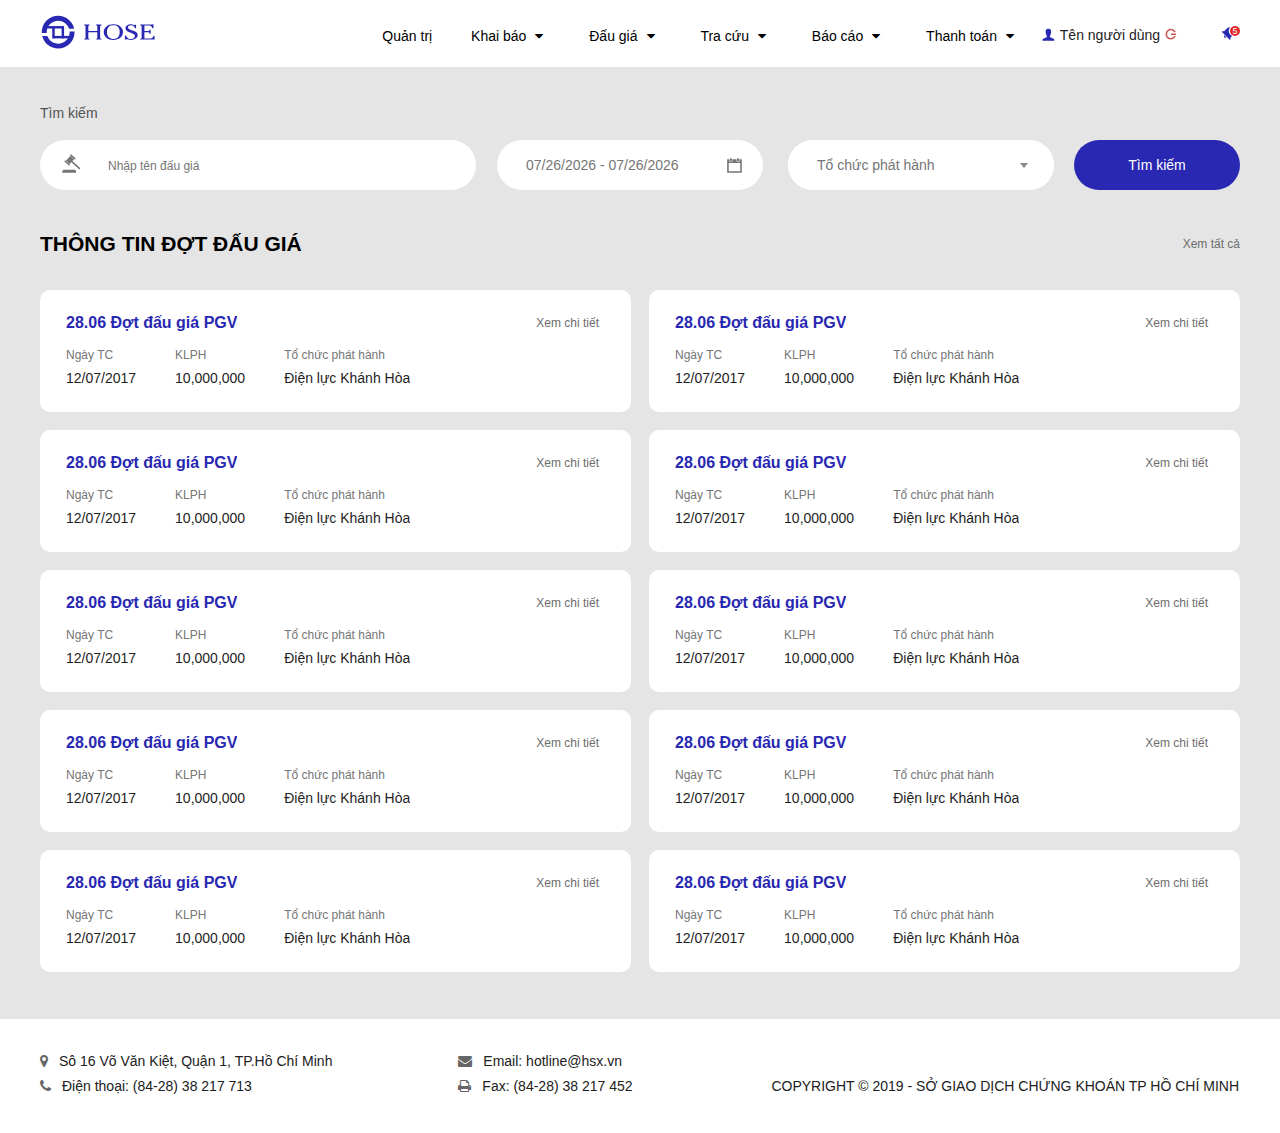
<file: index.html>
<!doctype html>
<html lang="vi">
<head>
    <meta charset="UTF-8">
    <meta name="viewport"
          content="width=device-width, user-scalable=no, initial-scale=1.0, maximum-scale=1.0, minimum-scale=1.0">
    <meta http-equiv="X-UA-Compatible" content="ie=edge">
    <title>Hose</title>

    <link rel="icon" href="images/Group58.png" />
    <link rel="stylesheet" href="libs/css/bootstrap.min.css">
    <link rel="stylesheet" href="libs/css/font-awesome.css">
    <link rel="stylesheet" href="libs/css/animate.css">
    <link rel="stylesheet" href="libs/css/daterangepicker.css">
    <link rel="stylesheet" href="libs/css/select2.css">
    <link rel="stylesheet" href="libs/css/datepicker.min.css">

    <link rel="stylesheet" href="sass/main.css">

    <script type="text/javascript" src="libs/js/jquery-1.11.1.min.js"></script>
    <script type="text/javascript" src="libs/js/bootstrap.min.js"></script>
    <script type="text/javascript" src="libs/js/moment.min.js"></script>
    <script type="text/javascript" src="libs/js/daterangepicker.min.js"></script>
    <script type="text/javascript" src="libs/js/datepicker.min.js"></script>
    <script type="text/javascript" src="libs/js/datepicker.en.js"></script>
    <script type="text/javascript" src="libs/js/select2.full.min.js"></script>
    <script type="text/javascript" src="libs/js/script.js"></script>
    <script type="text/javascript" src="libs/js/wow.js"></script>
    <script>
        new WOW().init();
    </script>
</head>
<body>
    <div id="wrapper">
        <header id="header" class="fixed2">
            <nav id="main-nav">
                <div class="container">
                    <div class="logo pull-left">
                        <h1><a href="#">
                            <svg width="116" height="34" viewBox="0 0 117 35" fill="none" xmlns="http://www.w3.org/2000/svg">
                                <path d="M29.2974 17.7151C29.2939 20.8454 28.0485 23.8466 25.835 26.0601C23.6215 28.2736 20.6206 29.5187 17.4902 29.5221C15.0497 29.5191 12.6698 28.7609 10.6772 27.3517C8.6847 25.9425 7.17724 23.9511 6.36133 21.651H1.07324C1.96166 25.3375 4.06319 28.6185 7.04053 30.9669C10.0179 33.3153 13.6982 34.5949 17.4902 34.6001C21.9672 34.5961 26.2596 32.8158 29.4253 29.6501C32.591 26.4845 34.371 22.192 34.375 17.7151C34.375 17.5021 34.3674 17.2921 34.3594 17.0811H29.2793C29.2913 17.2911 29.2974 17.5024 29.2974 17.7151Z" fill="#2828B2"/>
                                <path d="M5.68408 17.7151C5.68752 14.585 6.93269 11.584 9.146 9.37073C11.3593 7.15742 14.3601 5.9125 17.4902 5.90906C19.9766 5.91211 22.3985 6.69894 24.4121 8.15759C26.4257 9.61624 27.9282 11.6725 28.7061 14.0341H33.9663C33.1243 10.2913 31.0349 6.9461 28.041 4.54749C25.0471 2.14887 21.3265 0.839461 17.4902 0.834106C13.0133 0.838078 8.72087 2.61824 5.55518 5.78394C2.38948 8.94963 0.608952 13.2422 0.60498 17.7191C0.60498 18.0191 0.614395 18.314 0.629395 18.608H5.72021C5.69921 18.31 5.68408 18.0151 5.68408 17.7151Z" fill="#2828B2"/>
                                <path d="M23.584 11.368H4.604V13.907H23.584V11.368Z" fill="#2828B2"/>
                                <path d="M30.5033 21.524H11.9043V24.063H30.5033V21.524Z" fill="#2828B2"/>
                                <path d="M13.935 13.399H11.396V24.063H13.935V13.399Z" fill="#2828B2"/>
                                <path d="M23.5839 13.399H21.0449V24.063H23.5839V13.399Z" fill="#2828B2"/>
                                <path d="M48.5312 16.5551H57.793V11.822C57.7969 11.6108 57.7395 11.403 57.6274 11.2239C57.5154 11.0447 57.3538 10.902 57.1621 10.8131C56.7414 10.6258 56.5309 10.436 56.5303 10.244V9.82507H62.1582V10.244C62.1582 10.466 61.9581 10.6414 61.5581 10.77C61.4588 10.8207 61.3558 10.8639 61.25 10.899C61.0698 10.9787 60.9112 11.1 60.7871 11.2531C60.6901 11.4981 60.6516 11.7624 60.6743 12.025V23.146C60.65 23.409 60.6885 23.674 60.7871 23.9191C60.9112 24.0721 61.0698 24.1934 61.25 24.2731C61.278 24.2871 61.3293 24.311 61.4043 24.343L61.5859 24.4231C61.9699 24.5518 62.1621 24.7201 62.1621 24.9281V25.3461H56.5342V24.9281C56.5342 24.7201 56.7447 24.5233 57.166 24.338C57.3716 24.2402 57.5425 24.0819 57.6553 23.8842C57.7681 23.6864 57.8178 23.4588 57.7974 23.2321V17.811H48.5352V23.2321C48.5167 23.4586 48.5669 23.6855 48.6797 23.8829C48.7925 24.0803 48.9624 24.2389 49.167 24.338C49.587 24.524 49.7977 24.7208 49.7983 24.9281V25.3461H44.1841V24.9281C44.1841 24.7128 44.3666 24.5444 44.7319 24.4231C44.8253 24.3798 44.9001 24.3463 44.9561 24.323C45.0121 24.2997 45.054 24.2817 45.082 24.269C45.2569 24.1867 45.411 24.0657 45.5322 23.915C45.6382 23.672 45.6815 23.4062 45.6582 23.1421V12.021C45.6823 11.764 45.6389 11.5051 45.5322 11.27C45.4048 11.1202 45.2524 10.9934 45.082 10.895C44.9721 10.8589 44.8647 10.8159 44.7603 10.7661C44.3763 10.6374 44.1841 10.4621 44.1841 10.2401V9.82104H49.8262V10.2401C49.8262 10.4621 49.6595 10.6374 49.3262 10.7661C49.1848 10.8374 49.0957 10.8804 49.0591 10.895C48.9085 10.9802 48.7752 11.0928 48.666 11.2271C48.5602 11.4321 48.5164 11.6635 48.54 11.8931V16.551L48.5312 16.5551Z" fill="#2828B2"/>
                                <path d="M64.417 17.582C64.3922 16.4696 64.6284 15.3669 65.1065 14.3622C65.5845 13.3574 66.2911 12.4785 67.1699 11.796C69.2173 10.2474 71.7393 9.45821 74.3042 9.56309C75.0065 9.56006 75.7082 9.60506 76.4043 9.69797C77.04 9.78414 77.6672 9.92406 78.2793 10.1161C78.857 10.2975 79.418 10.5273 79.957 10.8031C80.4829 11.0757 80.9794 11.4013 81.439 11.775C82.3204 12.4607 83.0296 13.3427 83.5098 14.3509C83.99 15.3591 84.2281 16.4655 84.2051 17.582C84.228 18.6985 83.99 19.8049 83.5098 20.8131C83.0296 21.8213 82.3203 22.7033 81.439 23.389C79.3857 24.9257 76.8669 25.7102 74.3042 25.6111C71.7379 25.7133 69.2156 24.92 67.1699 23.367C66.2877 22.6878 65.579 21.8097 65.1006 20.8044C64.6222 19.7991 64.3877 18.695 64.417 17.582ZM74.311 10.53C73.424 10.4826 72.537 10.6202 71.7061 10.9341C70.8751 11.2479 70.1186 11.7311 69.4844 12.353C68.2596 13.7573 67.6389 15.5884 67.7573 17.448C67.6198 19.3705 68.2284 21.272 69.457 22.7571C70.0864 23.3951 70.8458 23.8902 71.6836 24.2086C72.5214 24.527 73.4177 24.6611 74.312 24.602C75.2003 24.6596 76.0907 24.5267 76.9233 24.2121C77.756 23.8976 78.5119 23.4086 79.1401 22.7781C80.3568 21.3292 80.9662 19.4658 80.8403 17.578C80.9663 15.6902 80.3569 13.8269 79.1401 12.378C78.5153 11.7413 77.7602 11.247 76.9268 10.9288C76.0934 10.6106 75.2012 10.4759 74.311 10.534V10.53Z" fill="#2828B2"/>
                                <path d="M86.1841 25.2822V21.1522H86.8159C87.1333 21.1522 87.4374 21.4521 87.728 22.0521C87.7645 22.1435 87.8093 22.2316 87.8613 22.3151C87.9123 22.3971 87.9469 22.4561 87.9609 22.4921C88.3423 23.1936 88.9173 23.7708 89.6172 24.1551C90.3692 24.5492 91.2106 24.7411 92.0591 24.7121C93.1704 24.7558 94.2677 24.4501 95.1963 23.8381C95.5713 23.6092 95.8819 23.2889 96.0991 22.907C96.3164 22.5252 96.4328 22.0944 96.438 21.6551C96.4471 21.3092 96.3817 20.9654 96.2461 20.647C96.1105 20.3287 95.9081 20.0432 95.6523 19.8101C94.6317 19.0911 93.4981 18.5476 92.2983 18.2021C90.7251 17.7775 89.2446 17.0633 87.9331 16.0961C87.5693 15.7838 87.28 15.3942 87.0859 14.9559C86.8918 14.5175 86.7977 14.0413 86.811 13.5621C86.8006 12.9966 86.9313 12.4376 87.1909 11.9351C87.4505 11.4327 87.8311 11.0027 88.2983 10.6841C89.4469 9.89462 90.8221 9.50199 92.2144 9.56609C93.0258 9.56856 93.8312 9.7037 94.5991 9.96612C95.0615 10.1482 95.5415 10.2823 96.0312 10.3661C96.1362 10.3682 96.2391 10.3378 96.3262 10.2791C96.4242 10.2244 96.5099 10.1502 96.5781 10.0611H97.7012V13.6611H97.126C96.9407 13.654 96.7653 13.5772 96.6343 13.4461C96.4702 13.2789 96.3326 13.0873 96.2271 12.8781C95.9143 12.1241 95.4 11.4709 94.7402 10.9902C94.071 10.5923 93.2999 10.3982 92.522 10.4321C91.7181 10.4055 90.9287 10.6472 90.2773 11.1191C90.0019 11.312 89.7775 11.569 89.6235 11.868C89.4695 12.1669 89.3903 12.4989 89.3931 12.8351C89.3931 13.8651 90.5907 14.7874 92.9854 15.6021C93.2474 15.6881 93.46 15.7591 93.624 15.8171C93.788 15.8751 93.9243 15.9171 94.0312 15.9621C94.1382 16.0071 94.2582 16.0421 94.3892 16.0851C94.8852 16.2571 95.3107 16.4214 95.666 16.5781C96.0213 16.7347 96.3696 16.9014 96.7109 17.0781C97.0245 17.2363 97.3275 17.4154 97.6172 17.6141C97.8357 17.761 98.0371 17.932 98.2173 18.1241C98.5676 18.4636 98.8456 18.8705 99.0347 19.3202C99.2237 19.77 99.32 20.2533 99.3174 20.7411C99.3251 21.406 99.1574 22.0613 98.832 22.6412C98.4513 23.2775 97.9369 23.8235 97.3242 24.2411C95.8374 25.2207 94.079 25.705 92.3003 25.6251C91.3384 25.623 90.3807 25.4967 89.4512 25.2491C88.5532 24.9991 88.0948 24.8738 88.0762 24.8731C87.9077 24.8622 87.7388 24.8917 87.584 24.9592C87.4682 25.0492 87.373 25.1627 87.3042 25.2922L86.1841 25.2822Z" fill="#2828B2"/>
                                <path d="M112.021 19.432C111.958 19.4284 111.896 19.4112 111.841 19.3815C111.785 19.3518 111.736 19.3103 111.698 19.26C111.584 19.0812 111.499 18.8859 111.445 18.681C111.347 18.3773 111.167 18.1063 110.926 17.8971C110.668 17.7441 110.369 17.6742 110.07 17.697H106.27V24.2771H111.476C112.235 24.307 112.995 24.2089 113.722 23.9871C114.223 23.7891 114.653 23.4452 114.957 23C115.105 22.7 115.236 22.3919 115.35 22.077C115.499 21.64 115.701 21.411 115.95 21.39L116.764 21.347V25.347H101.916V24.9291C101.911 24.8357 101.941 24.7438 102 24.671C102.125 24.5579 102.274 24.4736 102.435 24.4241C102.48 24.3981 102.527 24.3767 102.576 24.3601L102.688 24.317C102.725 24.303 102.767 24.288 102.814 24.274C103.004 24.1948 103.17 24.0648 103.292 23.8981C103.409 23.5981 103.452 23.2743 103.418 22.9541V12.2201C103.448 11.9068 103.405 11.5906 103.292 11.297C103.164 11.1301 103.001 10.9936 102.814 10.8971L102.463 10.7681C102.304 10.719 102.156 10.6388 102.028 10.5321C101.988 10.496 101.957 10.4509 101.937 10.4005C101.918 10.3501 101.91 10.2958 101.916 10.2421V9.823H112.874C113.332 9.823 113.796 9.8017 114.265 9.75903C114.727 9.71942 115.186 9.65468 115.641 9.56506V13.644L114.982 13.6011C114.626 13.5804 114.308 13.305 114.028 12.775C113.904 12.5296 113.763 12.293 113.607 12.067C113.325 11.638 112.911 11.3134 112.427 11.1431C111.704 10.9525 110.957 10.8696 110.21 10.8971H106.267V16.5531H110.067C110.362 16.574 110.656 16.5185 110.923 16.3921C111.156 16.2576 111.339 16.0502 111.442 15.802C111.51 15.6405 111.605 15.4918 111.723 15.3621C111.809 15.2993 111.911 15.2622 112.018 15.255H112.705V19.4301L112.021 19.432Z" fill="#2828B2"/>
                            </svg>
                        </a></h1>
                    </div>
                    <!--menu-mb-->
                    <button class="nav-toggle">
                        <div class="icon-menu">
                            <span class="line line-1"></span>
                            <span class="line line-2"></span>
                            <span class="line line-3"></span>
                        </div>
                    </button>
                    <div class="utiliti pull-right">
                        <ul class="menu">
                            <li class="view-hide-mb">
                                <div class="user-manager-block">
                                    <svg width="13" height="13" class="icon-user" viewBox="0 0 14 14" fill="none" xmlns="http://www.w3.org/2000/svg">
                                        <path d="M13.3252 13.631H0.462869C0.455244 13.1833 0.477833 12.7357 0.53074 12.291C0.619407 11.845 1.52381 11.298 3.24314 10.6501C3.51214 10.5611 3.83482 10.45 4.21482 10.315C4.53716 10.2299 4.84226 10.0884 5.11521 9.897C5.23896 9.61844 5.28504 9.31172 5.249 9.00906V8.80899C5.24112 8.52023 5.13553 8.24273 4.9492 8.022C4.69059 7.61175 4.52985 7.14745 4.47996 6.66506C4.44817 6.47557 4.38008 6.29391 4.27976 6.13003C4.14906 5.87906 4.05905 5.60904 4.01219 5.32998C3.946 5.14693 3.94028 4.94749 3.99607 4.76101C4.03499 4.65237 4.06311 4.5402 4.08006 4.42605C4.03539 4.06872 3.99045 3.69997 3.94578 3.31997C3.9431 3.01315 4.00123 2.70883 4.11619 2.42434C4.23115 2.13986 4.40109 1.88083 4.61619 1.66201C4.9036 1.35115 5.25783 1.10975 5.65232 0.95608C6.04682 0.802406 6.47109 0.740516 6.89304 0.77505C7.31515 0.740585 7.73961 0.802537 8.13426 0.956202C8.5289 1.10987 8.88322 1.35119 9.17088 1.66201C9.60445 2.1044 9.84496 2.70056 9.83982 3.31997C9.79516 3.69997 9.7507 4.06872 9.70603 4.42605C9.72272 4.54025 9.75085 4.65245 9.79002 4.76101C9.84553 4.94753 9.83981 5.14688 9.7739 5.32998C9.72682 5.60899 9.63633 5.87896 9.50584 6.13003C9.4052 6.29375 9.33757 6.47548 9.30613 6.66506C9.25601 7.14725 9.09564 7.61143 8.83787 8.022C8.65126 8.24257 8.54563 8.52016 8.53806 8.80899C8.53806 9.47899 8.60577 9.85902 8.73777 9.94802C9.27306 10.1899 9.8213 10.4022 10.3799 10.584C10.4337 10.6107 10.4895 10.6331 10.5469 10.651C12.2662 11.299 13.1704 11.846 13.2597 12.292L13.3252 13.631Z" fill="#2828B2"/>
                                    </svg>
                                    <a href="#" class="name-user">Tên người dùng</a>
                                    <a href="login.html" class="btn-logout-id"><svg width="12" height="12" class="icon-log-out" viewBox="0 0 14 14" fill="none" xmlns="http://www.w3.org/2000/svg">
                                        <path d="M12.0448 10.607C11.4859 11.4622 10.7249 12.1662 9.82894 12.657C8.9213 13.156 7.90083 13.4136 6.86508 13.405C6.04827 13.4183 5.23726 13.2641 4.48226 12.9521C3.72727 12.6402 3.04414 12.1769 2.47494 11.5909C1.88876 11.0217 1.42511 10.3384 1.11312 9.58324C0.801139 8.82805 0.647474 8.01693 0.660975 7.19994C0.647493 6.3831 0.801136 5.57215 1.11312 4.81713C1.42511 4.0621 1.88879 3.37911 2.47494 2.81005C3.04386 2.22371 3.72671 1.76011 4.48178 1.44811C5.23684 1.13611 6.04821 0.982242 6.86508 0.99596C7.90088 0.986922 8.92146 1.24456 9.82894 1.74401C10.7251 2.23405 11.4862 2.93785 12.0448 3.79296C12.1347 3.9336 12.1828 4.09708 12.1829 4.26403C12.187 4.38156 12.1667 4.49861 12.1239 4.60814C12.081 4.71768 12.0166 4.81735 11.9339 4.90099C11.8505 4.98399 11.751 5.04903 11.6414 5.09203C11.5319 5.13503 11.4143 5.15507 11.2967 5.15099C11.1297 5.15045 10.9666 5.10219 10.826 5.01195C10.7407 4.96184 10.6656 4.89604 10.6048 4.81798C10.5858 4.81798 10.5677 4.79893 10.5487 4.76293L10.5218 4.708C10.36 4.48426 10.1841 4.27109 9.99496 4.06993C9.5897 3.65094 9.10262 3.31952 8.56429 3.09594C8.02597 2.87235 7.44793 2.76141 6.86508 2.77001C6.28238 2.76143 5.70402 2.87235 5.16586 3.09594C4.62769 3.31953 4.14075 3.65097 3.73568 4.06993C3.31664 4.47516 2.98515 4.96202 2.76156 5.50035C2.53797 6.03869 2.42722 6.61708 2.43588 7.19994C2.4271 7.78281 2.53796 8.36129 2.76156 8.89965C2.98516 9.438 3.31655 9.9248 3.73568 10.3299C4.14075 10.7489 4.62769 11.0805 5.16586 11.3041C5.70402 11.5277 6.28238 11.6386 6.86508 11.63C7.44793 11.6386 8.02597 11.5277 8.56429 11.3041C9.10262 11.0805 9.5897 10.7489 9.99496 10.3299C10.184 10.129 10.3598 9.91627 10.5218 9.69298C10.5523 9.65819 10.5801 9.62112 10.6048 9.58202C10.6659 9.50425 10.741 9.43838 10.826 9.38793C10.9667 9.29804 11.1298 9.25022 11.2967 9.24999C11.4143 9.24596 11.5314 9.26601 11.641 9.30883C11.7505 9.35164 11.8503 9.41634 11.9339 9.49901C12.0167 9.58258 12.0815 9.68219 12.1244 9.79174C12.1672 9.90129 12.1871 10.0184 12.1829 10.136C12.1829 10.3029 12.1349 10.4665 12.0448 10.607ZM7.11508 7.83702C7.03208 7.75357 6.96667 7.65398 6.92367 7.54442C6.88067 7.43486 6.861 7.31757 6.86508 7.19994C6.861 7.08231 6.88067 6.96514 6.92367 6.85558C6.96667 6.74602 7.03208 6.64643 7.11508 6.56298C7.19861 6.48016 7.298 6.41537 7.40756 6.37255C7.51711 6.32972 7.63424 6.30974 7.75179 6.31395H12.1829C12.3006 6.30984 12.418 6.32985 12.5277 6.37267C12.6374 6.41549 12.7368 6.48023 12.8206 6.56298C12.9033 6.64662 12.9683 6.74629 13.0111 6.85582C13.0539 6.96536 13.0737 7.08241 13.0697 7.19994C13.0737 7.31747 13.0539 7.43465 13.0111 7.54418C12.9683 7.65371 12.9033 7.75338 12.8206 7.83702C12.737 7.9201 12.6374 7.98506 12.5277 8.02806C12.4179 8.07106 12.3007 8.09118 12.1829 8.08702H7.75179C7.63415 8.09128 7.51714 8.0712 7.40756 8.02819C7.29797 7.98518 7.19842 7.92017 7.11508 7.83702Z" fill="#CB5350"/>
                                    </svg>
                                    </a>
                                </div>
                            </li>
                            <li>
                                <a href="#">Quản trị</a>
                            </li>
                            <li class="drop-down has-dropdown">
                                <a href="insert-auction.html">Khai báo<i class="fa fa-sort-down"></i></a>
                                <ul class="nav-dropdown">
                                    <li><a href="#">Đấu giá trong hệ thống</a></li>
                                    <li><a href="#">Đấu giá trong hệ thống</a></li>
                                    <li><a href="#">Đấu giá trong hệ thống</a></li>
                                    <li><a href="#">Đấu giá trong hệ thống</a></li>
                                    <li><a href="#">Đấu giá trong hệ thống</a></li>
                                </ul>
                            </li>
                            <li class="drop-down has-dropdown">
                                <a href="#">Đấu giá<i class="fa fa-sort-down"></i></a>
                                <ul class="nav-dropdown">
                                    <li><a href="#">Đấu giá trong hệ thống</a></li>
                                    <li><a href="#">Đấu giá trong hệ thống</a></li>
                                    <li><a href="#">Đấu giá trong hệ thống</a></li>
                                    <li><a href="#">Đấu giá trong hệ thống</a></li>
                                    <li><a href="#">Đấu giá trong hệ thống</a></li>
                                </ul>
                            </li>
                            <li class="drop-down has-dropdown">
                                <a href="search.html">Tra cứu<i class="fa fa-sort-down"></i></a>
                                <ul class="nav-dropdown">
                                    <li><a href="#">Đấu giá trong hệ thống</a></li>
                                    <li><a href="#">Đấu giá trong hệ thống</a></li>
                                    <li><a href="#">Đấu giá trong hệ thống</a></li>
                                    <li><a href="#">Đấu giá trong hệ thống</a></li>
                                    <li><a href="#">Đấu giá trong hệ thống</a></li>
                                </ul>
                            </li>
                            <li class="drop-down has-dropdown">
                                <a href="report.html">Báo cáo<i class="fa fa-sort-down"></i></a>
                                <ul class="nav-dropdown">
                                    <li><a href="#">Đấu giá trong hệ thống</a></li>
                                    <li><a href="#">Đấu giá trong hệ thống</a></li>
                                    <li><a href="#">Đấu giá trong hệ thống</a></li>
                                    <li><a href="#">Đấu giá trong hệ thống</a></li>
                                    <li><a href="#">Đấu giá trong hệ thống</a></li>
                                </ul>
                            </li>
                            <li class="drop-down has-dropdown">
                                <a href="pay.html">Thanh toán<i class="fa fa-sort-down"></i></a>
                                <ul class="nav-dropdown">
                                    <li><a href="#">Đấu giá trong hệ thống</a></li>
                                    <li><a href="#">Đấu giá trong hệ thống</a></li>
                                    <li><a href="#">Đấu giá trong hệ thống</a></li>
                                    <li><a href="#">Đấu giá trong hệ thống</a></li>
                                    <li><a href="#">Đấu giá trong hệ thống</a></li>
                                </ul>
                            </li>
                        </ul>
                        <div class="user-manager">
                            <div class="user-manager-block">
                                <svg width="13" height="13" class="icon-user" viewBox="0 0 14 14" fill="none" xmlns="http://www.w3.org/2000/svg">
                                    <path d="M13.3252 13.631H0.462869C0.455244 13.1833 0.477833 12.7357 0.53074 12.291C0.619407 11.845 1.52381 11.298 3.24314 10.6501C3.51214 10.5611 3.83482 10.45 4.21482 10.315C4.53716 10.2299 4.84226 10.0884 5.11521 9.897C5.23896 9.61844 5.28504 9.31172 5.249 9.00906V8.80899C5.24112 8.52023 5.13553 8.24273 4.9492 8.022C4.69059 7.61175 4.52985 7.14745 4.47996 6.66506C4.44817 6.47557 4.38008 6.29391 4.27976 6.13003C4.14906 5.87906 4.05905 5.60904 4.01219 5.32998C3.946 5.14693 3.94028 4.94749 3.99607 4.76101C4.03499 4.65237 4.06311 4.5402 4.08006 4.42605C4.03539 4.06872 3.99045 3.69997 3.94578 3.31997C3.9431 3.01315 4.00123 2.70883 4.11619 2.42434C4.23115 2.13986 4.40109 1.88083 4.61619 1.66201C4.9036 1.35115 5.25783 1.10975 5.65232 0.95608C6.04682 0.802406 6.47109 0.740516 6.89304 0.77505C7.31515 0.740585 7.73961 0.802537 8.13426 0.956202C8.5289 1.10987 8.88322 1.35119 9.17088 1.66201C9.60445 2.1044 9.84496 2.70056 9.83982 3.31997C9.79516 3.69997 9.7507 4.06872 9.70603 4.42605C9.72272 4.54025 9.75085 4.65245 9.79002 4.76101C9.84553 4.94753 9.83981 5.14688 9.7739 5.32998C9.72682 5.60899 9.63633 5.87896 9.50584 6.13003C9.4052 6.29375 9.33757 6.47548 9.30613 6.66506C9.25601 7.14725 9.09564 7.61143 8.83787 8.022C8.65126 8.24257 8.54563 8.52016 8.53806 8.80899C8.53806 9.47899 8.60577 9.85902 8.73777 9.94802C9.27306 10.1899 9.8213 10.4022 10.3799 10.584C10.4337 10.6107 10.4895 10.6331 10.5469 10.651C12.2662 11.299 13.1704 11.846 13.2597 12.292L13.3252 13.631Z" fill="#2828B2"/>
                                </svg>
                                <a href="#" class="name-user">Tên người dùng</a>
                                <a href="login.html" class="btn-logout-id"><svg width="12" height="12" class="icon-log-out" viewBox="0 0 14 14" fill="none" xmlns="http://www.w3.org/2000/svg">
                                    <path d="M12.0448 10.607C11.4859 11.4622 10.7249 12.1662 9.82894 12.657C8.9213 13.156 7.90083 13.4136 6.86508 13.405C6.04827 13.4183 5.23726 13.2641 4.48226 12.9521C3.72727 12.6402 3.04414 12.1769 2.47494 11.5909C1.88876 11.0217 1.42511 10.3384 1.11312 9.58324C0.801139 8.82805 0.647474 8.01693 0.660975 7.19994C0.647493 6.3831 0.801136 5.57215 1.11312 4.81713C1.42511 4.0621 1.88879 3.37911 2.47494 2.81005C3.04386 2.22371 3.72671 1.76011 4.48178 1.44811C5.23684 1.13611 6.04821 0.982242 6.86508 0.99596C7.90088 0.986922 8.92146 1.24456 9.82894 1.74401C10.7251 2.23405 11.4862 2.93785 12.0448 3.79296C12.1347 3.9336 12.1828 4.09708 12.1829 4.26403C12.187 4.38156 12.1667 4.49861 12.1239 4.60814C12.081 4.71768 12.0166 4.81735 11.9339 4.90099C11.8505 4.98399 11.751 5.04903 11.6414 5.09203C11.5319 5.13503 11.4143 5.15507 11.2967 5.15099C11.1297 5.15045 10.9666 5.10219 10.826 5.01195C10.7407 4.96184 10.6656 4.89604 10.6048 4.81798C10.5858 4.81798 10.5677 4.79893 10.5487 4.76293L10.5218 4.708C10.36 4.48426 10.1841 4.27109 9.99496 4.06993C9.5897 3.65094 9.10262 3.31952 8.56429 3.09594C8.02597 2.87235 7.44793 2.76141 6.86508 2.77001C6.28238 2.76143 5.70402 2.87235 5.16586 3.09594C4.62769 3.31953 4.14075 3.65097 3.73568 4.06993C3.31664 4.47516 2.98515 4.96202 2.76156 5.50035C2.53797 6.03869 2.42722 6.61708 2.43588 7.19994C2.4271 7.78281 2.53796 8.36129 2.76156 8.89965C2.98516 9.438 3.31655 9.9248 3.73568 10.3299C4.14075 10.7489 4.62769 11.0805 5.16586 11.3041C5.70402 11.5277 6.28238 11.6386 6.86508 11.63C7.44793 11.6386 8.02597 11.5277 8.56429 11.3041C9.10262 11.0805 9.5897 10.7489 9.99496 10.3299C10.184 10.129 10.3598 9.91627 10.5218 9.69298C10.5523 9.65819 10.5801 9.62112 10.6048 9.58202C10.6659 9.50425 10.741 9.43838 10.826 9.38793C10.9667 9.29804 11.1298 9.25022 11.2967 9.24999C11.4143 9.24596 11.5314 9.26601 11.641 9.30883C11.7505 9.35164 11.8503 9.41634 11.9339 9.49901C12.0167 9.58258 12.0815 9.68219 12.1244 9.79174C12.1672 9.90129 12.1871 10.0184 12.1829 10.136C12.1829 10.3029 12.1349 10.4665 12.0448 10.607ZM7.11508 7.83702C7.03208 7.75357 6.96667 7.65398 6.92367 7.54442C6.88067 7.43486 6.861 7.31757 6.86508 7.19994C6.861 7.08231 6.88067 6.96514 6.92367 6.85558C6.96667 6.74602 7.03208 6.64643 7.11508 6.56298C7.19861 6.48016 7.298 6.41537 7.40756 6.37255C7.51711 6.32972 7.63424 6.30974 7.75179 6.31395H12.1829C12.3006 6.30984 12.418 6.32985 12.5277 6.37267C12.6374 6.41549 12.7368 6.48023 12.8206 6.56298C12.9033 6.64662 12.9683 6.74629 13.0111 6.85582C13.0539 6.96536 13.0737 7.08241 13.0697 7.19994C13.0737 7.31747 13.0539 7.43465 13.0111 7.54418C12.9683 7.65371 12.9033 7.75338 12.8206 7.83702C12.737 7.9201 12.6374 7.98506 12.5277 8.02806C12.4179 8.07106 12.3007 8.09118 12.1829 8.08702H7.75179C7.63415 8.09128 7.51714 8.0712 7.40756 8.02819C7.29797 7.98518 7.19842 7.92017 7.11508 7.83702Z" fill="#CB5350"/>
                                </svg>
                                </a>
                            </div>
                        </div>
                        <div class="notification">
                            <a href="#">
                                <svg width="12" height="14" viewBox="0 0 13 15" fill="none" xmlns="http://www.w3.org/2000/svg">
                                    <path d="M8.38379 4.12196C8.38363 3.38709 8.52932 2.65954 8.81201 1.98121C9.0947 1.30289 9.50877 0.687323 10.0308 0.170057C9.7516 0.154863 9.47175 0.162505 9.19385 0.193006C8.10092 0.295748 7.07995 0.782598 6.31201 1.56703L3.40381 4.47499L1.29102 4.50099L0.754883 5.03602L9.729 14.01L10.2632 13.475L10.2891 11.359L12.228 9.42006C11.1115 9.05344 10.1389 8.344 9.44873 7.39283C8.75861 6.44167 8.38593 5.29711 8.38379 4.12196Z" fill="#2828B2"/>
                                    <path d="M3.24106 10.046C3.23256 10.242 3.26536 10.4375 3.33774 10.6199C3.41012 10.8022 3.52038 10.9672 3.66098 11.104C3.79811 11.2445 3.96291 11.3546 4.14536 11.4271C4.3278 11.4997 4.52389 11.533 4.72006 11.525C4.91706 11.5238 5.11177 11.4838 5.29331 11.4072C5.47484 11.3307 5.63926 11.2192 5.77768 11.079L3.68588 8.98804C3.54495 9.12584 3.43271 9.29036 3.35629 9.47205C3.27987 9.65374 3.24099 9.84891 3.24106 10.046Z" fill="#2828B2"/>
                                </svg>
                                <span class="number-noti">5</span>
                            </a>
                        </div>
                    </div>
                </div>
            </nav>
        </header>
        <!--end header-->
        <main id="main" class="bg-smoke">
            <div class="section-search">
                <div class="container">
                    <div class="txt-search">Tìm kiếm</div>
                    <form action="#" class="form-search-auction clearfix">
                        <div class="name-auction-group pull-left">
                            <input type="text" placeholder="Nhập tên đấu giá">
                            <svg width="19" height="19" viewBox="0 0 20 20" fill="none" xmlns="http://www.w3.org/2000/svg">
                                <path d="M8.70741 2.05949L4.19385 7.09595L8.13782 10.6304L12.6514 5.59399L8.70741 2.05949Z" fill="#757575"/>
                                <path d="M13.943 4.32298L9.84292 0.642922C9.7647 0.571514 9.67309 0.516413 9.57339 0.48069C9.47368 0.444968 9.36812 0.429426 9.26235 0.434914C9.15658 0.440403 9.05314 0.466823 8.95766 0.512673C8.86219 0.558523 8.77661 0.622884 8.7062 0.702004C8.63547 0.780594 8.58082 0.872347 8.54555 0.972023C8.51029 1.0717 8.49506 1.17735 8.50063 1.28294C8.5062 1.38852 8.53271 1.49197 8.57827 1.58738C8.62383 1.68279 8.68765 1.76826 8.76626 1.83897L12.8664 5.50498C12.9446 5.57633 13.0361 5.63145 13.1359 5.66709C13.2356 5.70273 13.3416 5.71821 13.4474 5.71262C13.5532 5.70704 13.6567 5.68044 13.7521 5.6345C13.8475 5.58856 13.9327 5.52411 14.0031 5.44492C14.0739 5.36784 14.1288 5.27743 14.1642 5.17893C14.1996 5.08043 14.2147 4.97582 14.2091 4.87132C14.2035 4.76681 14.1772 4.66446 14.1315 4.57029C14.0858 4.47612 14.0216 4.39207 13.943 4.32298Z" fill="#757575"/>
                                <path d="M7.98794 10.74L3.88833 7.06004C3.81011 6.98863 3.7185 6.9334 3.6188 6.89768C3.51909 6.86196 3.41304 6.84642 3.30727 6.85191C3.2015 6.85739 3.09806 6.88381 3.00258 6.92967C2.90711 6.97552 2.82153 7.03988 2.75112 7.119C2.60822 7.27788 2.5343 7.48702 2.54555 7.70042C2.5568 7.91382 2.65236 8.11396 2.81118 8.25694L6.91128 11.922C6.98956 11.9933 7.08106 12.0484 7.18081 12.0841C7.28055 12.1197 7.38656 12.1352 7.49233 12.1296C7.5981 12.124 7.70158 12.0974 7.79702 12.0515C7.89246 12.0056 7.97765 11.9412 8.04799 11.862C8.11879 11.785 8.17376 11.6944 8.20913 11.5959C8.24449 11.4974 8.25964 11.3928 8.25405 11.2883C8.24846 11.1838 8.22208 11.0815 8.17641 10.9873C8.13074 10.8931 8.06654 10.8091 7.98794 10.74Z" fill="#757575"/>
                                <path d="M18.8379 14.554L10.9531 7.49304L9.84619 8.73401L17.731 15.811C17.8121 15.8853 17.9072 15.9426 18.0107 15.9799C18.1143 16.0171 18.2241 16.0333 18.334 16.0277C18.4438 16.0221 18.5517 15.9949 18.6509 15.9474C18.7501 15.8999 18.8389 15.8331 18.9121 15.751C19.0571 15.5807 19.1305 15.3608 19.1167 15.1376C19.1029 14.9143 19.0028 14.7051 18.8379 14.554Z" fill="#757575"/>
                                <path d="M13.0322 16.559H2.021C1.57324 16.5613 1.14474 16.7403 0.828125 17.0569C0.511512 17.3735 0.332442 17.8022 0.330078 18.25V19.656H14.7231V18.25C14.7234 18.0279 14.6796 17.8078 14.5947 17.6025C14.5098 17.3973 14.3856 17.2108 14.2285 17.0537C14.0714 16.8966 13.8845 16.772 13.6792 16.6871C13.4739 16.6022 13.2544 16.5587 13.0322 16.559Z" fill="#757575"/>
                            </svg>
                        </div>
                        <div class="choose-date pull-left">
                            <input type="text" name="daterange" value="" placeholder="Từ ngày đến ngày">
                        </div>
                        <div class="issuers pull-left">
                            <select name="#" id="" class="btn-issuers">
                                <option value="#">Tổ chức phát hành</option>
                                <option value="#">HTML</option>
                                <option value="#">CSS</option>
                                <option value="#">JAVASCRIPT</option>
                            </select>
                        </div>
                        <button class="btn-search-auction pull-right">Tìm kiếm</button>
                    </form>
                </div>
            </div>
            <div class="section-auction-info">
                <div class="container">
                    <div class="title-box-st">
                        <h2 class="title-st">thông tin đợt đấu giá</h2>
                        <a href="#">Xem tất cả</a>
                    </div>
                    <div class="row-pc">
                        <div class="col-pc-6">
                            <div class="item-auction-block">
                                <div class="auction-group-element">
                                    <a href="#" class="name-auction">28.06 Đợt đấu giá PGV</a>
                                    <a href="#" class="view-detail">Xem chi tiết</a>
                                </div>
                                <ul class="item-auction-modi clearfix">
                                    <li>
                                        <span>Ngày TC</span>
                                        <span>12/07/2017</span>
                                    </li>
                                    <li>
                                        <span>KLPH</span>
                                        <span>10,000,000</span>
                                    </li>
                                    <li>
                                        <span>Tổ chức phát hành</span>
                                        <span>Điện lực Khánh Hòa</span>
                                    </li>

                                </ul>
                            </div>
                        </div>
                        <div class="col-pc-6">
                            <div class="item-auction-block">
                                <div class="auction-group-element">
                                    <a href="#" class="name-auction">28.06 Đợt đấu giá PGV</a>
                                    <a href="#" class="view-detail">Xem chi tiết</a>
                                </div>
                                <ul class="item-auction-modi clearfix">
                                    <li>
                                        <span>Ngày TC</span>
                                        <span>12/07/2017</span>
                                    </li>
                                    <li>
                                        <span>KLPH</span>
                                        <span>10,000,000</span>
                                    </li>
                                    <li>
                                        <span>Tổ chức phát hành</span>
                                        <span>Điện lực Khánh Hòa</span>
                                    </li>

                                </ul>
                            </div>
                        </div>
                        <div class="col-pc-6">
                            <div class="item-auction-block">
                                <div class="auction-group-element">
                                    <a href="#" class="name-auction">28.06 Đợt đấu giá PGV</a>
                                    <a href="#" class="view-detail">Xem chi tiết</a>
                                </div>
                                <ul class="item-auction-modi clearfix">
                                    <li>
                                        <span>Ngày TC</span>
                                        <span>12/07/2017</span>
                                    </li>
                                    <li>
                                        <span>KLPH</span>
                                        <span>10,000,000</span>
                                    </li>
                                    <li>
                                        <span>Tổ chức phát hành</span>
                                        <span>Điện lực Khánh Hòa</span>
                                    </li>

                                </ul>
                            </div>
                        </div>
                        <div class="col-pc-6">
                            <div class="item-auction-block">
                                <div class="auction-group-element">
                                    <a href="#" class="name-auction">28.06 Đợt đấu giá PGV</a>
                                    <a href="#" class="view-detail">Xem chi tiết</a>
                                </div>
                                <ul class="item-auction-modi clearfix">
                                    <li>
                                        <span>Ngày TC</span>
                                        <span>12/07/2017</span>
                                    </li>
                                    <li>
                                        <span>KLPH</span>
                                        <span>10,000,000</span>
                                    </li>
                                    <li>
                                        <span>Tổ chức phát hành</span>
                                        <span>Điện lực Khánh Hòa</span>
                                    </li>

                                </ul>
                            </div>
                        </div>
                        <div class="col-pc-6">
                            <div class="item-auction-block">
                                <div class="auction-group-element">
                                    <a href="#" class="name-auction">28.06 Đợt đấu giá PGV</a>
                                    <a href="#" class="view-detail">Xem chi tiết</a>
                                </div>
                                <ul class="item-auction-modi clearfix">
                                    <li>
                                        <span>Ngày TC</span>
                                        <span>12/07/2017</span>
                                    </li>
                                    <li>
                                        <span>KLPH</span>
                                        <span>10,000,000</span>
                                    </li>
                                    <li>
                                        <span>Tổ chức phát hành</span>
                                        <span>Điện lực Khánh Hòa</span>
                                    </li>

                                </ul>
                            </div>
                        </div>
                        <div class="col-pc-6">
                            <div class="item-auction-block">
                                <div class="auction-group-element">
                                    <a href="#" class="name-auction">28.06 Đợt đấu giá PGV</a>
                                    <a href="#" class="view-detail">Xem chi tiết</a>
                                </div>
                                <ul class="item-auction-modi clearfix">
                                    <li>
                                        <span>Ngày TC</span>
                                        <span>12/07/2017</span>
                                    </li>
                                    <li>
                                        <span>KLPH</span>
                                        <span>10,000,000</span>
                                    </li>
                                    <li>
                                        <span>Tổ chức phát hành</span>
                                        <span>Điện lực Khánh Hòa</span>
                                    </li>

                                </ul>
                            </div>
                        </div>
                        <div class="col-pc-6">
                            <div class="item-auction-block">
                                <div class="auction-group-element">
                                    <a href="#" class="name-auction">28.06 Đợt đấu giá PGV</a>
                                    <a href="#" class="view-detail">Xem chi tiết</a>
                                </div>
                                <ul class="item-auction-modi clearfix">
                                    <li>
                                        <span>Ngày TC</span>
                                        <span>12/07/2017</span>
                                    </li>
                                    <li>
                                        <span>KLPH</span>
                                        <span>10,000,000</span>
                                    </li>
                                    <li>
                                        <span>Tổ chức phát hành</span>
                                        <span>Điện lực Khánh Hòa</span>
                                    </li>

                                </ul>
                            </div>
                        </div>
                        <div class="col-pc-6">
                            <div class="item-auction-block">
                                <div class="auction-group-element">
                                    <a href="#" class="name-auction">28.06 Đợt đấu giá PGV</a>
                                    <a href="#" class="view-detail">Xem chi tiết</a>
                                </div>
                                <ul class="item-auction-modi clearfix">
                                    <li>
                                        <span>Ngày TC</span>
                                        <span>12/07/2017</span>
                                    </li>
                                    <li>
                                        <span>KLPH</span>
                                        <span>10,000,000</span>
                                    </li>
                                    <li>
                                        <span>Tổ chức phát hành</span>
                                        <span>Điện lực Khánh Hòa</span>
                                    </li>

                                </ul>
                            </div>
                        </div>
                        <div class="col-pc-6">
                            <div class="item-auction-block">
                                <div class="auction-group-element">
                                    <a href="#" class="name-auction">28.06 Đợt đấu giá PGV</a>
                                    <a href="#" class="view-detail">Xem chi tiết</a>
                                </div>
                                <ul class="item-auction-modi clearfix">
                                    <li>
                                        <span>Ngày TC</span>
                                        <span>12/07/2017</span>
                                    </li>
                                    <li>
                                        <span>KLPH</span>
                                        <span>10,000,000</span>
                                    </li>
                                    <li>
                                        <span>Tổ chức phát hành</span>
                                        <span>Điện lực Khánh Hòa</span>
                                    </li>

                                </ul>
                            </div>
                        </div>
                        <div class="col-pc-6">
                            <div class="item-auction-block">
                                <div class="auction-group-element">
                                    <a href="#" class="name-auction">28.06 Đợt đấu giá PGV</a>
                                    <a href="#" class="view-detail">Xem chi tiết</a>
                                </div>
                                <ul class="item-auction-modi clearfix">
                                    <li>
                                        <span>Ngày TC</span>
                                        <span>12/07/2017</span>
                                    </li>
                                    <li>
                                        <span>KLPH</span>
                                        <span>10,000,000</span>
                                    </li>
                                    <li>
                                        <span>Tổ chức phát hành</span>
                                        <span>Điện lực Khánh Hòa</span>
                                    </li>

                                </ul>
                            </div>
                        </div>

                    </div>
                </div>
            </div>
        </main>
        <!--end main-->
        <footer id="footer">
            <div class="container">
                <ul class="item-info-us clearfix">
                    <li>
                        <span><i class="fa fa-map-marker"></i>Sô 16 Võ Văn Kiệt, Quận 1, TP.Hồ Chí Minh</span>
                        <span><i class="fa fa-phone"></i>Điện thoại: (84-28) 38 217 713 </span>
                    </li>
                    <li>
                        <span><i class="fa fa-envelope"></i>Email: hotline@hsx.vn</span>
                        <span><i class="fa fa-print"></i>Fax: (84-28) 38 217 452</span>
                    </li>
                    <li>
                        <span></span>
                        <span>COPYRIGHT © 2019 - SỞ GIAO DỊCH CHỨNG KHOÁN TP HỒ CHÍ MINH</span>
                    </li>
                </ul>
            </div>

            <a href="#" id="back-to-top"><i class="fa fa-angle-up"></i></a>

        </footer>
        <!--end footer-->
    </div>

</body>
</html>
</file>
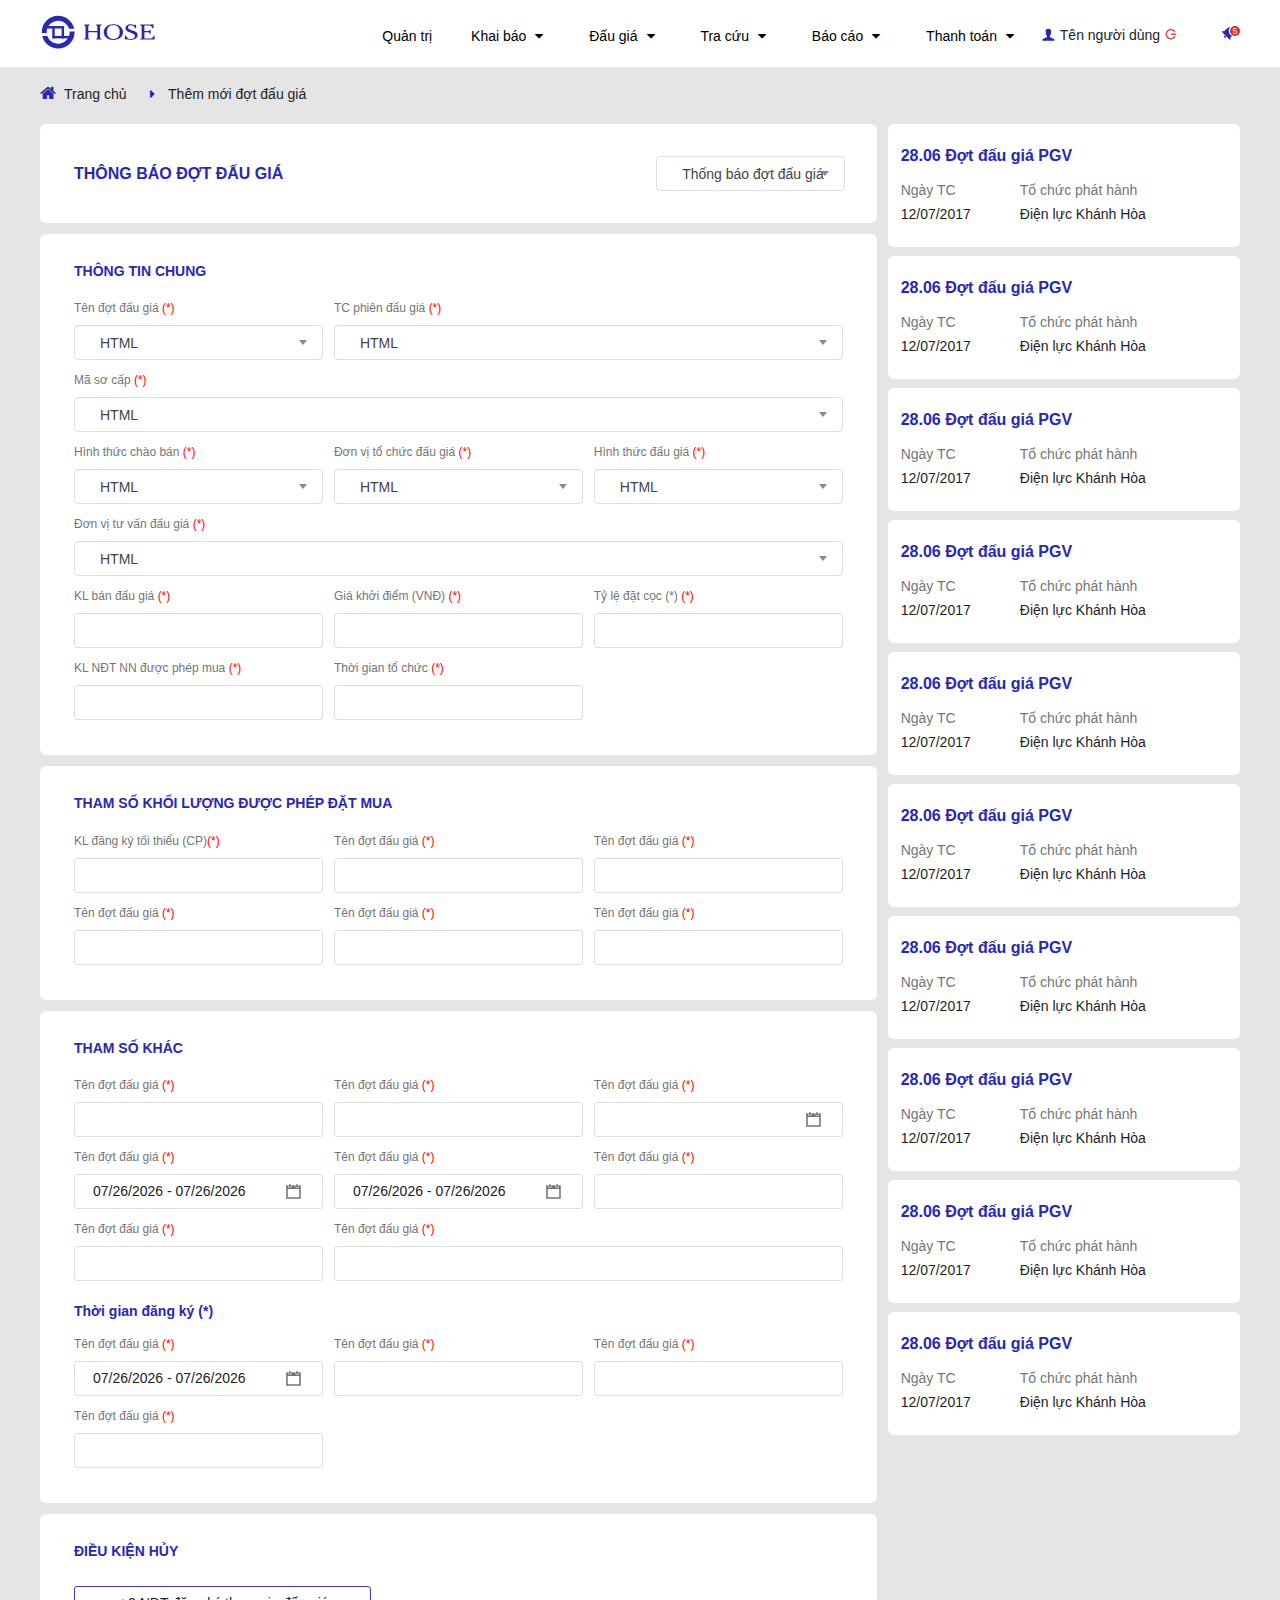
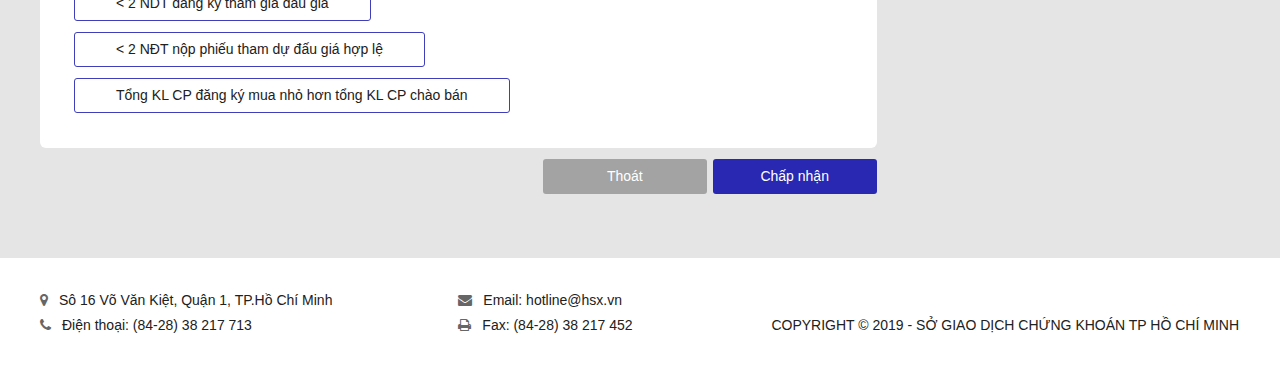
<file: insert-auction.html>
<!doctype html>
<html lang="vi">
<head>
    <meta charset="UTF-8">
    <meta name="viewport"
          content="width=device-width, user-scalable=no, initial-scale=1.0, maximum-scale=1.0, minimum-scale=1.0">
    <meta http-equiv="X-UA-Compatible" content="ie=edge">
    <title>Hose</title>

    <link rel="icon" href="images/Group58.png" />
    <link rel="stylesheet" href="libs/css/bootstrap.min.css">
    <link rel="stylesheet" href="libs/css/font-awesome.css">
    <link rel="stylesheet" href="libs/css/animate.css">
    <link rel="stylesheet" href="libs/css/daterangepicker.css">
    <link rel="stylesheet" href="libs/css/select2.css">
    <link rel="stylesheet" href="libs/css/datepicker.min.css">

    <link rel="stylesheet" href="sass/main.css">

    <script type="text/javascript" src="libs/js/jquery-1.11.1.min.js"></script>
    <script type="text/javascript" src="libs/js/bootstrap.min.js"></script>
    <script type="text/javascript" src="libs/js/moment.min.js"></script>
    <script type="text/javascript" src="libs/js/daterangepicker.min.js"></script>
    <script type="text/javascript" src="libs/js/datepicker.min.js"></script>
    <script type="text/javascript" src="libs/js/datepicker.en.js"></script>
    <script type="text/javascript" src="libs/js/select2.full.min.js"></script>
    <script type="text/javascript" src="libs/js/script.js"></script>
    <script type="text/javascript" src="libs/js/wow.js"></script>
    <script>
        new WOW().init();
    </script>
</head>
<body class="cs-drop">
<div id="wrapper">
    <header id="header" class="fixed2">
        <nav id="main-nav">
            <div class="container">
                <div class="logo pull-left">
                    <h1><a href="#">
                        <svg width="116" height="34" viewBox="0 0 117 35" fill="none" xmlns="http://www.w3.org/2000/svg">
                            <path d="M29.2974 17.7151C29.2939 20.8454 28.0485 23.8466 25.835 26.0601C23.6215 28.2736 20.6206 29.5187 17.4902 29.5221C15.0497 29.5191 12.6698 28.7609 10.6772 27.3517C8.6847 25.9425 7.17724 23.9511 6.36133 21.651H1.07324C1.96166 25.3375 4.06319 28.6185 7.04053 30.9669C10.0179 33.3153 13.6982 34.5949 17.4902 34.6001C21.9672 34.5961 26.2596 32.8158 29.4253 29.6501C32.591 26.4845 34.371 22.192 34.375 17.7151C34.375 17.5021 34.3674 17.2921 34.3594 17.0811H29.2793C29.2913 17.2911 29.2974 17.5024 29.2974 17.7151Z" fill="#2828B2"/>
                            <path d="M5.68408 17.7151C5.68752 14.585 6.93269 11.584 9.146 9.37073C11.3593 7.15742 14.3601 5.9125 17.4902 5.90906C19.9766 5.91211 22.3985 6.69894 24.4121 8.15759C26.4257 9.61624 27.9282 11.6725 28.7061 14.0341H33.9663C33.1243 10.2913 31.0349 6.9461 28.041 4.54749C25.0471 2.14887 21.3265 0.839461 17.4902 0.834106C13.0133 0.838078 8.72087 2.61824 5.55518 5.78394C2.38948 8.94963 0.608952 13.2422 0.60498 17.7191C0.60498 18.0191 0.614395 18.314 0.629395 18.608H5.72021C5.69921 18.31 5.68408 18.0151 5.68408 17.7151Z" fill="#2828B2"/>
                            <path d="M23.584 11.368H4.604V13.907H23.584V11.368Z" fill="#2828B2"/>
                            <path d="M30.5033 21.524H11.9043V24.063H30.5033V21.524Z" fill="#2828B2"/>
                            <path d="M13.935 13.399H11.396V24.063H13.935V13.399Z" fill="#2828B2"/>
                            <path d="M23.5839 13.399H21.0449V24.063H23.5839V13.399Z" fill="#2828B2"/>
                            <path d="M48.5312 16.5551H57.793V11.822C57.7969 11.6108 57.7395 11.403 57.6274 11.2239C57.5154 11.0447 57.3538 10.902 57.1621 10.8131C56.7414 10.6258 56.5309 10.436 56.5303 10.244V9.82507H62.1582V10.244C62.1582 10.466 61.9581 10.6414 61.5581 10.77C61.4588 10.8207 61.3558 10.8639 61.25 10.899C61.0698 10.9787 60.9112 11.1 60.7871 11.2531C60.6901 11.4981 60.6516 11.7624 60.6743 12.025V23.146C60.65 23.409 60.6885 23.674 60.7871 23.9191C60.9112 24.0721 61.0698 24.1934 61.25 24.2731C61.278 24.2871 61.3293 24.311 61.4043 24.343L61.5859 24.4231C61.9699 24.5518 62.1621 24.7201 62.1621 24.9281V25.3461H56.5342V24.9281C56.5342 24.7201 56.7447 24.5233 57.166 24.338C57.3716 24.2402 57.5425 24.0819 57.6553 23.8842C57.7681 23.6864 57.8178 23.4588 57.7974 23.2321V17.811H48.5352V23.2321C48.5167 23.4586 48.5669 23.6855 48.6797 23.8829C48.7925 24.0803 48.9624 24.2389 49.167 24.338C49.587 24.524 49.7977 24.7208 49.7983 24.9281V25.3461H44.1841V24.9281C44.1841 24.7128 44.3666 24.5444 44.7319 24.4231C44.8253 24.3798 44.9001 24.3463 44.9561 24.323C45.0121 24.2997 45.054 24.2817 45.082 24.269C45.2569 24.1867 45.411 24.0657 45.5322 23.915C45.6382 23.672 45.6815 23.4062 45.6582 23.1421V12.021C45.6823 11.764 45.6389 11.5051 45.5322 11.27C45.4048 11.1202 45.2524 10.9934 45.082 10.895C44.9721 10.8589 44.8647 10.8159 44.7603 10.7661C44.3763 10.6374 44.1841 10.4621 44.1841 10.2401V9.82104H49.8262V10.2401C49.8262 10.4621 49.6595 10.6374 49.3262 10.7661C49.1848 10.8374 49.0957 10.8804 49.0591 10.895C48.9085 10.9802 48.7752 11.0928 48.666 11.2271C48.5602 11.4321 48.5164 11.6635 48.54 11.8931V16.551L48.5312 16.5551Z" fill="#2828B2"/>
                            <path d="M64.417 17.582C64.3922 16.4696 64.6284 15.3669 65.1065 14.3622C65.5845 13.3574 66.2911 12.4785 67.1699 11.796C69.2173 10.2474 71.7393 9.45821 74.3042 9.56309C75.0065 9.56006 75.7082 9.60506 76.4043 9.69797C77.04 9.78414 77.6672 9.92406 78.2793 10.1161C78.857 10.2975 79.418 10.5273 79.957 10.8031C80.4829 11.0757 80.9794 11.4013 81.439 11.775C82.3204 12.4607 83.0296 13.3427 83.5098 14.3509C83.99 15.3591 84.2281 16.4655 84.2051 17.582C84.228 18.6985 83.99 19.8049 83.5098 20.8131C83.0296 21.8213 82.3203 22.7033 81.439 23.389C79.3857 24.9257 76.8669 25.7102 74.3042 25.6111C71.7379 25.7133 69.2156 24.92 67.1699 23.367C66.2877 22.6878 65.579 21.8097 65.1006 20.8044C64.6222 19.7991 64.3877 18.695 64.417 17.582ZM74.311 10.53C73.424 10.4826 72.537 10.6202 71.7061 10.9341C70.8751 11.2479 70.1186 11.7311 69.4844 12.353C68.2596 13.7573 67.6389 15.5884 67.7573 17.448C67.6198 19.3705 68.2284 21.272 69.457 22.7571C70.0864 23.3951 70.8458 23.8902 71.6836 24.2086C72.5214 24.527 73.4177 24.6611 74.312 24.602C75.2003 24.6596 76.0907 24.5267 76.9233 24.2121C77.756 23.8976 78.5119 23.4086 79.1401 22.7781C80.3568 21.3292 80.9662 19.4658 80.8403 17.578C80.9663 15.6902 80.3569 13.8269 79.1401 12.378C78.5153 11.7413 77.7602 11.247 76.9268 10.9288C76.0934 10.6106 75.2012 10.4759 74.311 10.534V10.53Z" fill="#2828B2"/>
                            <path d="M86.1841 25.2822V21.1522H86.8159C87.1333 21.1522 87.4374 21.4521 87.728 22.0521C87.7645 22.1435 87.8093 22.2316 87.8613 22.3151C87.9123 22.3971 87.9469 22.4561 87.9609 22.4921C88.3423 23.1936 88.9173 23.7708 89.6172 24.1551C90.3692 24.5492 91.2106 24.7411 92.0591 24.7121C93.1704 24.7558 94.2677 24.4501 95.1963 23.8381C95.5713 23.6092 95.8819 23.2889 96.0991 22.907C96.3164 22.5252 96.4328 22.0944 96.438 21.6551C96.4471 21.3092 96.3817 20.9654 96.2461 20.647C96.1105 20.3287 95.9081 20.0432 95.6523 19.8101C94.6317 19.0911 93.4981 18.5476 92.2983 18.2021C90.7251 17.7775 89.2446 17.0633 87.9331 16.0961C87.5693 15.7838 87.28 15.3942 87.0859 14.9559C86.8918 14.5175 86.7977 14.0413 86.811 13.5621C86.8006 12.9966 86.9313 12.4376 87.1909 11.9351C87.4505 11.4327 87.8311 11.0027 88.2983 10.6841C89.4469 9.89462 90.8221 9.50199 92.2144 9.56609C93.0258 9.56856 93.8312 9.7037 94.5991 9.96612C95.0615 10.1482 95.5415 10.2823 96.0312 10.3661C96.1362 10.3682 96.2391 10.3378 96.3262 10.2791C96.4242 10.2244 96.5099 10.1502 96.5781 10.0611H97.7012V13.6611H97.126C96.9407 13.654 96.7653 13.5772 96.6343 13.4461C96.4702 13.2789 96.3326 13.0873 96.2271 12.8781C95.9143 12.1241 95.4 11.4709 94.7402 10.9902C94.071 10.5923 93.2999 10.3982 92.522 10.4321C91.7181 10.4055 90.9287 10.6472 90.2773 11.1191C90.0019 11.312 89.7775 11.569 89.6235 11.868C89.4695 12.1669 89.3903 12.4989 89.3931 12.8351C89.3931 13.8651 90.5907 14.7874 92.9854 15.6021C93.2474 15.6881 93.46 15.7591 93.624 15.8171C93.788 15.8751 93.9243 15.9171 94.0312 15.9621C94.1382 16.0071 94.2582 16.0421 94.3892 16.0851C94.8852 16.2571 95.3107 16.4214 95.666 16.5781C96.0213 16.7347 96.3696 16.9014 96.7109 17.0781C97.0245 17.2363 97.3275 17.4154 97.6172 17.6141C97.8357 17.761 98.0371 17.932 98.2173 18.1241C98.5676 18.4636 98.8456 18.8705 99.0347 19.3202C99.2237 19.77 99.32 20.2533 99.3174 20.7411C99.3251 21.406 99.1574 22.0613 98.832 22.6412C98.4513 23.2775 97.9369 23.8235 97.3242 24.2411C95.8374 25.2207 94.079 25.705 92.3003 25.6251C91.3384 25.623 90.3807 25.4967 89.4512 25.2491C88.5532 24.9991 88.0948 24.8738 88.0762 24.8731C87.9077 24.8622 87.7388 24.8917 87.584 24.9592C87.4682 25.0492 87.373 25.1627 87.3042 25.2922L86.1841 25.2822Z" fill="#2828B2"/>
                            <path d="M112.021 19.432C111.958 19.4284 111.896 19.4112 111.841 19.3815C111.785 19.3518 111.736 19.3103 111.698 19.26C111.584 19.0812 111.499 18.8859 111.445 18.681C111.347 18.3773 111.167 18.1063 110.926 17.8971C110.668 17.7441 110.369 17.6742 110.07 17.697H106.27V24.2771H111.476C112.235 24.307 112.995 24.2089 113.722 23.9871C114.223 23.7891 114.653 23.4452 114.957 23C115.105 22.7 115.236 22.3919 115.35 22.077C115.499 21.64 115.701 21.411 115.95 21.39L116.764 21.347V25.347H101.916V24.9291C101.911 24.8357 101.941 24.7438 102 24.671C102.125 24.5579 102.274 24.4736 102.435 24.4241C102.48 24.3981 102.527 24.3767 102.576 24.3601L102.688 24.317C102.725 24.303 102.767 24.288 102.814 24.274C103.004 24.1948 103.17 24.0648 103.292 23.8981C103.409 23.5981 103.452 23.2743 103.418 22.9541V12.2201C103.448 11.9068 103.405 11.5906 103.292 11.297C103.164 11.1301 103.001 10.9936 102.814 10.8971L102.463 10.7681C102.304 10.719 102.156 10.6388 102.028 10.5321C101.988 10.496 101.957 10.4509 101.937 10.4005C101.918 10.3501 101.91 10.2958 101.916 10.2421V9.823H112.874C113.332 9.823 113.796 9.8017 114.265 9.75903C114.727 9.71942 115.186 9.65468 115.641 9.56506V13.644L114.982 13.6011C114.626 13.5804 114.308 13.305 114.028 12.775C113.904 12.5296 113.763 12.293 113.607 12.067C113.325 11.638 112.911 11.3134 112.427 11.1431C111.704 10.9525 110.957 10.8696 110.21 10.8971H106.267V16.5531H110.067C110.362 16.574 110.656 16.5185 110.923 16.3921C111.156 16.2576 111.339 16.0502 111.442 15.802C111.51 15.6405 111.605 15.4918 111.723 15.3621C111.809 15.2993 111.911 15.2622 112.018 15.255H112.705V19.4301L112.021 19.432Z" fill="#2828B2"/>
                        </svg>
                    </a></h1>
                </div>
                <!--menu-mb-->
                <button class="nav-toggle">
                    <div class="icon-menu">
                        <span class="line line-1"></span>
                        <span class="line line-2"></span>
                        <span class="line line-3"></span>
                    </div>
                </button>
                <div class="utiliti pull-right">
                    <ul class="menu">
                        <li class="view-hide-mb">
                            <div class="user-manager-block">
                                <svg width="13" height="13" class="icon-user" viewBox="0 0 14 14" fill="none" xmlns="http://www.w3.org/2000/svg">
                                    <path d="M13.3252 13.631H0.462869C0.455244 13.1833 0.477833 12.7357 0.53074 12.291C0.619407 11.845 1.52381 11.298 3.24314 10.6501C3.51214 10.5611 3.83482 10.45 4.21482 10.315C4.53716 10.2299 4.84226 10.0884 5.11521 9.897C5.23896 9.61844 5.28504 9.31172 5.249 9.00906V8.80899C5.24112 8.52023 5.13553 8.24273 4.9492 8.022C4.69059 7.61175 4.52985 7.14745 4.47996 6.66506C4.44817 6.47557 4.38008 6.29391 4.27976 6.13003C4.14906 5.87906 4.05905 5.60904 4.01219 5.32998C3.946 5.14693 3.94028 4.94749 3.99607 4.76101C4.03499 4.65237 4.06311 4.5402 4.08006 4.42605C4.03539 4.06872 3.99045 3.69997 3.94578 3.31997C3.9431 3.01315 4.00123 2.70883 4.11619 2.42434C4.23115 2.13986 4.40109 1.88083 4.61619 1.66201C4.9036 1.35115 5.25783 1.10975 5.65232 0.95608C6.04682 0.802406 6.47109 0.740516 6.89304 0.77505C7.31515 0.740585 7.73961 0.802537 8.13426 0.956202C8.5289 1.10987 8.88322 1.35119 9.17088 1.66201C9.60445 2.1044 9.84496 2.70056 9.83982 3.31997C9.79516 3.69997 9.7507 4.06872 9.70603 4.42605C9.72272 4.54025 9.75085 4.65245 9.79002 4.76101C9.84553 4.94753 9.83981 5.14688 9.7739 5.32998C9.72682 5.60899 9.63633 5.87896 9.50584 6.13003C9.4052 6.29375 9.33757 6.47548 9.30613 6.66506C9.25601 7.14725 9.09564 7.61143 8.83787 8.022C8.65126 8.24257 8.54563 8.52016 8.53806 8.80899C8.53806 9.47899 8.60577 9.85902 8.73777 9.94802C9.27306 10.1899 9.8213 10.4022 10.3799 10.584C10.4337 10.6107 10.4895 10.6331 10.5469 10.651C12.2662 11.299 13.1704 11.846 13.2597 12.292L13.3252 13.631Z" fill="#2828B2"/>
                                </svg>
                                <a href="#" class="name-user">Tên người dùng</a>
                                <a href="login.html" class="btn-logout-id"><svg width="12" height="12" class="icon-log-out" viewBox="0 0 14 14" fill="none" xmlns="http://www.w3.org/2000/svg">
                                    <path d="M12.0448 10.607C11.4859 11.4622 10.7249 12.1662 9.82894 12.657C8.9213 13.156 7.90083 13.4136 6.86508 13.405C6.04827 13.4183 5.23726 13.2641 4.48226 12.9521C3.72727 12.6402 3.04414 12.1769 2.47494 11.5909C1.88876 11.0217 1.42511 10.3384 1.11312 9.58324C0.801139 8.82805 0.647474 8.01693 0.660975 7.19994C0.647493 6.3831 0.801136 5.57215 1.11312 4.81713C1.42511 4.0621 1.88879 3.37911 2.47494 2.81005C3.04386 2.22371 3.72671 1.76011 4.48178 1.44811C5.23684 1.13611 6.04821 0.982242 6.86508 0.99596C7.90088 0.986922 8.92146 1.24456 9.82894 1.74401C10.7251 2.23405 11.4862 2.93785 12.0448 3.79296C12.1347 3.9336 12.1828 4.09708 12.1829 4.26403C12.187 4.38156 12.1667 4.49861 12.1239 4.60814C12.081 4.71768 12.0166 4.81735 11.9339 4.90099C11.8505 4.98399 11.751 5.04903 11.6414 5.09203C11.5319 5.13503 11.4143 5.15507 11.2967 5.15099C11.1297 5.15045 10.9666 5.10219 10.826 5.01195C10.7407 4.96184 10.6656 4.89604 10.6048 4.81798C10.5858 4.81798 10.5677 4.79893 10.5487 4.76293L10.5218 4.708C10.36 4.48426 10.1841 4.27109 9.99496 4.06993C9.5897 3.65094 9.10262 3.31952 8.56429 3.09594C8.02597 2.87235 7.44793 2.76141 6.86508 2.77001C6.28238 2.76143 5.70402 2.87235 5.16586 3.09594C4.62769 3.31953 4.14075 3.65097 3.73568 4.06993C3.31664 4.47516 2.98515 4.96202 2.76156 5.50035C2.53797 6.03869 2.42722 6.61708 2.43588 7.19994C2.4271 7.78281 2.53796 8.36129 2.76156 8.89965C2.98516 9.438 3.31655 9.9248 3.73568 10.3299C4.14075 10.7489 4.62769 11.0805 5.16586 11.3041C5.70402 11.5277 6.28238 11.6386 6.86508 11.63C7.44793 11.6386 8.02597 11.5277 8.56429 11.3041C9.10262 11.0805 9.5897 10.7489 9.99496 10.3299C10.184 10.129 10.3598 9.91627 10.5218 9.69298C10.5523 9.65819 10.5801 9.62112 10.6048 9.58202C10.6659 9.50425 10.741 9.43838 10.826 9.38793C10.9667 9.29804 11.1298 9.25022 11.2967 9.24999C11.4143 9.24596 11.5314 9.26601 11.641 9.30883C11.7505 9.35164 11.8503 9.41634 11.9339 9.49901C12.0167 9.58258 12.0815 9.68219 12.1244 9.79174C12.1672 9.90129 12.1871 10.0184 12.1829 10.136C12.1829 10.3029 12.1349 10.4665 12.0448 10.607ZM7.11508 7.83702C7.03208 7.75357 6.96667 7.65398 6.92367 7.54442C6.88067 7.43486 6.861 7.31757 6.86508 7.19994C6.861 7.08231 6.88067 6.96514 6.92367 6.85558C6.96667 6.74602 7.03208 6.64643 7.11508 6.56298C7.19861 6.48016 7.298 6.41537 7.40756 6.37255C7.51711 6.32972 7.63424 6.30974 7.75179 6.31395H12.1829C12.3006 6.30984 12.418 6.32985 12.5277 6.37267C12.6374 6.41549 12.7368 6.48023 12.8206 6.56298C12.9033 6.64662 12.9683 6.74629 13.0111 6.85582C13.0539 6.96536 13.0737 7.08241 13.0697 7.19994C13.0737 7.31747 13.0539 7.43465 13.0111 7.54418C12.9683 7.65371 12.9033 7.75338 12.8206 7.83702C12.737 7.9201 12.6374 7.98506 12.5277 8.02806C12.4179 8.07106 12.3007 8.09118 12.1829 8.08702H7.75179C7.63415 8.09128 7.51714 8.0712 7.40756 8.02819C7.29797 7.98518 7.19842 7.92017 7.11508 7.83702Z" fill="#CB5350"/>
                                </svg>
                                </a>
                            </div>
                        </li>
                        <li>
                            <a href="#">Quản trị</a>
                        </li>
                        <li class="drop-down has-dropdown">
                            <a href="insert-auction.html">Khai báo<i class="fa fa-sort-down"></i></a>
                            <ul class="nav-dropdown">
                                <li><a href="#">Đấu giá trong hệ thống</a></li>
                                <li><a href="#">Đấu giá trong hệ thống</a></li>
                                <li><a href="#">Đấu giá trong hệ thống</a></li>
                                <li><a href="#">Đấu giá trong hệ thống</a></li>
                                <li><a href="#">Đấu giá trong hệ thống</a></li>
                            </ul>
                        </li>
                        <li class="drop-down has-dropdown">
                            <a href="#">Đấu giá<i class="fa fa-sort-down"></i></a>
                            <ul class="nav-dropdown">
                                <li><a href="#">Đấu giá trong hệ thống</a></li>
                                <li><a href="#">Đấu giá trong hệ thống</a></li>
                                <li><a href="#">Đấu giá trong hệ thống</a></li>
                                <li><a href="#">Đấu giá trong hệ thống</a></li>
                                <li><a href="#">Đấu giá trong hệ thống</a></li>
                            </ul>
                        </li>
                        <li class="drop-down has-dropdown">
                            <a href="search.html">Tra cứu<i class="fa fa-sort-down"></i></a>
                            <ul class="nav-dropdown">
                                <li><a href="#">Đấu giá trong hệ thống</a></li>
                                <li><a href="#">Đấu giá trong hệ thống</a></li>
                                <li><a href="#">Đấu giá trong hệ thống</a></li>
                                <li><a href="#">Đấu giá trong hệ thống</a></li>
                                <li><a href="#">Đấu giá trong hệ thống</a></li>
                            </ul>
                        </li>
                        <li class="drop-down has-dropdown">
                            <a href="report.html">Báo cáo<i class="fa fa-sort-down"></i></a>
                            <ul class="nav-dropdown">
                                <li><a href="#">Đấu giá trong hệ thống</a></li>
                                <li><a href="#">Đấu giá trong hệ thống</a></li>
                                <li><a href="#">Đấu giá trong hệ thống</a></li>
                                <li><a href="#">Đấu giá trong hệ thống</a></li>
                                <li><a href="#">Đấu giá trong hệ thống</a></li>
                            </ul>
                        </li>
                        <li class="drop-down has-dropdown">
                            <a href="pay.html">Thanh toán<i class="fa fa-sort-down"></i></a>
                            <ul class="nav-dropdown">
                                <li><a href="#">Đấu giá trong hệ thống</a></li>
                                <li><a href="#">Đấu giá trong hệ thống</a></li>
                                <li><a href="#">Đấu giá trong hệ thống</a></li>
                                <li><a href="#">Đấu giá trong hệ thống</a></li>
                                <li><a href="#">Đấu giá trong hệ thống</a></li>
                            </ul>
                        </li>
                    </ul>
                    <div class="user-manager">
                        <div class="user-manager-block">
                            <svg width="13" height="13" class="icon-user" viewBox="0 0 14 14" fill="none" xmlns="http://www.w3.org/2000/svg">
                                <path d="M13.3252 13.631H0.462869C0.455244 13.1833 0.477833 12.7357 0.53074 12.291C0.619407 11.845 1.52381 11.298 3.24314 10.6501C3.51214 10.5611 3.83482 10.45 4.21482 10.315C4.53716 10.2299 4.84226 10.0884 5.11521 9.897C5.23896 9.61844 5.28504 9.31172 5.249 9.00906V8.80899C5.24112 8.52023 5.13553 8.24273 4.9492 8.022C4.69059 7.61175 4.52985 7.14745 4.47996 6.66506C4.44817 6.47557 4.38008 6.29391 4.27976 6.13003C4.14906 5.87906 4.05905 5.60904 4.01219 5.32998C3.946 5.14693 3.94028 4.94749 3.99607 4.76101C4.03499 4.65237 4.06311 4.5402 4.08006 4.42605C4.03539 4.06872 3.99045 3.69997 3.94578 3.31997C3.9431 3.01315 4.00123 2.70883 4.11619 2.42434C4.23115 2.13986 4.40109 1.88083 4.61619 1.66201C4.9036 1.35115 5.25783 1.10975 5.65232 0.95608C6.04682 0.802406 6.47109 0.740516 6.89304 0.77505C7.31515 0.740585 7.73961 0.802537 8.13426 0.956202C8.5289 1.10987 8.88322 1.35119 9.17088 1.66201C9.60445 2.1044 9.84496 2.70056 9.83982 3.31997C9.79516 3.69997 9.7507 4.06872 9.70603 4.42605C9.72272 4.54025 9.75085 4.65245 9.79002 4.76101C9.84553 4.94753 9.83981 5.14688 9.7739 5.32998C9.72682 5.60899 9.63633 5.87896 9.50584 6.13003C9.4052 6.29375 9.33757 6.47548 9.30613 6.66506C9.25601 7.14725 9.09564 7.61143 8.83787 8.022C8.65126 8.24257 8.54563 8.52016 8.53806 8.80899C8.53806 9.47899 8.60577 9.85902 8.73777 9.94802C9.27306 10.1899 9.8213 10.4022 10.3799 10.584C10.4337 10.6107 10.4895 10.6331 10.5469 10.651C12.2662 11.299 13.1704 11.846 13.2597 12.292L13.3252 13.631Z" fill="#2828B2"/>
                            </svg>
                            <a href="#" class="name-user">Tên người dùng</a>
                            <a href="login.html" class="btn-logout-id"><svg width="12" height="12" class="icon-log-out" viewBox="0 0 14 14" fill="none" xmlns="http://www.w3.org/2000/svg">
                                <path d="M12.0448 10.607C11.4859 11.4622 10.7249 12.1662 9.82894 12.657C8.9213 13.156 7.90083 13.4136 6.86508 13.405C6.04827 13.4183 5.23726 13.2641 4.48226 12.9521C3.72727 12.6402 3.04414 12.1769 2.47494 11.5909C1.88876 11.0217 1.42511 10.3384 1.11312 9.58324C0.801139 8.82805 0.647474 8.01693 0.660975 7.19994C0.647493 6.3831 0.801136 5.57215 1.11312 4.81713C1.42511 4.0621 1.88879 3.37911 2.47494 2.81005C3.04386 2.22371 3.72671 1.76011 4.48178 1.44811C5.23684 1.13611 6.04821 0.982242 6.86508 0.99596C7.90088 0.986922 8.92146 1.24456 9.82894 1.74401C10.7251 2.23405 11.4862 2.93785 12.0448 3.79296C12.1347 3.9336 12.1828 4.09708 12.1829 4.26403C12.187 4.38156 12.1667 4.49861 12.1239 4.60814C12.081 4.71768 12.0166 4.81735 11.9339 4.90099C11.8505 4.98399 11.751 5.04903 11.6414 5.09203C11.5319 5.13503 11.4143 5.15507 11.2967 5.15099C11.1297 5.15045 10.9666 5.10219 10.826 5.01195C10.7407 4.96184 10.6656 4.89604 10.6048 4.81798C10.5858 4.81798 10.5677 4.79893 10.5487 4.76293L10.5218 4.708C10.36 4.48426 10.1841 4.27109 9.99496 4.06993C9.5897 3.65094 9.10262 3.31952 8.56429 3.09594C8.02597 2.87235 7.44793 2.76141 6.86508 2.77001C6.28238 2.76143 5.70402 2.87235 5.16586 3.09594C4.62769 3.31953 4.14075 3.65097 3.73568 4.06993C3.31664 4.47516 2.98515 4.96202 2.76156 5.50035C2.53797 6.03869 2.42722 6.61708 2.43588 7.19994C2.4271 7.78281 2.53796 8.36129 2.76156 8.89965C2.98516 9.438 3.31655 9.9248 3.73568 10.3299C4.14075 10.7489 4.62769 11.0805 5.16586 11.3041C5.70402 11.5277 6.28238 11.6386 6.86508 11.63C7.44793 11.6386 8.02597 11.5277 8.56429 11.3041C9.10262 11.0805 9.5897 10.7489 9.99496 10.3299C10.184 10.129 10.3598 9.91627 10.5218 9.69298C10.5523 9.65819 10.5801 9.62112 10.6048 9.58202C10.6659 9.50425 10.741 9.43838 10.826 9.38793C10.9667 9.29804 11.1298 9.25022 11.2967 9.24999C11.4143 9.24596 11.5314 9.26601 11.641 9.30883C11.7505 9.35164 11.8503 9.41634 11.9339 9.49901C12.0167 9.58258 12.0815 9.68219 12.1244 9.79174C12.1672 9.90129 12.1871 10.0184 12.1829 10.136C12.1829 10.3029 12.1349 10.4665 12.0448 10.607ZM7.11508 7.83702C7.03208 7.75357 6.96667 7.65398 6.92367 7.54442C6.88067 7.43486 6.861 7.31757 6.86508 7.19994C6.861 7.08231 6.88067 6.96514 6.92367 6.85558C6.96667 6.74602 7.03208 6.64643 7.11508 6.56298C7.19861 6.48016 7.298 6.41537 7.40756 6.37255C7.51711 6.32972 7.63424 6.30974 7.75179 6.31395H12.1829C12.3006 6.30984 12.418 6.32985 12.5277 6.37267C12.6374 6.41549 12.7368 6.48023 12.8206 6.56298C12.9033 6.64662 12.9683 6.74629 13.0111 6.85582C13.0539 6.96536 13.0737 7.08241 13.0697 7.19994C13.0737 7.31747 13.0539 7.43465 13.0111 7.54418C12.9683 7.65371 12.9033 7.75338 12.8206 7.83702C12.737 7.9201 12.6374 7.98506 12.5277 8.02806C12.4179 8.07106 12.3007 8.09118 12.1829 8.08702H7.75179C7.63415 8.09128 7.51714 8.0712 7.40756 8.02819C7.29797 7.98518 7.19842 7.92017 7.11508 7.83702Z" fill="#CB5350"/>
                            </svg>
                            </a>
                        </div>
                    </div>
                    <div class="notification">
                        <a href="#">
                            <svg width="12" height="14" viewBox="0 0 13 15" fill="none" xmlns="http://www.w3.org/2000/svg">
                                <path d="M8.38379 4.12196C8.38363 3.38709 8.52932 2.65954 8.81201 1.98121C9.0947 1.30289 9.50877 0.687323 10.0308 0.170057C9.7516 0.154863 9.47175 0.162505 9.19385 0.193006C8.10092 0.295748 7.07995 0.782598 6.31201 1.56703L3.40381 4.47499L1.29102 4.50099L0.754883 5.03602L9.729 14.01L10.2632 13.475L10.2891 11.359L12.228 9.42006C11.1115 9.05344 10.1389 8.344 9.44873 7.39283C8.75861 6.44167 8.38593 5.29711 8.38379 4.12196Z" fill="#2828B2"/>
                                <path d="M3.24106 10.046C3.23256 10.242 3.26536 10.4375 3.33774 10.6199C3.41012 10.8022 3.52038 10.9672 3.66098 11.104C3.79811 11.2445 3.96291 11.3546 4.14536 11.4271C4.3278 11.4997 4.52389 11.533 4.72006 11.525C4.91706 11.5238 5.11177 11.4838 5.29331 11.4072C5.47484 11.3307 5.63926 11.2192 5.77768 11.079L3.68588 8.98804C3.54495 9.12584 3.43271 9.29036 3.35629 9.47205C3.27987 9.65374 3.24099 9.84891 3.24106 10.046Z" fill="#2828B2"/>
                            </svg>
                            <span class="number-noti">5</span>
                        </a>
                    </div>
                </div>
            </div>
        </nav>
    </header>
    <!--end header-->
    <main id="main" class="bg-smoke">
        <div class="section-add-auction">
            <div class="container">
                <div class="bread-crumb">
                    <span class="icon-home"><i class="fa fa-home"></i><a href="#">Trang chủ</a></span>
                    <span class="icon-space"><i class="fa fa-caret-right"></i></span>
                    <span><a href="#">Thêm mới đợt đấu giá</a></span>
                </div>
                <div class="row-pc-5">
                    <div class="col-custom-70">
                        <div class="head-insert-auction">
                            <h2 class="title-insert-auction">Thông báo đợt đấu giá</h2>
                            <div class="choose-noti-auction">
                                <select name="#" id="" class="btn-choose-noti">
                                    <option value="#">Thống báo đợt đấu giá</option>
                                    <option value="#">HTML</option>
                                    <option value="#">CSS</option>
                                    <option value="#">JAVASCRIPT</option>
                                </select>
                            </div>
                        </div>
                        <div class="form-enter-infoinsert">
                            <h3 class="title-heading">thông tin chung</h3>
                            <div class="formgroup-item-info clearfix">
                                <div class="row-pc-5">
                                    <div class="col-cs-4">
                                        <label for="#" class="lbl-item-info">Tên đợt đấu giá <span>(*)</span></label>
                                        <div class="dropdown-x">
                                            <select name="#" class="btn-down-select">
                                                <option value="#">HTML</option>
                                                <option value="#">CSS</option>
                                                <option value="#">JAVASCRIPT</option>
                                            </select>
                                        </div>
                                    </div>
                                    <div class="col-cs-8">
                                        <label for="#" class="lbl-item-info">TC phiên đấu giá <span>(*)</span></label>
                                        <div class="dropdown-x">
                                            <select name="#" class="btn-down-select">
                                                <option value="#">HTML</option>
                                                <option value="#">CSS</option>
                                                <option value="#">JAVASCRIPT</option>
                                            </select>
                                        </div>
                                    </div>
                                    <div class="col-cs-12">
                                        <label for="#" class="lbl-item-info">Mã sơ cấp <span>(*)</span></label>
                                        <div class="dropdown-x">
                                            <select name="#" class="btn-down-select">
                                                <option value="#">HTML</option>
                                                <option value="#">CSS</option>
                                                <option value="#">JAVASCRIPT</option>
                                            </select>
                                        </div>
                                    </div>
                                    <div class="col-cs-4">
                                        <label for="#" class="lbl-item-info">Hình thức chào bán <span>(*)</span></label>
                                        <div class="dropdown-x">
                                            <select name="#" class="btn-down-select">
                                                <option value="#">HTML</option>
                                                <option value="#">CSS</option>
                                                <option value="#">JAVASCRIPT</option>
                                            </select>
                                        </div>
                                    </div>
                                    <div class="col-cs-4">
                                        <label for="#" class="lbl-item-info">Đơn vị tổ chức đấu giá <span>(*)</span></label>
                                        <div class="dropdown-x">
                                            <select name="#" class="btn-down-select">
                                                <option value="#">HTML</option>
                                                <option value="#">CSS</option>
                                                <option value="#">JAVASCRIPT</option>
                                            </select>
                                        </div>
                                    </div>
                                    <div class="col-cs-4">
                                        <label for="#" class="lbl-item-info">Hình thức đấu giá <span>(*)</span></label>
                                        <div class="dropdown-x">
                                            <select name="#" class="btn-down-select">
                                                <option value="#">HTML</option>
                                                <option value="#">CSS</option>
                                                <option value="#">JAVASCRIPT</option>
                                            </select>
                                        </div>
                                    </div>
                                    <div class="col-cs-12">
                                        <label for="#" class="lbl-item-info">Đơn vị tư vấn đấu giá <span>(*)</span></label>
                                        <div class="dropdown-x">
                                            <select name="#" class="btn-down-select">
                                                <option value="#">HTML</option>
                                                <option value="#">CSS</option>
                                                <option value="#">JAVASCRIPT</option>
                                            </select>
                                        </div>
                                    </div>
                                    <div class="col-cs-4">
                                        <label for="#" class="lbl-item-info">KL bán đấu giá <span>(*)</span></label>
                                        <input type="text" class="enter-data-info">
                                    </div>
                                    <div class="col-cs-4">
                                        <label for="#" class="lbl-item-info">Giá khởi điểm (VNĐ) <span>(*)</span></label>
                                        <input type="text" class="enter-data-info">
                                    </div>
                                    <div class="col-cs-4">
                                        <label for="#" class="lbl-item-info">Tỷ lệ đặt cọc (*) <span>(*)</span></label>
                                        <input type="number" class="enter-data-info">
                                    </div>
                                    <div class="col-cs-4">
                                        <label for="#" class="lbl-item-info">KL NĐT NN được phép mua <span>(*)</span></label>
                                        <input type="text" class="enter-data-info">
                                    </div>
                                    <div class="col-cs-4">
                                        <label for="#" class="lbl-item-info">Thời gian tổ chức <span>(*)</span></label>
                                        <input type="text" class="enter-data-info">
                                    </div>

                                </div>
                            </div>

                        </div>
                        <div class="form-enter-infoinsert">
                            <h3 class="title-heading">Tham số khối lượng được phép đặt mua</h3>
                            <div class="formgroup-item-info clearfix">
                                <div class="row-pc-5">
                                    <div class="col-cs-4">
                                        <label for="#" class="lbl-item-info">KL đăng ký tối thiểu (CP)<span>(*)</span></label>
                                        <input type="text" class="enter-data-info">
                                    </div>
                                    <div class="col-cs-4">
                                        <label for="#" class="lbl-item-info">Tên đợt đấu giá <span>(*)</span></label>
                                        <input type="text" class="enter-data-info">
                                    </div>
                                    <div class="col-cs-4">
                                        <label for="#" class="lbl-item-info">Tên đợt đấu giá <span>(*)</span></label>
                                        <input type="number" class="enter-data-info">
                                    </div>
                                    <div class="col-cs-4">
                                        <label for="#" class="lbl-item-info">Tên đợt đấu giá <span>(*)</span></label>
                                        <input type="text" class="enter-data-info">
                                    </div>
                                    <div class="col-cs-4">
                                        <label for="#" class="lbl-item-info">Tên đợt đấu giá <span>(*)</span></label>
                                        <input type="text" class="enter-data-info">
                                    </div>
                                    <div class="col-cs-4">
                                        <label for="#" class="lbl-item-info">Tên đợt đấu giá <span>(*)</span></label>
                                        <input type="number" class="enter-data-info">
                                    </div>
                                </div>
                            </div>
                        </div>
                        <div class="form-enter-infoinsert">
                            <h3 class="title-heading">Tham số khác</h3>
                            <div class="formgroup-item-info clearfix">
                                <div class="row-pc-5">
                                    <div class="col-cs-4">
                                        <label for="#" class="lbl-item-info">Tên đợt đấu giá <span>(*)</span></label>
                                        <input type="text" class="enter-data-info">
                                    </div>
                                    <div class="col-cs-4">
                                        <label for="#" class="lbl-item-info">Tên đợt đấu giá <span>(*)</span></label>
                                        <input type="text" class="enter-data-info">
                                    </div>
                                    <div class="col-cs-4">
                                        <label for="#" class="lbl-item-info">Tên đợt đấu giá <span>(*)</span></label>
                                        <input type='text' name="datenormal" class='datepicker-here enter-data-info' data-language='en' />
                                    </div>
                                    <div class="col-cs-4">
                                        <label for="#" class="lbl-item-info">Tên đợt đấu giá <span>(*)</span></label>
                                        <input type="text" class="enter-data-info" name="daterange" value="Từ ngày đến ngày">
                                    </div>
                                    <div class="col-cs-4">
                                        <label for="#" class="lbl-item-info">Tên đợt đấu giá <span>(*)</span></label>
                                        <input type="text" class="enter-data-info" name="daterange" value="Từ ngày đến ngày">
                                    </div>
                                    <div class="col-cs-4">
                                        <label for="#" class="lbl-item-info">Tên đợt đấu giá <span>(*)</span></label>
                                        <input type="number" class="enter-data-info">
                                    </div>
                                    <div class="col-cs-4">
                                        <label for="#" class="lbl-item-info">Tên đợt đấu giá <span>(*)</span></label>
                                        <input type="text" class="enter-data-info">
                                    </div>
                                    <div class="col-cs-8">
                                        <label for="#" class="lbl-item-info">Tên đợt đấu giá <span>(*)</span></label>
                                        <input type="number" class="enter-data-info">
                                    </div>
                                    <div class="col-cs-12">
                                        <label for="#" class="txt-time-regis">Thời gian đăng ký (*)</label>
                                    </div>
                                    <div class="col-cs-4">
                                        <label for="#" class="lbl-item-info">Tên đợt đấu giá <span>(*)</span></label>
                                        <input type="text" class="enter-data-info" name="daterange" value="Từ ngày đến ngày">
                                    </div>
                                    <div class="col-cs-4">
                                        <label for="#" class="lbl-item-info">Tên đợt đấu giá <span>(*)</span></label>
                                        <input type="text" class="enter-data-info">
                                    </div>
                                    <div class="col-cs-4">
                                        <label for="#" class="lbl-item-info">Tên đợt đấu giá <span>(*)</span></label>
                                        <input type="text" class="enter-data-info">
                                    </div>
                                    <div class="col-cs-4">
                                        <label for="#" class="lbl-item-info">Tên đợt đấu giá <span>(*)</span></label>
                                        <input type="text" class="enter-data-info">
                                    </div>


                                </div>
                            </div>
                        </div>

                        <div class="form-enter-infoinsert">
                            <h3 class="title-heading">điều kiện hủy</h3>
                            <div class="formgroup-item-info clearfix">
                                <div class="selects-condition">
                                    <button class="btn-condition">< 2 NDT đăng ký tham gia đấu giá</button>
                                    <button class="btn-condition">< 2 NĐT nộp phiếu tham dự đấu giá hợp lệ</button>
                                    <button class="btn-condition">Tổng KL CP đăng ký mua nhỏ hơn tổng KL CP chào bán</button>
                                </div>
                            </div>
                        </div>
                        <div class="exit-accept">
                            <button class="btn-out btn-main-out">Thoát</button>
                            <button class="btn-accept btn-main-out">Chấp nhận</button>
                        </div>
                    </div>
                    <div class="col-custom-30">
                        <ul class="item-sidebar-suggestion">
                            <li>
                                <h3 class="name-auction-sug"><a href="#">28.06 Đợt đấu giá PGV</a></h3>
                                <ul class="clearfix">
                                    <li>
                                        <span class="txt-date-ogani">Ngày TC</span>
                                        <span>12/07/2017</span>
                                    </li>
                                    <li>
                                        <span class="txt-opani-reased">Tổ chức phát hành</span>
                                        <span>Điện lực Khánh Hòa</span>
                                    </li>
                                </ul>
                            </li>
                            <li>
                                <h3 class="name-auction-sug"><a href="#">28.06 Đợt đấu giá PGV</a></h3>
                                <ul class="clearfix">
                                    <li>
                                        <span class="txt-date-ogani">Ngày TC</span>
                                        <span>12/07/2017</span>
                                    </li>
                                    <li>
                                        <span class="txt-opani-reased">Tổ chức phát hành</span>
                                        <span>Điện lực Khánh Hòa</span>
                                    </li>
                                </ul>
                            </li>
                            <li>
                                <h3 class="name-auction-sug"><a href="#">28.06 Đợt đấu giá PGV</a></h3>
                                <ul class="clearfix">
                                    <li>
                                        <span class="txt-date-ogani">Ngày TC</span>
                                        <span>12/07/2017</span>
                                    </li>
                                    <li>
                                        <span class="txt-opani-reased">Tổ chức phát hành</span>
                                        <span>Điện lực Khánh Hòa</span>
                                    </li>
                                </ul>
                            </li>
                            <li>
                                <h3 class="name-auction-sug"><a href="#">28.06 Đợt đấu giá PGV</a></h3>
                                <ul class="clearfix">
                                    <li>
                                        <span class="txt-date-ogani">Ngày TC</span>
                                        <span>12/07/2017</span>
                                    </li>
                                    <li>
                                        <span class="txt-opani-reased">Tổ chức phát hành</span>
                                        <span>Điện lực Khánh Hòa</span>
                                    </li>
                                </ul>
                            </li>
                            <li>
                                <h3 class="name-auction-sug"><a href="#">28.06 Đợt đấu giá PGV</a></h3>
                                <ul class="clearfix">
                                    <li>
                                        <span class="txt-date-ogani">Ngày TC</span>
                                        <span>12/07/2017</span>
                                    </li>
                                    <li>
                                        <span class="txt-opani-reased">Tổ chức phát hành</span>
                                        <span>Điện lực Khánh Hòa</span>
                                    </li>
                                </ul>
                            </li>
                            <li>
                                <h3 class="name-auction-sug"><a href="#">28.06 Đợt đấu giá PGV</a></h3>
                                <ul class="clearfix">
                                    <li>
                                        <span class="txt-date-ogani">Ngày TC</span>
                                        <span>12/07/2017</span>
                                    </li>
                                    <li>
                                        <span class="txt-opani-reased">Tổ chức phát hành</span>
                                        <span>Điện lực Khánh Hòa</span>
                                    </li>
                                </ul>
                            </li>
                            <li>
                                <h3 class="name-auction-sug"><a href="#">28.06 Đợt đấu giá PGV</a></h3>
                                <ul class="clearfix">
                                    <li>
                                        <span class="txt-date-ogani">Ngày TC</span>
                                        <span>12/07/2017</span>
                                    </li>
                                    <li>
                                        <span class="txt-opani-reased">Tổ chức phát hành</span>
                                        <span>Điện lực Khánh Hòa</span>
                                    </li>
                                </ul>
                            </li>
                            <li>
                                <h3 class="name-auction-sug"><a href="#">28.06 Đợt đấu giá PGV</a></h3>
                                <ul class="clearfix">
                                    <li>
                                        <span class="txt-date-ogani">Ngày TC</span>
                                        <span>12/07/2017</span>
                                    </li>
                                    <li>
                                        <span class="txt-opani-reased">Tổ chức phát hành</span>
                                        <span>Điện lực Khánh Hòa</span>
                                    </li>
                                </ul>
                            </li>
                            <li>
                                <h3 class="name-auction-sug"><a href="#">28.06 Đợt đấu giá PGV</a></h3>
                                <ul class="clearfix">
                                    <li>
                                        <span class="txt-date-ogani">Ngày TC</span>
                                        <span>12/07/2017</span>
                                    </li>
                                    <li>
                                        <span class="txt-opani-reased">Tổ chức phát hành</span>
                                        <span>Điện lực Khánh Hòa</span>
                                    </li>
                                </ul>
                            </li>
                            <li>
                                <h3 class="name-auction-sug"><a href="#">28.06 Đợt đấu giá PGV</a></h3>
                                <ul class="clearfix">
                                    <li>
                                        <span class="txt-date-ogani">Ngày TC</span>
                                        <span>12/07/2017</span>
                                    </li>
                                    <li>
                                        <span class="txt-opani-reased">Tổ chức phát hành</span>
                                        <span>Điện lực Khánh Hòa</span>
                                    </li>
                                </ul>
                            </li>
                        </ul>
                    </div>
                </div>
            </div>
        </div>
    </main>

    <!--end main-->
    <footer id="footer">
        <div class="container">
            <ul class="item-info-us clearfix">
                <li>
                    <span><i class="fa fa-map-marker"></i>Sô 16 Võ Văn Kiệt, Quận 1, TP.Hồ Chí Minh</span>
                    <span><i class="fa fa-phone"></i>Điện thoại: (84-28) 38 217 713 </span>
                </li>
                <li>
                    <span><i class="fa fa-envelope"></i>Email: hotline@hsx.vn</span>
                    <span><i class="fa fa-print"></i>Fax: (84-28) 38 217 452</span>
                </li>
                <li>
                    <span></span>
                    <span>COPYRIGHT © 2019 - SỞ GIAO DỊCH CHỨNG KHOÁN TP HỒ CHÍ MINH</span>
                </li>
            </ul>
        </div>
                    <a href="#" id="back-to-top"><i class="fa fa-angle-up"></i></a>
    </footer>
    <!--end footer-->
</div>

</body>
</html>
</file>
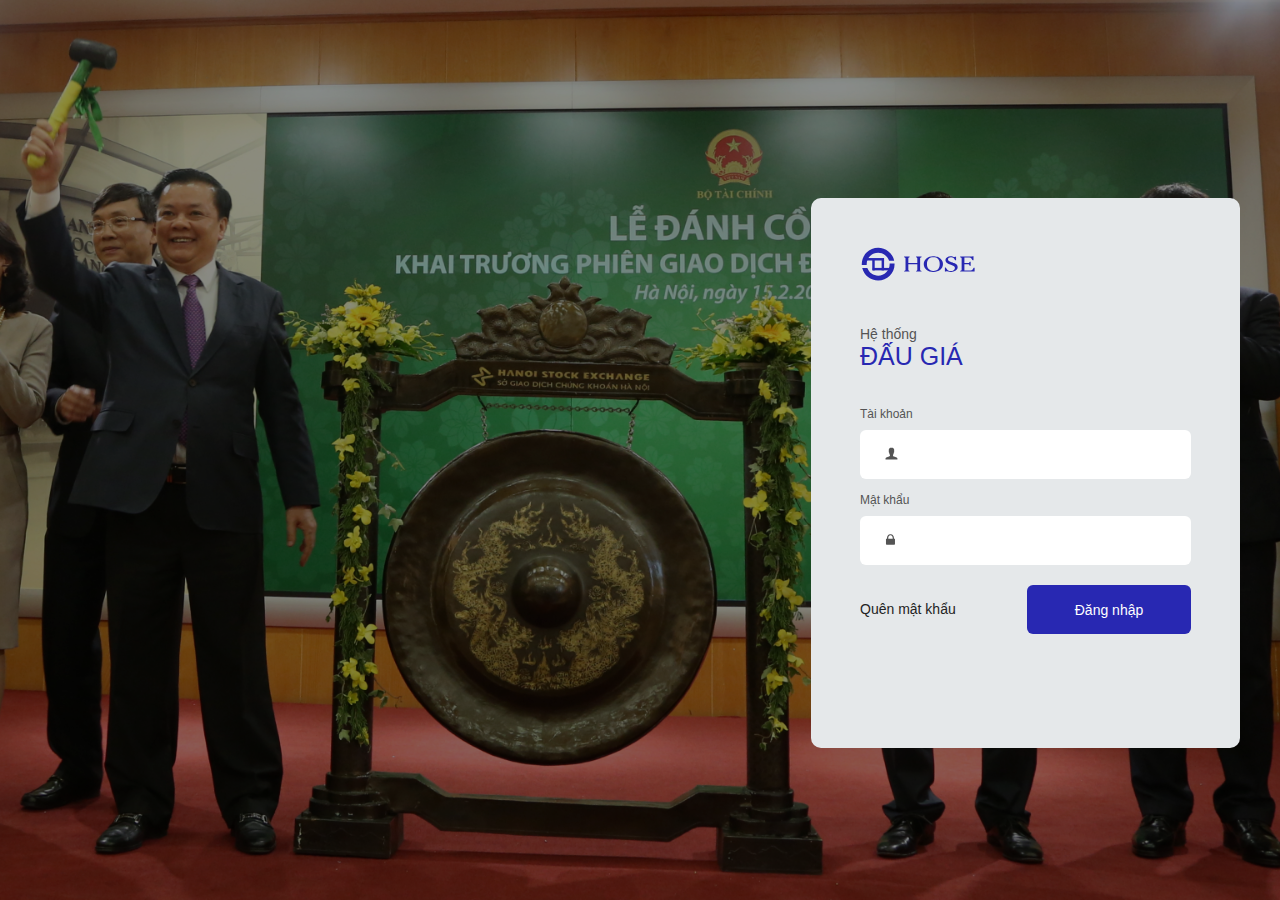
<file: login.html>
<!doctype html>
<html lang="vi">
<head>
    <meta charset="UTF-8">
    <meta name="viewport"
          content="width=device-width, user-scalable=no, initial-scale=1.0, maximum-scale=1.0, minimum-scale=1.0">
    <meta http-equiv="X-UA-Compatible" content="ie=edge">
    <title>Hose</title>

    <link rel="icon" href="images/Group58.png" />
    <link rel="stylesheet" href="libs/css/bootstrap.min.css">
    <link rel="stylesheet" href="libs/css/font-awesome.css">
    <link rel="stylesheet" href="libs/css/animate.css">
    <link rel="stylesheet" href="libs/css/daterangepicker.css">
    <link rel="stylesheet" href="libs/css/select2.css">
    <link rel="stylesheet" href="libs/css/datepicker.min.css">

    <link rel="stylesheet" href="sass/main.css">

    <script type="text/javascript" src="libs/js/jquery-1.11.1.min.js"></script>
    <script type="text/javascript" src="libs/js/bootstrap.min.js"></script>
    <script type="text/javascript" src="libs/js/moment.min.js"></script>
    <script type="text/javascript" src="libs/js/daterangepicker.min.js"></script>
    <script type="text/javascript" src="libs/js/datepicker.min.js"></script>
    <script type="text/javascript" src="libs/js/datepicker.en.js"></script>
    <script type="text/javascript" src="libs/js/select2.full.min.js"></script>
    <script type="text/javascript" src="libs/js/script.js"></script>
    <script type="text/javascript" src="libs/js/wow.js"></script>
    <script>
        new WOW().init();
    </script>
</head>
<body>
<div id="wrapper">
    <main id="main">
        <div class="login-wrap">
            <div class="banner">
                <div class="container">
                    <div class="form-login-wrap">
                        <div class="form-login wow fadeInUp">
                            <div class="logo">
                                <h1><a href="#">
                                    <svg width="116" height="34" viewBox="0 0 117 35" fill="none" xmlns="http://www.w3.org/2000/svg">
                                        <path d="M29.2974 17.7151C29.2939 20.8454 28.0485 23.8466 25.835 26.0601C23.6215 28.2736 20.6206 29.5187 17.4902 29.5221C15.0497 29.5191 12.6698 28.7609 10.6772 27.3517C8.6847 25.9425 7.17724 23.9511 6.36133 21.651H1.07324C1.96166 25.3375 4.06319 28.6185 7.04053 30.9669C10.0179 33.3153 13.6982 34.5949 17.4902 34.6001C21.9672 34.5961 26.2596 32.8158 29.4253 29.6501C32.591 26.4845 34.371 22.192 34.375 17.7151C34.375 17.5021 34.3674 17.2921 34.3594 17.0811H29.2793C29.2913 17.2911 29.2974 17.5024 29.2974 17.7151Z" fill="#2828B2"/>
                                        <path d="M5.68408 17.7151C5.68752 14.585 6.93269 11.584 9.146 9.37073C11.3593 7.15742 14.3601 5.9125 17.4902 5.90906C19.9766 5.91211 22.3985 6.69894 24.4121 8.15759C26.4257 9.61624 27.9282 11.6725 28.7061 14.0341H33.9663C33.1243 10.2913 31.0349 6.9461 28.041 4.54749C25.0471 2.14887 21.3265 0.839461 17.4902 0.834106C13.0133 0.838078 8.72087 2.61824 5.55518 5.78394C2.38948 8.94963 0.608952 13.2422 0.60498 17.7191C0.60498 18.0191 0.614395 18.314 0.629395 18.608H5.72021C5.69921 18.31 5.68408 18.0151 5.68408 17.7151Z" fill="#2828B2"/>
                                        <path d="M23.584 11.368H4.604V13.907H23.584V11.368Z" fill="#2828B2"/>
                                        <path d="M30.5033 21.524H11.9043V24.063H30.5033V21.524Z" fill="#2828B2"/>
                                        <path d="M13.935 13.399H11.396V24.063H13.935V13.399Z" fill="#2828B2"/>
                                        <path d="M23.5839 13.399H21.0449V24.063H23.5839V13.399Z" fill="#2828B2"/>
                                        <path d="M48.5312 16.5551H57.793V11.822C57.7969 11.6108 57.7395 11.403 57.6274 11.2239C57.5154 11.0447 57.3538 10.902 57.1621 10.8131C56.7414 10.6258 56.5309 10.436 56.5303 10.244V9.82507H62.1582V10.244C62.1582 10.466 61.9581 10.6414 61.5581 10.77C61.4588 10.8207 61.3558 10.8639 61.25 10.899C61.0698 10.9787 60.9112 11.1 60.7871 11.2531C60.6901 11.4981 60.6516 11.7624 60.6743 12.025V23.146C60.65 23.409 60.6885 23.674 60.7871 23.9191C60.9112 24.0721 61.0698 24.1934 61.25 24.2731C61.278 24.2871 61.3293 24.311 61.4043 24.343L61.5859 24.4231C61.9699 24.5518 62.1621 24.7201 62.1621 24.9281V25.3461H56.5342V24.9281C56.5342 24.7201 56.7447 24.5233 57.166 24.338C57.3716 24.2402 57.5425 24.0819 57.6553 23.8842C57.7681 23.6864 57.8178 23.4588 57.7974 23.2321V17.811H48.5352V23.2321C48.5167 23.4586 48.5669 23.6855 48.6797 23.8829C48.7925 24.0803 48.9624 24.2389 49.167 24.338C49.587 24.524 49.7977 24.7208 49.7983 24.9281V25.3461H44.1841V24.9281C44.1841 24.7128 44.3666 24.5444 44.7319 24.4231C44.8253 24.3798 44.9001 24.3463 44.9561 24.323C45.0121 24.2997 45.054 24.2817 45.082 24.269C45.2569 24.1867 45.411 24.0657 45.5322 23.915C45.6382 23.672 45.6815 23.4062 45.6582 23.1421V12.021C45.6823 11.764 45.6389 11.5051 45.5322 11.27C45.4048 11.1202 45.2524 10.9934 45.082 10.895C44.9721 10.8589 44.8647 10.8159 44.7603 10.7661C44.3763 10.6374 44.1841 10.4621 44.1841 10.2401V9.82104H49.8262V10.2401C49.8262 10.4621 49.6595 10.6374 49.3262 10.7661C49.1848 10.8374 49.0957 10.8804 49.0591 10.895C48.9085 10.9802 48.7752 11.0928 48.666 11.2271C48.5602 11.4321 48.5164 11.6635 48.54 11.8931V16.551L48.5312 16.5551Z" fill="#2828B2"/>
                                        <path d="M64.417 17.582C64.3922 16.4696 64.6284 15.3669 65.1065 14.3622C65.5845 13.3574 66.2911 12.4785 67.1699 11.796C69.2173 10.2474 71.7393 9.45821 74.3042 9.56309C75.0065 9.56006 75.7082 9.60506 76.4043 9.69797C77.04 9.78414 77.6672 9.92406 78.2793 10.1161C78.857 10.2975 79.418 10.5273 79.957 10.8031C80.4829 11.0757 80.9794 11.4013 81.439 11.775C82.3204 12.4607 83.0296 13.3427 83.5098 14.3509C83.99 15.3591 84.2281 16.4655 84.2051 17.582C84.228 18.6985 83.99 19.8049 83.5098 20.8131C83.0296 21.8213 82.3203 22.7033 81.439 23.389C79.3857 24.9257 76.8669 25.7102 74.3042 25.6111C71.7379 25.7133 69.2156 24.92 67.1699 23.367C66.2877 22.6878 65.579 21.8097 65.1006 20.8044C64.6222 19.7991 64.3877 18.695 64.417 17.582ZM74.311 10.53C73.424 10.4826 72.537 10.6202 71.7061 10.9341C70.8751 11.2479 70.1186 11.7311 69.4844 12.353C68.2596 13.7573 67.6389 15.5884 67.7573 17.448C67.6198 19.3705 68.2284 21.272 69.457 22.7571C70.0864 23.3951 70.8458 23.8902 71.6836 24.2086C72.5214 24.527 73.4177 24.6611 74.312 24.602C75.2003 24.6596 76.0907 24.5267 76.9233 24.2121C77.756 23.8976 78.5119 23.4086 79.1401 22.7781C80.3568 21.3292 80.9662 19.4658 80.8403 17.578C80.9663 15.6902 80.3569 13.8269 79.1401 12.378C78.5153 11.7413 77.7602 11.247 76.9268 10.9288C76.0934 10.6106 75.2012 10.4759 74.311 10.534V10.53Z" fill="#2828B2"/>
                                        <path d="M86.1841 25.2822V21.1522H86.8159C87.1333 21.1522 87.4374 21.4521 87.728 22.0521C87.7645 22.1435 87.8093 22.2316 87.8613 22.3151C87.9123 22.3971 87.9469 22.4561 87.9609 22.4921C88.3423 23.1936 88.9173 23.7708 89.6172 24.1551C90.3692 24.5492 91.2106 24.7411 92.0591 24.7121C93.1704 24.7558 94.2677 24.4501 95.1963 23.8381C95.5713 23.6092 95.8819 23.2889 96.0991 22.907C96.3164 22.5252 96.4328 22.0944 96.438 21.6551C96.4471 21.3092 96.3817 20.9654 96.2461 20.647C96.1105 20.3287 95.9081 20.0432 95.6523 19.8101C94.6317 19.0911 93.4981 18.5476 92.2983 18.2021C90.7251 17.7775 89.2446 17.0633 87.9331 16.0961C87.5693 15.7838 87.28 15.3942 87.0859 14.9559C86.8918 14.5175 86.7977 14.0413 86.811 13.5621C86.8006 12.9966 86.9313 12.4376 87.1909 11.9351C87.4505 11.4327 87.8311 11.0027 88.2983 10.6841C89.4469 9.89462 90.8221 9.50199 92.2144 9.56609C93.0258 9.56856 93.8312 9.7037 94.5991 9.96612C95.0615 10.1482 95.5415 10.2823 96.0312 10.3661C96.1362 10.3682 96.2391 10.3378 96.3262 10.2791C96.4242 10.2244 96.5099 10.1502 96.5781 10.0611H97.7012V13.6611H97.126C96.9407 13.654 96.7653 13.5772 96.6343 13.4461C96.4702 13.2789 96.3326 13.0873 96.2271 12.8781C95.9143 12.1241 95.4 11.4709 94.7402 10.9902C94.071 10.5923 93.2999 10.3982 92.522 10.4321C91.7181 10.4055 90.9287 10.6472 90.2773 11.1191C90.0019 11.312 89.7775 11.569 89.6235 11.868C89.4695 12.1669 89.3903 12.4989 89.3931 12.8351C89.3931 13.8651 90.5907 14.7874 92.9854 15.6021C93.2474 15.6881 93.46 15.7591 93.624 15.8171C93.788 15.8751 93.9243 15.9171 94.0312 15.9621C94.1382 16.0071 94.2582 16.0421 94.3892 16.0851C94.8852 16.2571 95.3107 16.4214 95.666 16.5781C96.0213 16.7347 96.3696 16.9014 96.7109 17.0781C97.0245 17.2363 97.3275 17.4154 97.6172 17.6141C97.8357 17.761 98.0371 17.932 98.2173 18.1241C98.5676 18.4636 98.8456 18.8705 99.0347 19.3202C99.2237 19.77 99.32 20.2533 99.3174 20.7411C99.3251 21.406 99.1574 22.0613 98.832 22.6412C98.4513 23.2775 97.9369 23.8235 97.3242 24.2411C95.8374 25.2207 94.079 25.705 92.3003 25.6251C91.3384 25.623 90.3807 25.4967 89.4512 25.2491C88.5532 24.9991 88.0948 24.8738 88.0762 24.8731C87.9077 24.8622 87.7388 24.8917 87.584 24.9592C87.4682 25.0492 87.373 25.1627 87.3042 25.2922L86.1841 25.2822Z" fill="#2828B2"/>
                                        <path d="M112.021 19.432C111.958 19.4284 111.896 19.4112 111.841 19.3815C111.785 19.3518 111.736 19.3103 111.698 19.26C111.584 19.0812 111.499 18.8859 111.445 18.681C111.347 18.3773 111.167 18.1063 110.926 17.8971C110.668 17.7441 110.369 17.6742 110.07 17.697H106.27V24.2771H111.476C112.235 24.307 112.995 24.2089 113.722 23.9871C114.223 23.7891 114.653 23.4452 114.957 23C115.105 22.7 115.236 22.3919 115.35 22.077C115.499 21.64 115.701 21.411 115.95 21.39L116.764 21.347V25.347H101.916V24.9291C101.911 24.8357 101.941 24.7438 102 24.671C102.125 24.5579 102.274 24.4736 102.435 24.4241C102.48 24.3981 102.527 24.3767 102.576 24.3601L102.688 24.317C102.725 24.303 102.767 24.288 102.814 24.274C103.004 24.1948 103.17 24.0648 103.292 23.8981C103.409 23.5981 103.452 23.2743 103.418 22.9541V12.2201C103.448 11.9068 103.405 11.5906 103.292 11.297C103.164 11.1301 103.001 10.9936 102.814 10.8971L102.463 10.7681C102.304 10.719 102.156 10.6388 102.028 10.5321C101.988 10.496 101.957 10.4509 101.937 10.4005C101.918 10.3501 101.91 10.2958 101.916 10.2421V9.823H112.874C113.332 9.823 113.796 9.8017 114.265 9.75903C114.727 9.71942 115.186 9.65468 115.641 9.56506V13.644L114.982 13.6011C114.626 13.5804 114.308 13.305 114.028 12.775C113.904 12.5296 113.763 12.293 113.607 12.067C113.325 11.638 112.911 11.3134 112.427 11.1431C111.704 10.9525 110.957 10.8696 110.21 10.8971H106.267V16.5531H110.067C110.362 16.574 110.656 16.5185 110.923 16.3921C111.156 16.2576 111.339 16.0502 111.442 15.802C111.51 15.6405 111.605 15.4918 111.723 15.3621C111.809 15.2993 111.911 15.2622 112.018 15.255H112.705V19.4301L112.021 19.432Z" fill="#2828B2"/>
                                    </svg>
                                </a></h1>
                            </div>
                            <div class="txt-system">Hệ thống</div>
                            <div class="txt-auction">Đấu giá</div>
                            <form action="#" class="form-login-block">
                                <div class="group-ac">
                                    <label for="">Tài khoản</label>
                                    <div class="enter-account">
                                        <input type="text">
                                        <svg width="13" height="13" viewBox="0 0 13 14" fill="none" xmlns="http://www.w3.org/2000/svg">
                                            <path d="M12.9062 13.5531H0.0448337C0.037392 13.1054 0.0601576 12.6578 0.112217 12.2131C0.200883 11.7671 1.10511 11.2201 2.82511 10.5721C3.09311 10.4831 3.4163 10.3721 3.7963 10.2371C4.11897 10.1525 4.42372 10.0105 4.6962 9.81808C4.82 9.5399 4.86609 9.2334 4.82999 8.93106V8.73111C4.82266 8.44224 4.717 8.16451 4.53019 7.94406C4.27261 7.53332 4.11196 7.0692 4.06095 6.58707C4.02902 6.39729 3.96143 6.21536 3.86124 6.05106C3.73015 5.80024 3.63963 5.53023 3.59317 5.25107C3.52693 5.06773 3.52089 4.86802 3.57608 4.68106C3.61588 4.57269 3.64402 4.46043 3.66007 4.3461C3.6154 3.98943 3.57095 3.62273 3.52628 3.24606C3.52163 2.62655 3.76245 2.03046 4.1962 1.5881C4.48362 1.27692 4.83814 1.03523 5.23282 0.881378C5.62751 0.727524 6.05183 0.665539 6.47403 0.700103C6.89608 0.665545 7.32072 0.727519 7.71524 0.881378C8.10977 1.03524 8.46367 1.27694 8.75089 1.5881C9.18501 2.03021 9.42639 2.62647 9.4213 3.24606C9.3763 3.62606 9.33202 3.9941 9.28702 4.3461C9.30333 4.46038 9.33146 4.57261 9.37101 4.68106C9.42727 4.86788 9.42122 5.06793 9.35392 5.25107C9.30737 5.53007 9.21767 5.80002 9.08731 6.05106C8.98649 6.21505 8.91837 6.39711 8.88712 6.58707C8.83658 7.06916 8.67624 7.53331 8.41886 7.94406C8.23183 8.16438 8.12614 8.44219 8.11905 8.73111C8.11905 9.40111 8.18591 9.78075 8.31925 9.87009C8.85439 10.1123 9.40217 10.3246 9.96085 10.5061C10.0146 10.5329 10.0705 10.5553 10.1278 10.5731C11.8472 11.2211 12.7519 11.7681 12.8412 12.2141L12.9062 13.5531Z" fill="#545454"/>
                                        </svg>
<!--                                        <div class="txt-login-pa">Tên đăng nhập</div>-->
                                    </div>
                                </div>
                                <div class="group-ac">
                                    <label for="">Mật khẩu</label>
                                    <div class="enter-account">
                                        <input type="text">
                                        <svg width="10" height="13" viewBox="0 0 10 12" fill="none" xmlns="http://www.w3.org/2000/svg">
                                            <path d="M1.49124 11.1371C1.42359 11.1376 1.35636 11.1244 1.29397 11.0983C1.23158 11.0721 1.17503 11.0336 1.12795 10.985C1.07926 10.9378 1.0408 10.8812 1.01467 10.8187C0.988542 10.7561 0.975427 10.6888 0.976099 10.621V5.65307C0.975427 5.58526 0.988542 5.51802 1.01467 5.45544C1.0408 5.39286 1.07926 5.33625 1.12795 5.28906C1.17503 5.24049 1.23158 5.20196 1.29397 5.17584C1.35636 5.14971 1.42359 5.13654 1.49124 5.13708H2.00735V4.41003C1.97513 3.41248 2.3371 2.44246 3.01516 1.71008C3.32431 1.36472 3.70387 1.08972 4.12844 0.903743C4.55301 0.717767 5.01263 0.625147 5.4761 0.632076C5.93954 0.625277 6.3992 0.717959 6.82376 0.903926C7.24831 1.08989 7.6278 1.36482 7.93704 1.71008C8.61417 2.44296 8.9762 3.41273 8.94436 4.41003V5.13708H9.45999C9.52763 5.13654 9.59486 5.14971 9.65725 5.17584C9.71965 5.20196 9.77619 5.24049 9.82327 5.28906C9.87214 5.33617 9.91073 5.39274 9.93704 5.45532C9.96334 5.5179 9.97664 5.58519 9.9761 5.65307V10.621C9.97664 10.6889 9.96334 10.7562 9.93704 10.8188C9.91073 10.8814 9.87214 10.9379 9.82327 10.985C9.77619 11.0336 9.71965 11.0721 9.65725 11.0983C9.59486 11.1244 9.52763 11.1376 9.45999 11.1371H1.49124ZM3.24905 4.41003V5.13708H7.70217V4.41003C7.73595 3.72346 7.50084 3.05079 7.04641 2.53503V2.51208C6.84864 2.29297 6.60584 2.11883 6.33499 2.00152C6.06413 1.88421 5.77121 1.8264 5.4761 1.83203C5.1808 1.82612 4.88778 1.88383 4.61672 2.00116C4.34567 2.11848 4.1031 2.29274 3.9053 2.51208V2.53503C3.45096 3.05085 3.21538 3.72348 3.24905 4.41003Z" fill="#545454"/>
                                        </svg>
                                    </div>
                                </div>
                                <div class="forgot-btnlogin">
                                    <a href="#" class="forgot-password">Quên mật khẩu</a>
                                    <button type="submit" class="btn-login" formaction="index.html">Đăng nhập</button>
                                </div>
                            </form>
                        </div>
                    </div>
                </div>
            </div>
            <div class="bg-black-banner"></div>
        </div>
    </main>
</div>

</body>
</html>
</file>
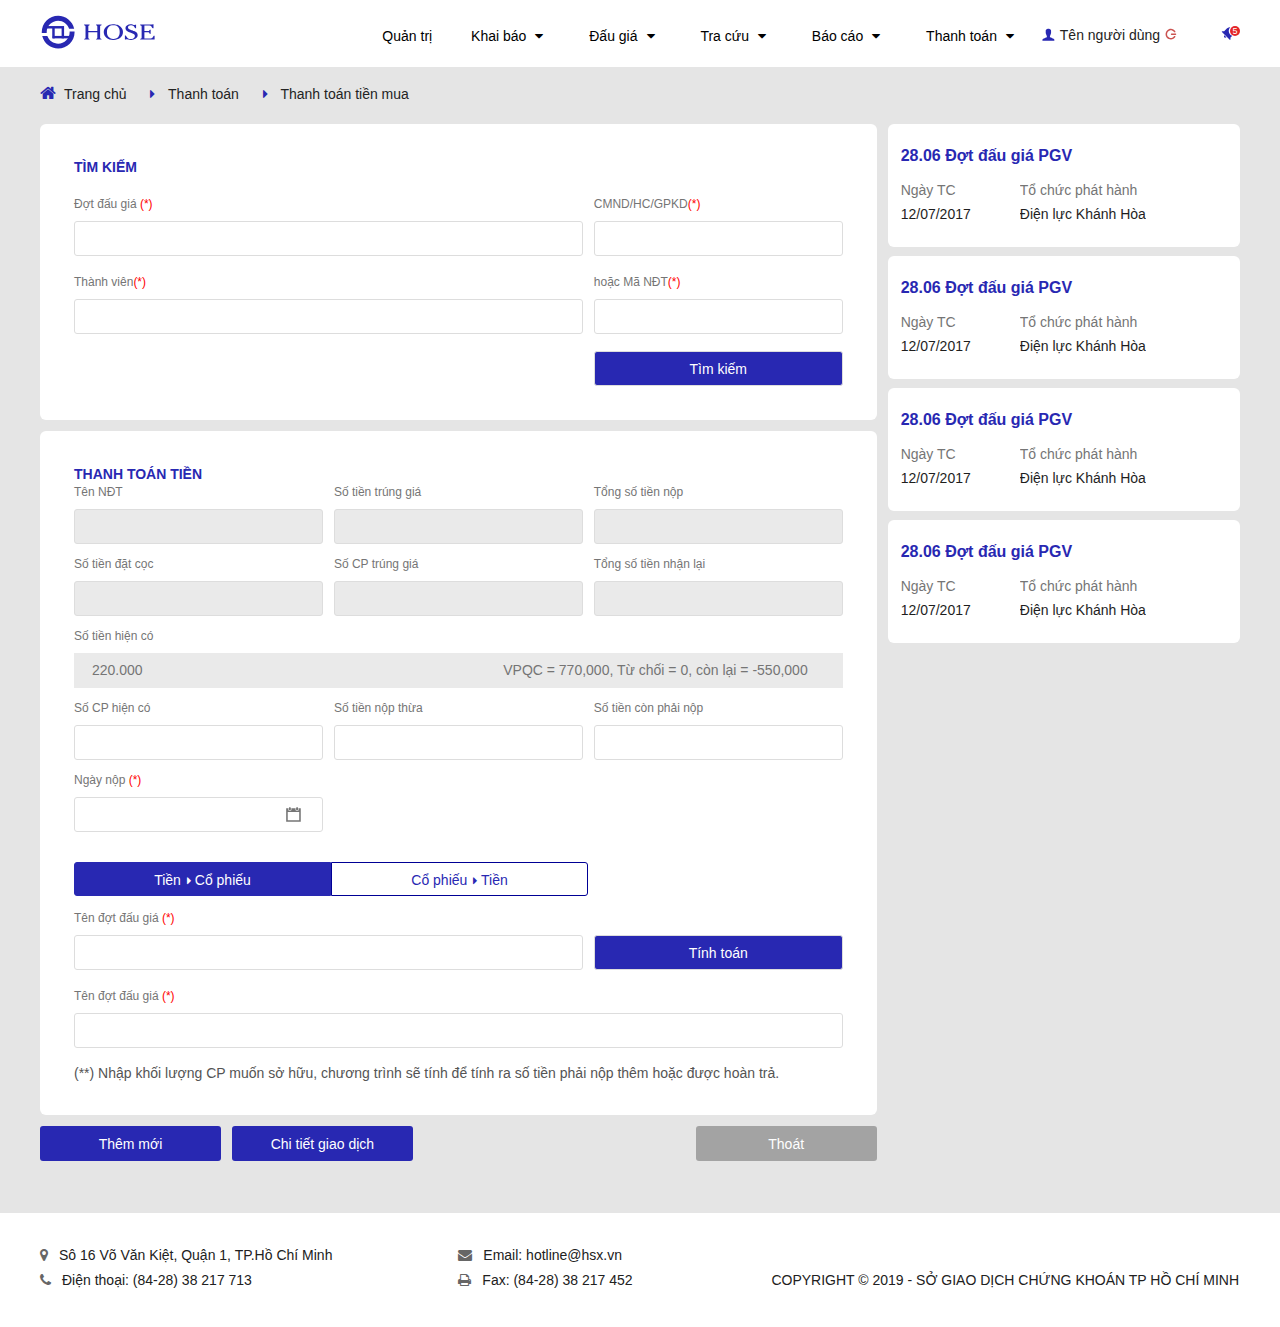
<file: pay.html>
<!doctype html>
<html lang="vi">
<head>
    <meta charset="UTF-8">
    <meta name="viewport"
          content="width=device-width, user-scalable=no, initial-scale=1.0, maximum-scale=1.0, minimum-scale=1.0">
    <meta http-equiv="X-UA-Compatible" content="ie=edge">
    <title>Hose</title>

    <link rel="icon" href="images/Group58.png" />
    <link rel="stylesheet" href="libs/css/bootstrap.min.css">
    <link rel="stylesheet" href="libs/css/font-awesome.css">
    <link rel="stylesheet" href="libs/css/animate.css">
    <link rel="stylesheet" href="libs/css/daterangepicker.css">
    <link rel="stylesheet" href="libs/css/select2.css">
    <link rel="stylesheet" href="libs/css/datepicker.min.css">

    <link rel="stylesheet" href="sass/main.css">

    <script type="text/javascript" src="libs/js/jquery-1.11.1.min.js"></script>
    <script type="text/javascript" src="libs/js/bootstrap.min.js"></script>
    <script type="text/javascript" src="libs/js/moment.min.js"></script>
    <script type="text/javascript" src="libs/js/daterangepicker.min.js"></script>
    <script type="text/javascript" src="libs/js/datepicker.min.js"></script>
    <script type="text/javascript" src="libs/js/datepicker.en.js"></script>
    <script type="text/javascript" src="libs/js/select2.full.min.js"></script>
    <script type="text/javascript" src="libs/js/script.js"></script>
    <script type="text/javascript" src="libs/js/wow.js"></script>
    <script>
        new WOW().init();
    </script>
</head>
<body>
<div id="wrapper">
    <header id="header" class="fixed2">
        <nav id="main-nav">
            <div class="container">
                <div class="logo pull-left">
                    <h1><a href="#">
                        <svg width="116" height="34" viewBox="0 0 117 35" fill="none" xmlns="http://www.w3.org/2000/svg">
                            <path d="M29.2974 17.7151C29.2939 20.8454 28.0485 23.8466 25.835 26.0601C23.6215 28.2736 20.6206 29.5187 17.4902 29.5221C15.0497 29.5191 12.6698 28.7609 10.6772 27.3517C8.6847 25.9425 7.17724 23.9511 6.36133 21.651H1.07324C1.96166 25.3375 4.06319 28.6185 7.04053 30.9669C10.0179 33.3153 13.6982 34.5949 17.4902 34.6001C21.9672 34.5961 26.2596 32.8158 29.4253 29.6501C32.591 26.4845 34.371 22.192 34.375 17.7151C34.375 17.5021 34.3674 17.2921 34.3594 17.0811H29.2793C29.2913 17.2911 29.2974 17.5024 29.2974 17.7151Z" fill="#2828B2"/>
                            <path d="M5.68408 17.7151C5.68752 14.585 6.93269 11.584 9.146 9.37073C11.3593 7.15742 14.3601 5.9125 17.4902 5.90906C19.9766 5.91211 22.3985 6.69894 24.4121 8.15759C26.4257 9.61624 27.9282 11.6725 28.7061 14.0341H33.9663C33.1243 10.2913 31.0349 6.9461 28.041 4.54749C25.0471 2.14887 21.3265 0.839461 17.4902 0.834106C13.0133 0.838078 8.72087 2.61824 5.55518 5.78394C2.38948 8.94963 0.608952 13.2422 0.60498 17.7191C0.60498 18.0191 0.614395 18.314 0.629395 18.608H5.72021C5.69921 18.31 5.68408 18.0151 5.68408 17.7151Z" fill="#2828B2"/>
                            <path d="M23.584 11.368H4.604V13.907H23.584V11.368Z" fill="#2828B2"/>
                            <path d="M30.5033 21.524H11.9043V24.063H30.5033V21.524Z" fill="#2828B2"/>
                            <path d="M13.935 13.399H11.396V24.063H13.935V13.399Z" fill="#2828B2"/>
                            <path d="M23.5839 13.399H21.0449V24.063H23.5839V13.399Z" fill="#2828B2"/>
                            <path d="M48.5312 16.5551H57.793V11.822C57.7969 11.6108 57.7395 11.403 57.6274 11.2239C57.5154 11.0447 57.3538 10.902 57.1621 10.8131C56.7414 10.6258 56.5309 10.436 56.5303 10.244V9.82507H62.1582V10.244C62.1582 10.466 61.9581 10.6414 61.5581 10.77C61.4588 10.8207 61.3558 10.8639 61.25 10.899C61.0698 10.9787 60.9112 11.1 60.7871 11.2531C60.6901 11.4981 60.6516 11.7624 60.6743 12.025V23.146C60.65 23.409 60.6885 23.674 60.7871 23.9191C60.9112 24.0721 61.0698 24.1934 61.25 24.2731C61.278 24.2871 61.3293 24.311 61.4043 24.343L61.5859 24.4231C61.9699 24.5518 62.1621 24.7201 62.1621 24.9281V25.3461H56.5342V24.9281C56.5342 24.7201 56.7447 24.5233 57.166 24.338C57.3716 24.2402 57.5425 24.0819 57.6553 23.8842C57.7681 23.6864 57.8178 23.4588 57.7974 23.2321V17.811H48.5352V23.2321C48.5167 23.4586 48.5669 23.6855 48.6797 23.8829C48.7925 24.0803 48.9624 24.2389 49.167 24.338C49.587 24.524 49.7977 24.7208 49.7983 24.9281V25.3461H44.1841V24.9281C44.1841 24.7128 44.3666 24.5444 44.7319 24.4231C44.8253 24.3798 44.9001 24.3463 44.9561 24.323C45.0121 24.2997 45.054 24.2817 45.082 24.269C45.2569 24.1867 45.411 24.0657 45.5322 23.915C45.6382 23.672 45.6815 23.4062 45.6582 23.1421V12.021C45.6823 11.764 45.6389 11.5051 45.5322 11.27C45.4048 11.1202 45.2524 10.9934 45.082 10.895C44.9721 10.8589 44.8647 10.8159 44.7603 10.7661C44.3763 10.6374 44.1841 10.4621 44.1841 10.2401V9.82104H49.8262V10.2401C49.8262 10.4621 49.6595 10.6374 49.3262 10.7661C49.1848 10.8374 49.0957 10.8804 49.0591 10.895C48.9085 10.9802 48.7752 11.0928 48.666 11.2271C48.5602 11.4321 48.5164 11.6635 48.54 11.8931V16.551L48.5312 16.5551Z" fill="#2828B2"/>
                            <path d="M64.417 17.582C64.3922 16.4696 64.6284 15.3669 65.1065 14.3622C65.5845 13.3574 66.2911 12.4785 67.1699 11.796C69.2173 10.2474 71.7393 9.45821 74.3042 9.56309C75.0065 9.56006 75.7082 9.60506 76.4043 9.69797C77.04 9.78414 77.6672 9.92406 78.2793 10.1161C78.857 10.2975 79.418 10.5273 79.957 10.8031C80.4829 11.0757 80.9794 11.4013 81.439 11.775C82.3204 12.4607 83.0296 13.3427 83.5098 14.3509C83.99 15.3591 84.2281 16.4655 84.2051 17.582C84.228 18.6985 83.99 19.8049 83.5098 20.8131C83.0296 21.8213 82.3203 22.7033 81.439 23.389C79.3857 24.9257 76.8669 25.7102 74.3042 25.6111C71.7379 25.7133 69.2156 24.92 67.1699 23.367C66.2877 22.6878 65.579 21.8097 65.1006 20.8044C64.6222 19.7991 64.3877 18.695 64.417 17.582ZM74.311 10.53C73.424 10.4826 72.537 10.6202 71.7061 10.9341C70.8751 11.2479 70.1186 11.7311 69.4844 12.353C68.2596 13.7573 67.6389 15.5884 67.7573 17.448C67.6198 19.3705 68.2284 21.272 69.457 22.7571C70.0864 23.3951 70.8458 23.8902 71.6836 24.2086C72.5214 24.527 73.4177 24.6611 74.312 24.602C75.2003 24.6596 76.0907 24.5267 76.9233 24.2121C77.756 23.8976 78.5119 23.4086 79.1401 22.7781C80.3568 21.3292 80.9662 19.4658 80.8403 17.578C80.9663 15.6902 80.3569 13.8269 79.1401 12.378C78.5153 11.7413 77.7602 11.247 76.9268 10.9288C76.0934 10.6106 75.2012 10.4759 74.311 10.534V10.53Z" fill="#2828B2"/>
                            <path d="M86.1841 25.2822V21.1522H86.8159C87.1333 21.1522 87.4374 21.4521 87.728 22.0521C87.7645 22.1435 87.8093 22.2316 87.8613 22.3151C87.9123 22.3971 87.9469 22.4561 87.9609 22.4921C88.3423 23.1936 88.9173 23.7708 89.6172 24.1551C90.3692 24.5492 91.2106 24.7411 92.0591 24.7121C93.1704 24.7558 94.2677 24.4501 95.1963 23.8381C95.5713 23.6092 95.8819 23.2889 96.0991 22.907C96.3164 22.5252 96.4328 22.0944 96.438 21.6551C96.4471 21.3092 96.3817 20.9654 96.2461 20.647C96.1105 20.3287 95.9081 20.0432 95.6523 19.8101C94.6317 19.0911 93.4981 18.5476 92.2983 18.2021C90.7251 17.7775 89.2446 17.0633 87.9331 16.0961C87.5693 15.7838 87.28 15.3942 87.0859 14.9559C86.8918 14.5175 86.7977 14.0413 86.811 13.5621C86.8006 12.9966 86.9313 12.4376 87.1909 11.9351C87.4505 11.4327 87.8311 11.0027 88.2983 10.6841C89.4469 9.89462 90.8221 9.50199 92.2144 9.56609C93.0258 9.56856 93.8312 9.7037 94.5991 9.96612C95.0615 10.1482 95.5415 10.2823 96.0312 10.3661C96.1362 10.3682 96.2391 10.3378 96.3262 10.2791C96.4242 10.2244 96.5099 10.1502 96.5781 10.0611H97.7012V13.6611H97.126C96.9407 13.654 96.7653 13.5772 96.6343 13.4461C96.4702 13.2789 96.3326 13.0873 96.2271 12.8781C95.9143 12.1241 95.4 11.4709 94.7402 10.9902C94.071 10.5923 93.2999 10.3982 92.522 10.4321C91.7181 10.4055 90.9287 10.6472 90.2773 11.1191C90.0019 11.312 89.7775 11.569 89.6235 11.868C89.4695 12.1669 89.3903 12.4989 89.3931 12.8351C89.3931 13.8651 90.5907 14.7874 92.9854 15.6021C93.2474 15.6881 93.46 15.7591 93.624 15.8171C93.788 15.8751 93.9243 15.9171 94.0312 15.9621C94.1382 16.0071 94.2582 16.0421 94.3892 16.0851C94.8852 16.2571 95.3107 16.4214 95.666 16.5781C96.0213 16.7347 96.3696 16.9014 96.7109 17.0781C97.0245 17.2363 97.3275 17.4154 97.6172 17.6141C97.8357 17.761 98.0371 17.932 98.2173 18.1241C98.5676 18.4636 98.8456 18.8705 99.0347 19.3202C99.2237 19.77 99.32 20.2533 99.3174 20.7411C99.3251 21.406 99.1574 22.0613 98.832 22.6412C98.4513 23.2775 97.9369 23.8235 97.3242 24.2411C95.8374 25.2207 94.079 25.705 92.3003 25.6251C91.3384 25.623 90.3807 25.4967 89.4512 25.2491C88.5532 24.9991 88.0948 24.8738 88.0762 24.8731C87.9077 24.8622 87.7388 24.8917 87.584 24.9592C87.4682 25.0492 87.373 25.1627 87.3042 25.2922L86.1841 25.2822Z" fill="#2828B2"/>
                            <path d="M112.021 19.432C111.958 19.4284 111.896 19.4112 111.841 19.3815C111.785 19.3518 111.736 19.3103 111.698 19.26C111.584 19.0812 111.499 18.8859 111.445 18.681C111.347 18.3773 111.167 18.1063 110.926 17.8971C110.668 17.7441 110.369 17.6742 110.07 17.697H106.27V24.2771H111.476C112.235 24.307 112.995 24.2089 113.722 23.9871C114.223 23.7891 114.653 23.4452 114.957 23C115.105 22.7 115.236 22.3919 115.35 22.077C115.499 21.64 115.701 21.411 115.95 21.39L116.764 21.347V25.347H101.916V24.9291C101.911 24.8357 101.941 24.7438 102 24.671C102.125 24.5579 102.274 24.4736 102.435 24.4241C102.48 24.3981 102.527 24.3767 102.576 24.3601L102.688 24.317C102.725 24.303 102.767 24.288 102.814 24.274C103.004 24.1948 103.17 24.0648 103.292 23.8981C103.409 23.5981 103.452 23.2743 103.418 22.9541V12.2201C103.448 11.9068 103.405 11.5906 103.292 11.297C103.164 11.1301 103.001 10.9936 102.814 10.8971L102.463 10.7681C102.304 10.719 102.156 10.6388 102.028 10.5321C101.988 10.496 101.957 10.4509 101.937 10.4005C101.918 10.3501 101.91 10.2958 101.916 10.2421V9.823H112.874C113.332 9.823 113.796 9.8017 114.265 9.75903C114.727 9.71942 115.186 9.65468 115.641 9.56506V13.644L114.982 13.6011C114.626 13.5804 114.308 13.305 114.028 12.775C113.904 12.5296 113.763 12.293 113.607 12.067C113.325 11.638 112.911 11.3134 112.427 11.1431C111.704 10.9525 110.957 10.8696 110.21 10.8971H106.267V16.5531H110.067C110.362 16.574 110.656 16.5185 110.923 16.3921C111.156 16.2576 111.339 16.0502 111.442 15.802C111.51 15.6405 111.605 15.4918 111.723 15.3621C111.809 15.2993 111.911 15.2622 112.018 15.255H112.705V19.4301L112.021 19.432Z" fill="#2828B2"/>
                        </svg>
                    </a></h1>
                </div>
                <!--menu-mb-->
                <button class="nav-toggle">
                    <div class="icon-menu">
                        <span class="line line-1"></span>
                        <span class="line line-2"></span>
                        <span class="line line-3"></span>
                    </div>
                </button>
                <div class="utiliti pull-right">
                    <ul class="menu">
                        <li class="view-hide-mb">
                            <div class="user-manager-block">
                                <svg width="13" height="13" class="icon-user" viewBox="0 0 14 14" fill="none" xmlns="http://www.w3.org/2000/svg">
                                    <path d="M13.3252 13.631H0.462869C0.455244 13.1833 0.477833 12.7357 0.53074 12.291C0.619407 11.845 1.52381 11.298 3.24314 10.6501C3.51214 10.5611 3.83482 10.45 4.21482 10.315C4.53716 10.2299 4.84226 10.0884 5.11521 9.897C5.23896 9.61844 5.28504 9.31172 5.249 9.00906V8.80899C5.24112 8.52023 5.13553 8.24273 4.9492 8.022C4.69059 7.61175 4.52985 7.14745 4.47996 6.66506C4.44817 6.47557 4.38008 6.29391 4.27976 6.13003C4.14906 5.87906 4.05905 5.60904 4.01219 5.32998C3.946 5.14693 3.94028 4.94749 3.99607 4.76101C4.03499 4.65237 4.06311 4.5402 4.08006 4.42605C4.03539 4.06872 3.99045 3.69997 3.94578 3.31997C3.9431 3.01315 4.00123 2.70883 4.11619 2.42434C4.23115 2.13986 4.40109 1.88083 4.61619 1.66201C4.9036 1.35115 5.25783 1.10975 5.65232 0.95608C6.04682 0.802406 6.47109 0.740516 6.89304 0.77505C7.31515 0.740585 7.73961 0.802537 8.13426 0.956202C8.5289 1.10987 8.88322 1.35119 9.17088 1.66201C9.60445 2.1044 9.84496 2.70056 9.83982 3.31997C9.79516 3.69997 9.7507 4.06872 9.70603 4.42605C9.72272 4.54025 9.75085 4.65245 9.79002 4.76101C9.84553 4.94753 9.83981 5.14688 9.7739 5.32998C9.72682 5.60899 9.63633 5.87896 9.50584 6.13003C9.4052 6.29375 9.33757 6.47548 9.30613 6.66506C9.25601 7.14725 9.09564 7.61143 8.83787 8.022C8.65126 8.24257 8.54563 8.52016 8.53806 8.80899C8.53806 9.47899 8.60577 9.85902 8.73777 9.94802C9.27306 10.1899 9.8213 10.4022 10.3799 10.584C10.4337 10.6107 10.4895 10.6331 10.5469 10.651C12.2662 11.299 13.1704 11.846 13.2597 12.292L13.3252 13.631Z" fill="#2828B2"/>
                                </svg>
                                <a href="#" class="name-user">Tên người dùng</a>
                                <a href="login.html" class="btn-logout-id"><svg width="12" height="12" class="icon-log-out" viewBox="0 0 14 14" fill="none" xmlns="http://www.w3.org/2000/svg">
                                    <path d="M12.0448 10.607C11.4859 11.4622 10.7249 12.1662 9.82894 12.657C8.9213 13.156 7.90083 13.4136 6.86508 13.405C6.04827 13.4183 5.23726 13.2641 4.48226 12.9521C3.72727 12.6402 3.04414 12.1769 2.47494 11.5909C1.88876 11.0217 1.42511 10.3384 1.11312 9.58324C0.801139 8.82805 0.647474 8.01693 0.660975 7.19994C0.647493 6.3831 0.801136 5.57215 1.11312 4.81713C1.42511 4.0621 1.88879 3.37911 2.47494 2.81005C3.04386 2.22371 3.72671 1.76011 4.48178 1.44811C5.23684 1.13611 6.04821 0.982242 6.86508 0.99596C7.90088 0.986922 8.92146 1.24456 9.82894 1.74401C10.7251 2.23405 11.4862 2.93785 12.0448 3.79296C12.1347 3.9336 12.1828 4.09708 12.1829 4.26403C12.187 4.38156 12.1667 4.49861 12.1239 4.60814C12.081 4.71768 12.0166 4.81735 11.9339 4.90099C11.8505 4.98399 11.751 5.04903 11.6414 5.09203C11.5319 5.13503 11.4143 5.15507 11.2967 5.15099C11.1297 5.15045 10.9666 5.10219 10.826 5.01195C10.7407 4.96184 10.6656 4.89604 10.6048 4.81798C10.5858 4.81798 10.5677 4.79893 10.5487 4.76293L10.5218 4.708C10.36 4.48426 10.1841 4.27109 9.99496 4.06993C9.5897 3.65094 9.10262 3.31952 8.56429 3.09594C8.02597 2.87235 7.44793 2.76141 6.86508 2.77001C6.28238 2.76143 5.70402 2.87235 5.16586 3.09594C4.62769 3.31953 4.14075 3.65097 3.73568 4.06993C3.31664 4.47516 2.98515 4.96202 2.76156 5.50035C2.53797 6.03869 2.42722 6.61708 2.43588 7.19994C2.4271 7.78281 2.53796 8.36129 2.76156 8.89965C2.98516 9.438 3.31655 9.9248 3.73568 10.3299C4.14075 10.7489 4.62769 11.0805 5.16586 11.3041C5.70402 11.5277 6.28238 11.6386 6.86508 11.63C7.44793 11.6386 8.02597 11.5277 8.56429 11.3041C9.10262 11.0805 9.5897 10.7489 9.99496 10.3299C10.184 10.129 10.3598 9.91627 10.5218 9.69298C10.5523 9.65819 10.5801 9.62112 10.6048 9.58202C10.6659 9.50425 10.741 9.43838 10.826 9.38793C10.9667 9.29804 11.1298 9.25022 11.2967 9.24999C11.4143 9.24596 11.5314 9.26601 11.641 9.30883C11.7505 9.35164 11.8503 9.41634 11.9339 9.49901C12.0167 9.58258 12.0815 9.68219 12.1244 9.79174C12.1672 9.90129 12.1871 10.0184 12.1829 10.136C12.1829 10.3029 12.1349 10.4665 12.0448 10.607ZM7.11508 7.83702C7.03208 7.75357 6.96667 7.65398 6.92367 7.54442C6.88067 7.43486 6.861 7.31757 6.86508 7.19994C6.861 7.08231 6.88067 6.96514 6.92367 6.85558C6.96667 6.74602 7.03208 6.64643 7.11508 6.56298C7.19861 6.48016 7.298 6.41537 7.40756 6.37255C7.51711 6.32972 7.63424 6.30974 7.75179 6.31395H12.1829C12.3006 6.30984 12.418 6.32985 12.5277 6.37267C12.6374 6.41549 12.7368 6.48023 12.8206 6.56298C12.9033 6.64662 12.9683 6.74629 13.0111 6.85582C13.0539 6.96536 13.0737 7.08241 13.0697 7.19994C13.0737 7.31747 13.0539 7.43465 13.0111 7.54418C12.9683 7.65371 12.9033 7.75338 12.8206 7.83702C12.737 7.9201 12.6374 7.98506 12.5277 8.02806C12.4179 8.07106 12.3007 8.09118 12.1829 8.08702H7.75179C7.63415 8.09128 7.51714 8.0712 7.40756 8.02819C7.29797 7.98518 7.19842 7.92017 7.11508 7.83702Z" fill="#CB5350"/>
                                </svg>
                                </a>
                            </div>
                        </li>
                        <li>
                            <a href="#">Quản trị</a>
                        </li>
                        <li class="drop-down has-dropdown">
                            <a href="insert-auction.html">Khai báo<i class="fa fa-sort-down"></i></a>
                            <ul class="nav-dropdown">
                                <li><a href="#">Đấu giá trong hệ thống</a></li>
                                <li><a href="#">Đấu giá trong hệ thống</a></li>
                                <li><a href="#">Đấu giá trong hệ thống</a></li>
                                <li><a href="#">Đấu giá trong hệ thống</a></li>
                                <li><a href="#">Đấu giá trong hệ thống</a></li>
                            </ul>
                        </li>
                        <li class="drop-down has-dropdown">
                            <a href="#">Đấu giá<i class="fa fa-sort-down"></i></a>
                            <ul class="nav-dropdown">
                                <li><a href="#">Đấu giá trong hệ thống</a></li>
                                <li><a href="#">Đấu giá trong hệ thống</a></li>
                                <li><a href="#">Đấu giá trong hệ thống</a></li>
                                <li><a href="#">Đấu giá trong hệ thống</a></li>
                                <li><a href="#">Đấu giá trong hệ thống</a></li>
                            </ul>
                        </li>
                        <li class="drop-down has-dropdown">
                            <a href="search.html">Tra cứu<i class="fa fa-sort-down"></i></a>
                            <ul class="nav-dropdown">
                                <li><a href="#">Đấu giá trong hệ thống</a></li>
                                <li><a href="#">Đấu giá trong hệ thống</a></li>
                                <li><a href="#">Đấu giá trong hệ thống</a></li>
                                <li><a href="#">Đấu giá trong hệ thống</a></li>
                                <li><a href="#">Đấu giá trong hệ thống</a></li>
                            </ul>
                        </li>
                        <li class="drop-down has-dropdown">
                            <a href="report.html">Báo cáo<i class="fa fa-sort-down"></i></a>
                            <ul class="nav-dropdown">
                                <li><a href="#">Đấu giá trong hệ thống</a></li>
                                <li><a href="#">Đấu giá trong hệ thống</a></li>
                                <li><a href="#">Đấu giá trong hệ thống</a></li>
                                <li><a href="#">Đấu giá trong hệ thống</a></li>
                                <li><a href="#">Đấu giá trong hệ thống</a></li>
                            </ul>
                        </li>
                        <li class="drop-down has-dropdown">
                            <a href="pay.html">Thanh toán<i class="fa fa-sort-down"></i></a>
                            <ul class="nav-dropdown">
                                <li><a href="#">Đấu giá trong hệ thống</a></li>
                                <li><a href="#">Đấu giá trong hệ thống</a></li>
                                <li><a href="#">Đấu giá trong hệ thống</a></li>
                                <li><a href="#">Đấu giá trong hệ thống</a></li>
                                <li><a href="#">Đấu giá trong hệ thống</a></li>
                            </ul>
                        </li>
                    </ul>
                    <div class="user-manager">
                        <div class="user-manager-block">
                            <svg width="13" height="13" class="icon-user" viewBox="0 0 14 14" fill="none" xmlns="http://www.w3.org/2000/svg">
                                <path d="M13.3252 13.631H0.462869C0.455244 13.1833 0.477833 12.7357 0.53074 12.291C0.619407 11.845 1.52381 11.298 3.24314 10.6501C3.51214 10.5611 3.83482 10.45 4.21482 10.315C4.53716 10.2299 4.84226 10.0884 5.11521 9.897C5.23896 9.61844 5.28504 9.31172 5.249 9.00906V8.80899C5.24112 8.52023 5.13553 8.24273 4.9492 8.022C4.69059 7.61175 4.52985 7.14745 4.47996 6.66506C4.44817 6.47557 4.38008 6.29391 4.27976 6.13003C4.14906 5.87906 4.05905 5.60904 4.01219 5.32998C3.946 5.14693 3.94028 4.94749 3.99607 4.76101C4.03499 4.65237 4.06311 4.5402 4.08006 4.42605C4.03539 4.06872 3.99045 3.69997 3.94578 3.31997C3.9431 3.01315 4.00123 2.70883 4.11619 2.42434C4.23115 2.13986 4.40109 1.88083 4.61619 1.66201C4.9036 1.35115 5.25783 1.10975 5.65232 0.95608C6.04682 0.802406 6.47109 0.740516 6.89304 0.77505C7.31515 0.740585 7.73961 0.802537 8.13426 0.956202C8.5289 1.10987 8.88322 1.35119 9.17088 1.66201C9.60445 2.1044 9.84496 2.70056 9.83982 3.31997C9.79516 3.69997 9.7507 4.06872 9.70603 4.42605C9.72272 4.54025 9.75085 4.65245 9.79002 4.76101C9.84553 4.94753 9.83981 5.14688 9.7739 5.32998C9.72682 5.60899 9.63633 5.87896 9.50584 6.13003C9.4052 6.29375 9.33757 6.47548 9.30613 6.66506C9.25601 7.14725 9.09564 7.61143 8.83787 8.022C8.65126 8.24257 8.54563 8.52016 8.53806 8.80899C8.53806 9.47899 8.60577 9.85902 8.73777 9.94802C9.27306 10.1899 9.8213 10.4022 10.3799 10.584C10.4337 10.6107 10.4895 10.6331 10.5469 10.651C12.2662 11.299 13.1704 11.846 13.2597 12.292L13.3252 13.631Z" fill="#2828B2"/>
                            </svg>
                            <a href="#" class="name-user">Tên người dùng</a>
                            <a href="login.html" class="btn-logout-id"><svg width="12" height="12" class="icon-log-out" viewBox="0 0 14 14" fill="none" xmlns="http://www.w3.org/2000/svg">
                                <path d="M12.0448 10.607C11.4859 11.4622 10.7249 12.1662 9.82894 12.657C8.9213 13.156 7.90083 13.4136 6.86508 13.405C6.04827 13.4183 5.23726 13.2641 4.48226 12.9521C3.72727 12.6402 3.04414 12.1769 2.47494 11.5909C1.88876 11.0217 1.42511 10.3384 1.11312 9.58324C0.801139 8.82805 0.647474 8.01693 0.660975 7.19994C0.647493 6.3831 0.801136 5.57215 1.11312 4.81713C1.42511 4.0621 1.88879 3.37911 2.47494 2.81005C3.04386 2.22371 3.72671 1.76011 4.48178 1.44811C5.23684 1.13611 6.04821 0.982242 6.86508 0.99596C7.90088 0.986922 8.92146 1.24456 9.82894 1.74401C10.7251 2.23405 11.4862 2.93785 12.0448 3.79296C12.1347 3.9336 12.1828 4.09708 12.1829 4.26403C12.187 4.38156 12.1667 4.49861 12.1239 4.60814C12.081 4.71768 12.0166 4.81735 11.9339 4.90099C11.8505 4.98399 11.751 5.04903 11.6414 5.09203C11.5319 5.13503 11.4143 5.15507 11.2967 5.15099C11.1297 5.15045 10.9666 5.10219 10.826 5.01195C10.7407 4.96184 10.6656 4.89604 10.6048 4.81798C10.5858 4.81798 10.5677 4.79893 10.5487 4.76293L10.5218 4.708C10.36 4.48426 10.1841 4.27109 9.99496 4.06993C9.5897 3.65094 9.10262 3.31952 8.56429 3.09594C8.02597 2.87235 7.44793 2.76141 6.86508 2.77001C6.28238 2.76143 5.70402 2.87235 5.16586 3.09594C4.62769 3.31953 4.14075 3.65097 3.73568 4.06993C3.31664 4.47516 2.98515 4.96202 2.76156 5.50035C2.53797 6.03869 2.42722 6.61708 2.43588 7.19994C2.4271 7.78281 2.53796 8.36129 2.76156 8.89965C2.98516 9.438 3.31655 9.9248 3.73568 10.3299C4.14075 10.7489 4.62769 11.0805 5.16586 11.3041C5.70402 11.5277 6.28238 11.6386 6.86508 11.63C7.44793 11.6386 8.02597 11.5277 8.56429 11.3041C9.10262 11.0805 9.5897 10.7489 9.99496 10.3299C10.184 10.129 10.3598 9.91627 10.5218 9.69298C10.5523 9.65819 10.5801 9.62112 10.6048 9.58202C10.6659 9.50425 10.741 9.43838 10.826 9.38793C10.9667 9.29804 11.1298 9.25022 11.2967 9.24999C11.4143 9.24596 11.5314 9.26601 11.641 9.30883C11.7505 9.35164 11.8503 9.41634 11.9339 9.49901C12.0167 9.58258 12.0815 9.68219 12.1244 9.79174C12.1672 9.90129 12.1871 10.0184 12.1829 10.136C12.1829 10.3029 12.1349 10.4665 12.0448 10.607ZM7.11508 7.83702C7.03208 7.75357 6.96667 7.65398 6.92367 7.54442C6.88067 7.43486 6.861 7.31757 6.86508 7.19994C6.861 7.08231 6.88067 6.96514 6.92367 6.85558C6.96667 6.74602 7.03208 6.64643 7.11508 6.56298C7.19861 6.48016 7.298 6.41537 7.40756 6.37255C7.51711 6.32972 7.63424 6.30974 7.75179 6.31395H12.1829C12.3006 6.30984 12.418 6.32985 12.5277 6.37267C12.6374 6.41549 12.7368 6.48023 12.8206 6.56298C12.9033 6.64662 12.9683 6.74629 13.0111 6.85582C13.0539 6.96536 13.0737 7.08241 13.0697 7.19994C13.0737 7.31747 13.0539 7.43465 13.0111 7.54418C12.9683 7.65371 12.9033 7.75338 12.8206 7.83702C12.737 7.9201 12.6374 7.98506 12.5277 8.02806C12.4179 8.07106 12.3007 8.09118 12.1829 8.08702H7.75179C7.63415 8.09128 7.51714 8.0712 7.40756 8.02819C7.29797 7.98518 7.19842 7.92017 7.11508 7.83702Z" fill="#CB5350"/>
                            </svg>
                            </a>
                        </div>
                    </div>
                    <div class="notification">
                        <a href="#">
                            <svg width="12" height="14" viewBox="0 0 13 15" fill="none" xmlns="http://www.w3.org/2000/svg">
                                <path d="M8.38379 4.12196C8.38363 3.38709 8.52932 2.65954 8.81201 1.98121C9.0947 1.30289 9.50877 0.687323 10.0308 0.170057C9.7516 0.154863 9.47175 0.162505 9.19385 0.193006C8.10092 0.295748 7.07995 0.782598 6.31201 1.56703L3.40381 4.47499L1.29102 4.50099L0.754883 5.03602L9.729 14.01L10.2632 13.475L10.2891 11.359L12.228 9.42006C11.1115 9.05344 10.1389 8.344 9.44873 7.39283C8.75861 6.44167 8.38593 5.29711 8.38379 4.12196Z" fill="#2828B2"/>
                                <path d="M3.24106 10.046C3.23256 10.242 3.26536 10.4375 3.33774 10.6199C3.41012 10.8022 3.52038 10.9672 3.66098 11.104C3.79811 11.2445 3.96291 11.3546 4.14536 11.4271C4.3278 11.4997 4.52389 11.533 4.72006 11.525C4.91706 11.5238 5.11177 11.4838 5.29331 11.4072C5.47484 11.3307 5.63926 11.2192 5.77768 11.079L3.68588 8.98804C3.54495 9.12584 3.43271 9.29036 3.35629 9.47205C3.27987 9.65374 3.24099 9.84891 3.24106 10.046Z" fill="#2828B2"/>
                            </svg>
                            <span class="number-noti">5</span>
                        </a>
                    </div>
                </div>
            </div>
        </nav>
    </header>
    <!--end header-->
    <main id="main" class="bg-smoke">
        <div class="section-pay-auction">
            <div class="container">
                <div class="bread-crumb">
                    <span class="icon-home"><i class="fa fa-home"></i><a href="#">Trang chủ</a></span>
                    <span class="icon-space"><i class="fa fa-caret-right"></i></span>
                    <span><a href="#">Thanh toán</a></span>
                    <span class="icon-space"><i class="fa fa-caret-right"></i></span>
                    <span><a href="#">Thanh toán tiền mua</a></span>

                </div>
                <div class="row-pc-5 clearfix">
                    <div class="col-custom-70">
                        <div class="form-enter-infoinsert pay-add-col">
                            <h3 class="title-heading-rp">Tìm kiếm</h3>
                            <div class="row-pc-5 clearfix">
                                <div class="col-cs-8">
                                    <label for="#" class="lbl-item-info">Đợt đấu giá <span>(*)</span></label>
                                    <input type="text" class="enter-data-info">
                                </div>
                                <div class="col-cs-4">
                                    <label for="#" class="lbl-item-info">CMND/HC/GPKD<span>(*)</span></label>
                                    <input type="text" class="enter-data-info">
                                </div>
                                <div class="col-cs-8">
                                    <label for="#" class="lbl-item-info">Thành viên<span>(*)</span></label>
                                    <input type="text" class="enter-data-info">
                                </div>
                                <div class="col-cs-4">
                                    <label for="#" class="lbl-item-info">hoặc Mã NĐT<span>(*)</span></label>
                                    <input type="text" class="enter-data-info">
                                </div>
                                <div class="col-cs-8 col-out-mb">
                                    &nbsp;
                                </div>
                                <div class="col-cs-4">
                                    <button class="btn-search-pay">Tìm kiếm</button>
                                </div>

                            </div>
                        </div>
                        <div class="form-enter-infoinsert">
                            <h3 class="title-heading-rp">thanh toán tiền</h3>
                            <div class="row-pc-5 clearfix">
                                <div class="col-cs-4">
                                    <label for="#" class="lbl-item-info">Tên NĐT</label>
                                    <input type="text" disabled="disabled" class="enter-data-info">
                                </div>
                                <div class="col-cs-4">
                                    <label for="#" class="lbl-item-info">Số tiền trúng giá</label>
                                    <input type="text" disabled="disabled" class="enter-data-info">
                                </div>
                                <div class="col-cs-4">
                                    <label for="#" class="lbl-item-info">Tổng số tiền nộp</label>
                                    <input type="text" disabled="disabled" class="enter-data-info">
                                </div>
                                <div class="col-cs-4">
                                    <label for="#" class="lbl-item-info">Số tiền đặt cọc</label>
                                    <input type="text" disabled="disabled" class="enter-data-info">
                                </div>
                                <div class="col-cs-4">
                                    <label for="#" class="lbl-item-info">Số CP trúng giá</label>
                                    <input type="text" disabled="disabled" class="enter-data-info">
                                </div>
                                <div class="col-cs-4">
                                    <label for="#" class="lbl-item-info">Tổng số tiền nhận lại</label>
                                    <input type="text" disabled="disabled" class="enter-data-info">
                                </div>
                                <div class="col-cs-12">
                                    <label for="#" class="lbl-item-info">Số tiền hiện có</label>
                                    <div class="money-available">
                                        <span>220.000</span>
                                        <span>VPQC = 770,000, Từ chối = 0, còn lại = -550,000</span>
                                    </div>
                                </div>
                                <div class="col-cs-4">
                                    <label for="#" class="lbl-item-info">Số CP hiện có</label>
                                    <input type="text" class="enter-data-info">
                                </div>
                                <div class="col-cs-4">
                                    <label for="#" class="lbl-item-info">Số tiền nộp thừa</label>
                                    <input type="text" class="enter-data-info">
                                </div>
                                <div class="col-cs-4">
                                    <label for="#" class="lbl-item-info">Số tiền còn phải nộp</label>
                                    <input type="text" class="enter-data-info" name="need-filed">
                                </div>
                                <div class="col-cs-4">
                                    <label for="#" class="lbl-item-info">Ngày nộp <span>(*)</span></label>
                                    <input type='text' name="datenormal" class='datepicker-here enter-data-info' data-language='en' />

                                </div>
                                <div class="clearfix"></div>

                            </div>
                            <div class="tab-content-box">
                                <ul class="nav nav-tabs">
                                    <li class="active"><a data-toggle="tab" href="#money-share"><span>Tiền</span><i class="fa fa-caret-right"></i> <span>Cổ phiếu</span>
                                    </a></li>
                                    <li><a data-toggle="tab" href="#share-money"><span>Cổ phiếu</span><i class="fa fa-caret-right"></i>
                                        <span>Tiền</span></a></li>
                                </ul>
                                <div class="tab-content">

                                    <div id="money-share" class="tab-pane fade in active">
                                        <div class="row-pc-5">
                                            <div class="col-cs-8">
                                                <label for="#" class="lbl-item-info">Tên đợt đấu giá <span>(*)</span></label>
                                                <input type="text" class="enter-data-info">
                                            </div>
                                            <div class="col-cs-4">
                                                <label for="#" class="lbl-item-info col-out-mb">&nbsp;</label>
                                                <button class="btn-calculate">Tính toán</button>

                                            </div>
                                            <div class="col-cs-12">
                                                <label for="#" class="lbl-item-info">Tên đợt đấu giá <span>(*)</span></label>
                                                <input type="text" class="enter-data-info">
                                            </div>
                                            <div class="clearfix"></div>
                                            <p class="note"> <span>(**)</span> Nhập khối lượng CP muốn sở hữu, chương trình sẽ tính để tính ra số tiền phải nộp thêm hoặc được hoàn trả.</p>
                                        </div>
                                    </div>
                                    <div id="share-money" class="tab-pane fade">
                                        <div class="row-pc-5">
                                            <div class="col-cs-8">
                                                <label for="#" class="lbl-item-info">Tên đợt đấu giá <span>(*)</span></label>
                                                <input type="text" class="enter-data-info">
                                            </div>
                                            <div class="col-cs-4">
                                                <label for="#" class="lbl-item-info">&nbsp;</label>
                                                <button class="btn-calculate">Tính toán</button>

                                            </div>
                                            <div class="col-cs-12">
                                                <label for="#" class="lbl-item-info">Tên đợt đấu giá <span>(*)</span></label>
                                                <input type="text" class="enter-data-info">
                                            </div>
                                            <div class="clearfix"></div>
                                            <p class="note"> <span>(**)</span> Nhập khối lượng CP muốn sở hữu, chương trình sẽ tính để tính ra số tiền phải nộp thêm hoặc được hoàn trả.</p>
                                        </div>
                                    </div>

                                </div>
                            </div>
                        </div>
                        <div class="utility-selects clearfix">
                            <div class="uti-left pull-left">
                                <button class="btn-main-pay-look">Thêm mới</button>
                                <button class="btn-main-pay-look">Chi tiết giao dịch</button>
                            </div>
                            <div class="uti-right pull-right">
                                <button class="btn-main-pay-look">Thoát</button>
                            </div>
                        </div>

                    </div>
                    <div class="col-custom-30">
                        <ul class="item-sidebar-suggestion">
                            <li>
                                <h3 class="name-auction-sug"><a href="#">28.06 Đợt đấu giá PGV</a></h3>
                                <ul class="clearfix">
                                    <li>
                                        <span class="txt-date-ogani">Ngày TC</span>
                                        <span>12/07/2017</span>
                                    </li>
                                    <li>
                                        <span class="txt-opani-reased">Tổ chức phát hành</span>
                                        <span>Điện lực Khánh Hòa</span>
                                    </li>
                                </ul>
                            </li>
                            <li>
                                <h3 class="name-auction-sug"><a href="#">28.06 Đợt đấu giá PGV</a></h3>
                                <ul class="clearfix">
                                    <li>
                                        <span class="txt-date-ogani">Ngày TC</span>
                                        <span>12/07/2017</span>
                                    </li>
                                    <li>
                                        <span class="txt-opani-reased">Tổ chức phát hành</span>
                                        <span>Điện lực Khánh Hòa</span>
                                    </li>
                                </ul>
                            </li>
                            <li>
                                <h3 class="name-auction-sug"><a href="#">28.06 Đợt đấu giá PGV</a></h3>
                                <ul class="clearfix">
                                    <li>
                                        <span class="txt-date-ogani">Ngày TC</span>
                                        <span>12/07/2017</span>
                                    </li>
                                    <li>
                                        <span class="txt-opani-reased">Tổ chức phát hành</span>
                                        <span>Điện lực Khánh Hòa</span>
                                    </li>
                                </ul>
                            </li>
                            <li>
                                <h3 class="name-auction-sug"><a href="#">28.06 Đợt đấu giá PGV</a></h3>
                                <ul class="clearfix">
                                    <li>
                                        <span class="txt-date-ogani">Ngày TC</span>
                                        <span>12/07/2017</span>
                                    </li>
                                    <li>
                                        <span class="txt-opani-reased">Tổ chức phát hành</span>
                                        <span>Điện lực Khánh Hòa</span>
                                    </li>
                                </ul>
                            </li>

                        </ul>
                    </div>
                </div>
            </div>
        </div>
    </main>

    <!--end main-->
    <footer id="footer">
        <div class="container">
            <ul class="item-info-us clearfix">
                <li>
                    <span><i class="fa fa-map-marker"></i>Sô 16 Võ Văn Kiệt, Quận 1, TP.Hồ Chí Minh</span>
                    <span><i class="fa fa-phone"></i>Điện thoại: (84-28) 38 217 713 </span>
                </li>
                <li>
                    <span><i class="fa fa-envelope"></i>Email: hotline@hsx.vn</span>
                    <span><i class="fa fa-print"></i>Fax: (84-28) 38 217 452</span>
                </li>
                <li>
                    <span></span>
                    <span>COPYRIGHT © 2019 - SỞ GIAO DỊCH CHỨNG KHOÁN TP HỒ CHÍ MINH</span>
                </li>
            </ul>
        </div>
        <a href="#" id="back-to-top"><i class="fa fa-angle-up"></i></a>

    </footer>
    <!--end footer-->
</div>

</body>
</html>
</file>
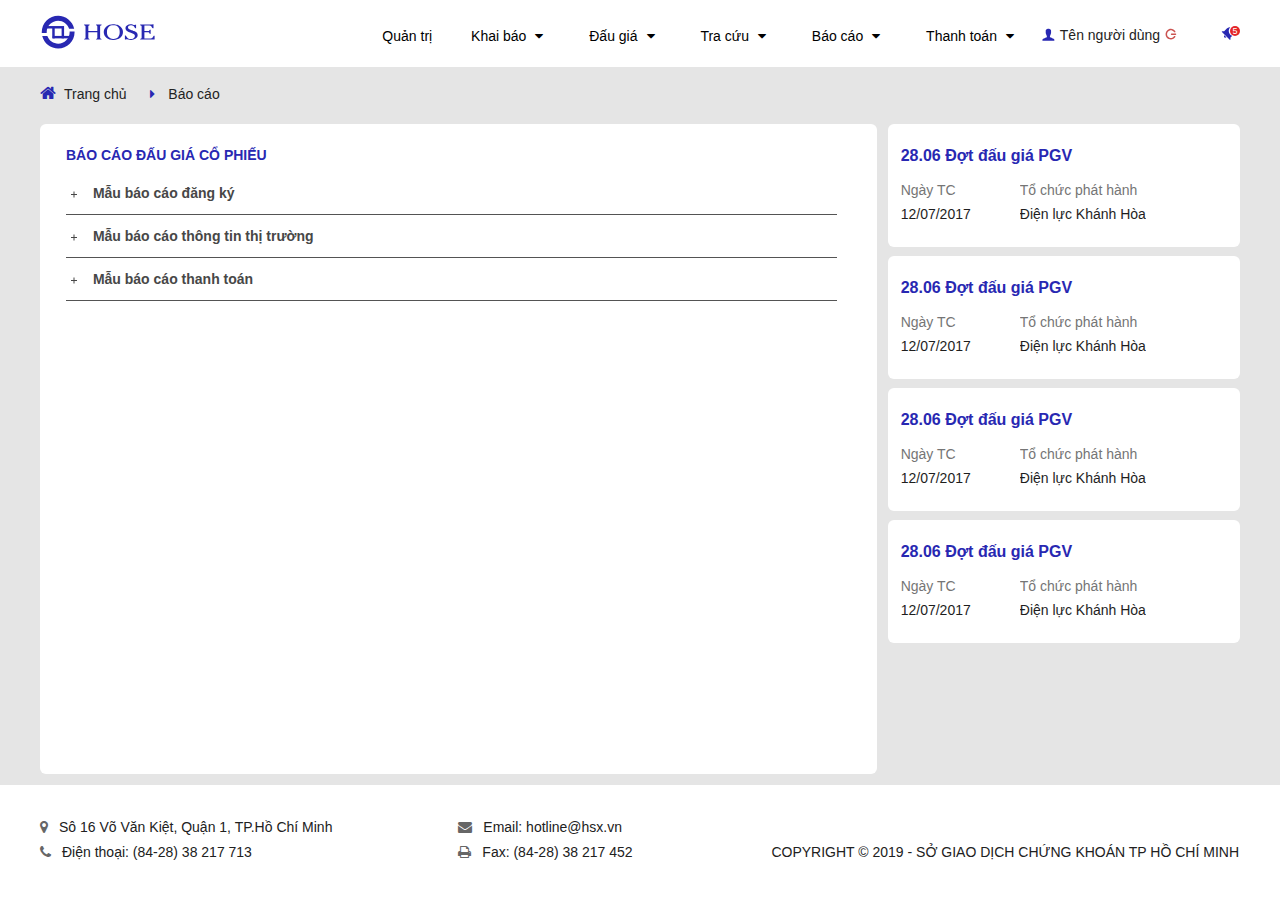
<file: report.html>
<!doctype html>
<html lang="vi">
<head>
    <meta charset="UTF-8">
    <meta name="viewport"
          content="width=device-width, user-scalable=no, initial-scale=1.0, maximum-scale=1.0, minimum-scale=1.0">
    <meta http-equiv="X-UA-Compatible" content="ie=edge">
    <title>Hose</title>

    <link rel="icon" href="images/Group58.png" />
    <link rel="stylesheet" href="libs/css/bootstrap.min.css">
    <link rel="stylesheet" href="libs/css/font-awesome.css">
    <link rel="stylesheet" href="libs/css/animate.css">
    <link rel="stylesheet" href="libs/css/daterangepicker.css">
    <link rel="stylesheet" href="libs/css/select2.css">
    <link rel="stylesheet" href="libs/css/datepicker.min.css">

    <link rel="stylesheet" href="sass/main.css">

    <script type="text/javascript" src="libs/js/jquery-1.11.1.min.js"></script>
    <script type="text/javascript" src="libs/js/bootstrap.min.js"></script>
    <script type="text/javascript" src="libs/js/moment.min.js"></script>
    <script type="text/javascript" src="libs/js/daterangepicker.min.js"></script>
    <script type="text/javascript" src="libs/js/datepicker.min.js"></script>
    <script type="text/javascript" src="libs/js/datepicker.en.js"></script>
    <script type="text/javascript" src="libs/js/select2.full.min.js"></script>
    <script type="text/javascript" src="libs/js/script.js"></script>
    <script type="text/javascript" src="libs/js/wow.js"></script>
    <script>
        new WOW().init();
    </script>
</head>
<body>
<div id="wrapper">
    <header id="header" class="fixed2">
        <nav id="main-nav">
            <div class="container">
                <div class="logo pull-left">
                    <h1><a href="#">
                        <svg width="116" height="34" viewBox="0 0 117 35" fill="none" xmlns="http://www.w3.org/2000/svg">
                            <path d="M29.2974 17.7151C29.2939 20.8454 28.0485 23.8466 25.835 26.0601C23.6215 28.2736 20.6206 29.5187 17.4902 29.5221C15.0497 29.5191 12.6698 28.7609 10.6772 27.3517C8.6847 25.9425 7.17724 23.9511 6.36133 21.651H1.07324C1.96166 25.3375 4.06319 28.6185 7.04053 30.9669C10.0179 33.3153 13.6982 34.5949 17.4902 34.6001C21.9672 34.5961 26.2596 32.8158 29.4253 29.6501C32.591 26.4845 34.371 22.192 34.375 17.7151C34.375 17.5021 34.3674 17.2921 34.3594 17.0811H29.2793C29.2913 17.2911 29.2974 17.5024 29.2974 17.7151Z" fill="#2828B2"/>
                            <path d="M5.68408 17.7151C5.68752 14.585 6.93269 11.584 9.146 9.37073C11.3593 7.15742 14.3601 5.9125 17.4902 5.90906C19.9766 5.91211 22.3985 6.69894 24.4121 8.15759C26.4257 9.61624 27.9282 11.6725 28.7061 14.0341H33.9663C33.1243 10.2913 31.0349 6.9461 28.041 4.54749C25.0471 2.14887 21.3265 0.839461 17.4902 0.834106C13.0133 0.838078 8.72087 2.61824 5.55518 5.78394C2.38948 8.94963 0.608952 13.2422 0.60498 17.7191C0.60498 18.0191 0.614395 18.314 0.629395 18.608H5.72021C5.69921 18.31 5.68408 18.0151 5.68408 17.7151Z" fill="#2828B2"/>
                            <path d="M23.584 11.368H4.604V13.907H23.584V11.368Z" fill="#2828B2"/>
                            <path d="M30.5033 21.524H11.9043V24.063H30.5033V21.524Z" fill="#2828B2"/>
                            <path d="M13.935 13.399H11.396V24.063H13.935V13.399Z" fill="#2828B2"/>
                            <path d="M23.5839 13.399H21.0449V24.063H23.5839V13.399Z" fill="#2828B2"/>
                            <path d="M48.5312 16.5551H57.793V11.822C57.7969 11.6108 57.7395 11.403 57.6274 11.2239C57.5154 11.0447 57.3538 10.902 57.1621 10.8131C56.7414 10.6258 56.5309 10.436 56.5303 10.244V9.82507H62.1582V10.244C62.1582 10.466 61.9581 10.6414 61.5581 10.77C61.4588 10.8207 61.3558 10.8639 61.25 10.899C61.0698 10.9787 60.9112 11.1 60.7871 11.2531C60.6901 11.4981 60.6516 11.7624 60.6743 12.025V23.146C60.65 23.409 60.6885 23.674 60.7871 23.9191C60.9112 24.0721 61.0698 24.1934 61.25 24.2731C61.278 24.2871 61.3293 24.311 61.4043 24.343L61.5859 24.4231C61.9699 24.5518 62.1621 24.7201 62.1621 24.9281V25.3461H56.5342V24.9281C56.5342 24.7201 56.7447 24.5233 57.166 24.338C57.3716 24.2402 57.5425 24.0819 57.6553 23.8842C57.7681 23.6864 57.8178 23.4588 57.7974 23.2321V17.811H48.5352V23.2321C48.5167 23.4586 48.5669 23.6855 48.6797 23.8829C48.7925 24.0803 48.9624 24.2389 49.167 24.338C49.587 24.524 49.7977 24.7208 49.7983 24.9281V25.3461H44.1841V24.9281C44.1841 24.7128 44.3666 24.5444 44.7319 24.4231C44.8253 24.3798 44.9001 24.3463 44.9561 24.323C45.0121 24.2997 45.054 24.2817 45.082 24.269C45.2569 24.1867 45.411 24.0657 45.5322 23.915C45.6382 23.672 45.6815 23.4062 45.6582 23.1421V12.021C45.6823 11.764 45.6389 11.5051 45.5322 11.27C45.4048 11.1202 45.2524 10.9934 45.082 10.895C44.9721 10.8589 44.8647 10.8159 44.7603 10.7661C44.3763 10.6374 44.1841 10.4621 44.1841 10.2401V9.82104H49.8262V10.2401C49.8262 10.4621 49.6595 10.6374 49.3262 10.7661C49.1848 10.8374 49.0957 10.8804 49.0591 10.895C48.9085 10.9802 48.7752 11.0928 48.666 11.2271C48.5602 11.4321 48.5164 11.6635 48.54 11.8931V16.551L48.5312 16.5551Z" fill="#2828B2"/>
                            <path d="M64.417 17.582C64.3922 16.4696 64.6284 15.3669 65.1065 14.3622C65.5845 13.3574 66.2911 12.4785 67.1699 11.796C69.2173 10.2474 71.7393 9.45821 74.3042 9.56309C75.0065 9.56006 75.7082 9.60506 76.4043 9.69797C77.04 9.78414 77.6672 9.92406 78.2793 10.1161C78.857 10.2975 79.418 10.5273 79.957 10.8031C80.4829 11.0757 80.9794 11.4013 81.439 11.775C82.3204 12.4607 83.0296 13.3427 83.5098 14.3509C83.99 15.3591 84.2281 16.4655 84.2051 17.582C84.228 18.6985 83.99 19.8049 83.5098 20.8131C83.0296 21.8213 82.3203 22.7033 81.439 23.389C79.3857 24.9257 76.8669 25.7102 74.3042 25.6111C71.7379 25.7133 69.2156 24.92 67.1699 23.367C66.2877 22.6878 65.579 21.8097 65.1006 20.8044C64.6222 19.7991 64.3877 18.695 64.417 17.582ZM74.311 10.53C73.424 10.4826 72.537 10.6202 71.7061 10.9341C70.8751 11.2479 70.1186 11.7311 69.4844 12.353C68.2596 13.7573 67.6389 15.5884 67.7573 17.448C67.6198 19.3705 68.2284 21.272 69.457 22.7571C70.0864 23.3951 70.8458 23.8902 71.6836 24.2086C72.5214 24.527 73.4177 24.6611 74.312 24.602C75.2003 24.6596 76.0907 24.5267 76.9233 24.2121C77.756 23.8976 78.5119 23.4086 79.1401 22.7781C80.3568 21.3292 80.9662 19.4658 80.8403 17.578C80.9663 15.6902 80.3569 13.8269 79.1401 12.378C78.5153 11.7413 77.7602 11.247 76.9268 10.9288C76.0934 10.6106 75.2012 10.4759 74.311 10.534V10.53Z" fill="#2828B2"/>
                            <path d="M86.1841 25.2822V21.1522H86.8159C87.1333 21.1522 87.4374 21.4521 87.728 22.0521C87.7645 22.1435 87.8093 22.2316 87.8613 22.3151C87.9123 22.3971 87.9469 22.4561 87.9609 22.4921C88.3423 23.1936 88.9173 23.7708 89.6172 24.1551C90.3692 24.5492 91.2106 24.7411 92.0591 24.7121C93.1704 24.7558 94.2677 24.4501 95.1963 23.8381C95.5713 23.6092 95.8819 23.2889 96.0991 22.907C96.3164 22.5252 96.4328 22.0944 96.438 21.6551C96.4471 21.3092 96.3817 20.9654 96.2461 20.647C96.1105 20.3287 95.9081 20.0432 95.6523 19.8101C94.6317 19.0911 93.4981 18.5476 92.2983 18.2021C90.7251 17.7775 89.2446 17.0633 87.9331 16.0961C87.5693 15.7838 87.28 15.3942 87.0859 14.9559C86.8918 14.5175 86.7977 14.0413 86.811 13.5621C86.8006 12.9966 86.9313 12.4376 87.1909 11.9351C87.4505 11.4327 87.8311 11.0027 88.2983 10.6841C89.4469 9.89462 90.8221 9.50199 92.2144 9.56609C93.0258 9.56856 93.8312 9.7037 94.5991 9.96612C95.0615 10.1482 95.5415 10.2823 96.0312 10.3661C96.1362 10.3682 96.2391 10.3378 96.3262 10.2791C96.4242 10.2244 96.5099 10.1502 96.5781 10.0611H97.7012V13.6611H97.126C96.9407 13.654 96.7653 13.5772 96.6343 13.4461C96.4702 13.2789 96.3326 13.0873 96.2271 12.8781C95.9143 12.1241 95.4 11.4709 94.7402 10.9902C94.071 10.5923 93.2999 10.3982 92.522 10.4321C91.7181 10.4055 90.9287 10.6472 90.2773 11.1191C90.0019 11.312 89.7775 11.569 89.6235 11.868C89.4695 12.1669 89.3903 12.4989 89.3931 12.8351C89.3931 13.8651 90.5907 14.7874 92.9854 15.6021C93.2474 15.6881 93.46 15.7591 93.624 15.8171C93.788 15.8751 93.9243 15.9171 94.0312 15.9621C94.1382 16.0071 94.2582 16.0421 94.3892 16.0851C94.8852 16.2571 95.3107 16.4214 95.666 16.5781C96.0213 16.7347 96.3696 16.9014 96.7109 17.0781C97.0245 17.2363 97.3275 17.4154 97.6172 17.6141C97.8357 17.761 98.0371 17.932 98.2173 18.1241C98.5676 18.4636 98.8456 18.8705 99.0347 19.3202C99.2237 19.77 99.32 20.2533 99.3174 20.7411C99.3251 21.406 99.1574 22.0613 98.832 22.6412C98.4513 23.2775 97.9369 23.8235 97.3242 24.2411C95.8374 25.2207 94.079 25.705 92.3003 25.6251C91.3384 25.623 90.3807 25.4967 89.4512 25.2491C88.5532 24.9991 88.0948 24.8738 88.0762 24.8731C87.9077 24.8622 87.7388 24.8917 87.584 24.9592C87.4682 25.0492 87.373 25.1627 87.3042 25.2922L86.1841 25.2822Z" fill="#2828B2"/>
                            <path d="M112.021 19.432C111.958 19.4284 111.896 19.4112 111.841 19.3815C111.785 19.3518 111.736 19.3103 111.698 19.26C111.584 19.0812 111.499 18.8859 111.445 18.681C111.347 18.3773 111.167 18.1063 110.926 17.8971C110.668 17.7441 110.369 17.6742 110.07 17.697H106.27V24.2771H111.476C112.235 24.307 112.995 24.2089 113.722 23.9871C114.223 23.7891 114.653 23.4452 114.957 23C115.105 22.7 115.236 22.3919 115.35 22.077C115.499 21.64 115.701 21.411 115.95 21.39L116.764 21.347V25.347H101.916V24.9291C101.911 24.8357 101.941 24.7438 102 24.671C102.125 24.5579 102.274 24.4736 102.435 24.4241C102.48 24.3981 102.527 24.3767 102.576 24.3601L102.688 24.317C102.725 24.303 102.767 24.288 102.814 24.274C103.004 24.1948 103.17 24.0648 103.292 23.8981C103.409 23.5981 103.452 23.2743 103.418 22.9541V12.2201C103.448 11.9068 103.405 11.5906 103.292 11.297C103.164 11.1301 103.001 10.9936 102.814 10.8971L102.463 10.7681C102.304 10.719 102.156 10.6388 102.028 10.5321C101.988 10.496 101.957 10.4509 101.937 10.4005C101.918 10.3501 101.91 10.2958 101.916 10.2421V9.823H112.874C113.332 9.823 113.796 9.8017 114.265 9.75903C114.727 9.71942 115.186 9.65468 115.641 9.56506V13.644L114.982 13.6011C114.626 13.5804 114.308 13.305 114.028 12.775C113.904 12.5296 113.763 12.293 113.607 12.067C113.325 11.638 112.911 11.3134 112.427 11.1431C111.704 10.9525 110.957 10.8696 110.21 10.8971H106.267V16.5531H110.067C110.362 16.574 110.656 16.5185 110.923 16.3921C111.156 16.2576 111.339 16.0502 111.442 15.802C111.51 15.6405 111.605 15.4918 111.723 15.3621C111.809 15.2993 111.911 15.2622 112.018 15.255H112.705V19.4301L112.021 19.432Z" fill="#2828B2"/>
                        </svg>
                    </a></h1>
                </div>
                <!--menu-mb-->
                <button class="nav-toggle">
                    <div class="icon-menu">
                        <span class="line line-1"></span>
                        <span class="line line-2"></span>
                        <span class="line line-3"></span>
                    </div>
                </button>
                <div class="utiliti pull-right">
                    <ul class="menu">
                        <li class="view-hide-mb">
                            <div class="user-manager-block">
                                <svg width="13" height="13" class="icon-user" viewBox="0 0 14 14" fill="none" xmlns="http://www.w3.org/2000/svg">
                                    <path d="M13.3252 13.631H0.462869C0.455244 13.1833 0.477833 12.7357 0.53074 12.291C0.619407 11.845 1.52381 11.298 3.24314 10.6501C3.51214 10.5611 3.83482 10.45 4.21482 10.315C4.53716 10.2299 4.84226 10.0884 5.11521 9.897C5.23896 9.61844 5.28504 9.31172 5.249 9.00906V8.80899C5.24112 8.52023 5.13553 8.24273 4.9492 8.022C4.69059 7.61175 4.52985 7.14745 4.47996 6.66506C4.44817 6.47557 4.38008 6.29391 4.27976 6.13003C4.14906 5.87906 4.05905 5.60904 4.01219 5.32998C3.946 5.14693 3.94028 4.94749 3.99607 4.76101C4.03499 4.65237 4.06311 4.5402 4.08006 4.42605C4.03539 4.06872 3.99045 3.69997 3.94578 3.31997C3.9431 3.01315 4.00123 2.70883 4.11619 2.42434C4.23115 2.13986 4.40109 1.88083 4.61619 1.66201C4.9036 1.35115 5.25783 1.10975 5.65232 0.95608C6.04682 0.802406 6.47109 0.740516 6.89304 0.77505C7.31515 0.740585 7.73961 0.802537 8.13426 0.956202C8.5289 1.10987 8.88322 1.35119 9.17088 1.66201C9.60445 2.1044 9.84496 2.70056 9.83982 3.31997C9.79516 3.69997 9.7507 4.06872 9.70603 4.42605C9.72272 4.54025 9.75085 4.65245 9.79002 4.76101C9.84553 4.94753 9.83981 5.14688 9.7739 5.32998C9.72682 5.60899 9.63633 5.87896 9.50584 6.13003C9.4052 6.29375 9.33757 6.47548 9.30613 6.66506C9.25601 7.14725 9.09564 7.61143 8.83787 8.022C8.65126 8.24257 8.54563 8.52016 8.53806 8.80899C8.53806 9.47899 8.60577 9.85902 8.73777 9.94802C9.27306 10.1899 9.8213 10.4022 10.3799 10.584C10.4337 10.6107 10.4895 10.6331 10.5469 10.651C12.2662 11.299 13.1704 11.846 13.2597 12.292L13.3252 13.631Z" fill="#2828B2"/>
                                </svg>
                                <a href="#" class="name-user">Tên người dùng</a>
                                <a href="login.html" class="btn-logout-id"><svg width="12" height="12" class="icon-log-out" viewBox="0 0 14 14" fill="none" xmlns="http://www.w3.org/2000/svg">
                                    <path d="M12.0448 10.607C11.4859 11.4622 10.7249 12.1662 9.82894 12.657C8.9213 13.156 7.90083 13.4136 6.86508 13.405C6.04827 13.4183 5.23726 13.2641 4.48226 12.9521C3.72727 12.6402 3.04414 12.1769 2.47494 11.5909C1.88876 11.0217 1.42511 10.3384 1.11312 9.58324C0.801139 8.82805 0.647474 8.01693 0.660975 7.19994C0.647493 6.3831 0.801136 5.57215 1.11312 4.81713C1.42511 4.0621 1.88879 3.37911 2.47494 2.81005C3.04386 2.22371 3.72671 1.76011 4.48178 1.44811C5.23684 1.13611 6.04821 0.982242 6.86508 0.99596C7.90088 0.986922 8.92146 1.24456 9.82894 1.74401C10.7251 2.23405 11.4862 2.93785 12.0448 3.79296C12.1347 3.9336 12.1828 4.09708 12.1829 4.26403C12.187 4.38156 12.1667 4.49861 12.1239 4.60814C12.081 4.71768 12.0166 4.81735 11.9339 4.90099C11.8505 4.98399 11.751 5.04903 11.6414 5.09203C11.5319 5.13503 11.4143 5.15507 11.2967 5.15099C11.1297 5.15045 10.9666 5.10219 10.826 5.01195C10.7407 4.96184 10.6656 4.89604 10.6048 4.81798C10.5858 4.81798 10.5677 4.79893 10.5487 4.76293L10.5218 4.708C10.36 4.48426 10.1841 4.27109 9.99496 4.06993C9.5897 3.65094 9.10262 3.31952 8.56429 3.09594C8.02597 2.87235 7.44793 2.76141 6.86508 2.77001C6.28238 2.76143 5.70402 2.87235 5.16586 3.09594C4.62769 3.31953 4.14075 3.65097 3.73568 4.06993C3.31664 4.47516 2.98515 4.96202 2.76156 5.50035C2.53797 6.03869 2.42722 6.61708 2.43588 7.19994C2.4271 7.78281 2.53796 8.36129 2.76156 8.89965C2.98516 9.438 3.31655 9.9248 3.73568 10.3299C4.14075 10.7489 4.62769 11.0805 5.16586 11.3041C5.70402 11.5277 6.28238 11.6386 6.86508 11.63C7.44793 11.6386 8.02597 11.5277 8.56429 11.3041C9.10262 11.0805 9.5897 10.7489 9.99496 10.3299C10.184 10.129 10.3598 9.91627 10.5218 9.69298C10.5523 9.65819 10.5801 9.62112 10.6048 9.58202C10.6659 9.50425 10.741 9.43838 10.826 9.38793C10.9667 9.29804 11.1298 9.25022 11.2967 9.24999C11.4143 9.24596 11.5314 9.26601 11.641 9.30883C11.7505 9.35164 11.8503 9.41634 11.9339 9.49901C12.0167 9.58258 12.0815 9.68219 12.1244 9.79174C12.1672 9.90129 12.1871 10.0184 12.1829 10.136C12.1829 10.3029 12.1349 10.4665 12.0448 10.607ZM7.11508 7.83702C7.03208 7.75357 6.96667 7.65398 6.92367 7.54442C6.88067 7.43486 6.861 7.31757 6.86508 7.19994C6.861 7.08231 6.88067 6.96514 6.92367 6.85558C6.96667 6.74602 7.03208 6.64643 7.11508 6.56298C7.19861 6.48016 7.298 6.41537 7.40756 6.37255C7.51711 6.32972 7.63424 6.30974 7.75179 6.31395H12.1829C12.3006 6.30984 12.418 6.32985 12.5277 6.37267C12.6374 6.41549 12.7368 6.48023 12.8206 6.56298C12.9033 6.64662 12.9683 6.74629 13.0111 6.85582C13.0539 6.96536 13.0737 7.08241 13.0697 7.19994C13.0737 7.31747 13.0539 7.43465 13.0111 7.54418C12.9683 7.65371 12.9033 7.75338 12.8206 7.83702C12.737 7.9201 12.6374 7.98506 12.5277 8.02806C12.4179 8.07106 12.3007 8.09118 12.1829 8.08702H7.75179C7.63415 8.09128 7.51714 8.0712 7.40756 8.02819C7.29797 7.98518 7.19842 7.92017 7.11508 7.83702Z" fill="#CB5350"/>
                                </svg>
                                </a>
                            </div>
                        </li>
                        <li>
                            <a href="#">Quản trị</a>
                        </li>
                        <li class="drop-down has-dropdown">
                            <a href="insert-auction.html">Khai báo<i class="fa fa-sort-down"></i></a>
                            <ul class="nav-dropdown">
                                <li><a href="#">Đấu giá trong hệ thống</a></li>
                                <li><a href="#">Đấu giá trong hệ thống</a></li>
                                <li><a href="#">Đấu giá trong hệ thống</a></li>
                                <li><a href="#">Đấu giá trong hệ thống</a></li>
                                <li><a href="#">Đấu giá trong hệ thống</a></li>
                            </ul>
                        </li>
                        <li class="drop-down has-dropdown">
                            <a href="#">Đấu giá<i class="fa fa-sort-down"></i></a>
                            <ul class="nav-dropdown">
                                <li><a href="#">Đấu giá trong hệ thống</a></li>
                                <li><a href="#">Đấu giá trong hệ thống</a></li>
                                <li><a href="#">Đấu giá trong hệ thống</a></li>
                                <li><a href="#">Đấu giá trong hệ thống</a></li>
                                <li><a href="#">Đấu giá trong hệ thống</a></li>
                            </ul>
                        </li>
                        <li class="drop-down has-dropdown">
                            <a href="search.html">Tra cứu<i class="fa fa-sort-down"></i></a>
                            <ul class="nav-dropdown">
                                <li><a href="#">Đấu giá trong hệ thống</a></li>
                                <li><a href="#">Đấu giá trong hệ thống</a></li>
                                <li><a href="#">Đấu giá trong hệ thống</a></li>
                                <li><a href="#">Đấu giá trong hệ thống</a></li>
                                <li><a href="#">Đấu giá trong hệ thống</a></li>
                            </ul>
                        </li>
                        <li class="drop-down has-dropdown">
                            <a href="report.html">Báo cáo<i class="fa fa-sort-down"></i></a>
                            <ul class="nav-dropdown">
                                <li><a href="#">Đấu giá trong hệ thống</a></li>
                                <li><a href="#">Đấu giá trong hệ thống</a></li>
                                <li><a href="#">Đấu giá trong hệ thống</a></li>
                                <li><a href="#">Đấu giá trong hệ thống</a></li>
                                <li><a href="#">Đấu giá trong hệ thống</a></li>
                            </ul>
                        </li>
                        <li class="drop-down has-dropdown">
                            <a href="pay.html">Thanh toán<i class="fa fa-sort-down"></i></a>
                            <ul class="nav-dropdown">
                                <li><a href="#">Đấu giá trong hệ thống</a></li>
                                <li><a href="#">Đấu giá trong hệ thống</a></li>
                                <li><a href="#">Đấu giá trong hệ thống</a></li>
                                <li><a href="#">Đấu giá trong hệ thống</a></li>
                                <li><a href="#">Đấu giá trong hệ thống</a></li>
                            </ul>
                        </li>
                    </ul>
                    <div class="user-manager">
                        <div class="user-manager-block">
                            <svg width="13" height="13" class="icon-user" viewBox="0 0 14 14" fill="none" xmlns="http://www.w3.org/2000/svg">
                                <path d="M13.3252 13.631H0.462869C0.455244 13.1833 0.477833 12.7357 0.53074 12.291C0.619407 11.845 1.52381 11.298 3.24314 10.6501C3.51214 10.5611 3.83482 10.45 4.21482 10.315C4.53716 10.2299 4.84226 10.0884 5.11521 9.897C5.23896 9.61844 5.28504 9.31172 5.249 9.00906V8.80899C5.24112 8.52023 5.13553 8.24273 4.9492 8.022C4.69059 7.61175 4.52985 7.14745 4.47996 6.66506C4.44817 6.47557 4.38008 6.29391 4.27976 6.13003C4.14906 5.87906 4.05905 5.60904 4.01219 5.32998C3.946 5.14693 3.94028 4.94749 3.99607 4.76101C4.03499 4.65237 4.06311 4.5402 4.08006 4.42605C4.03539 4.06872 3.99045 3.69997 3.94578 3.31997C3.9431 3.01315 4.00123 2.70883 4.11619 2.42434C4.23115 2.13986 4.40109 1.88083 4.61619 1.66201C4.9036 1.35115 5.25783 1.10975 5.65232 0.95608C6.04682 0.802406 6.47109 0.740516 6.89304 0.77505C7.31515 0.740585 7.73961 0.802537 8.13426 0.956202C8.5289 1.10987 8.88322 1.35119 9.17088 1.66201C9.60445 2.1044 9.84496 2.70056 9.83982 3.31997C9.79516 3.69997 9.7507 4.06872 9.70603 4.42605C9.72272 4.54025 9.75085 4.65245 9.79002 4.76101C9.84553 4.94753 9.83981 5.14688 9.7739 5.32998C9.72682 5.60899 9.63633 5.87896 9.50584 6.13003C9.4052 6.29375 9.33757 6.47548 9.30613 6.66506C9.25601 7.14725 9.09564 7.61143 8.83787 8.022C8.65126 8.24257 8.54563 8.52016 8.53806 8.80899C8.53806 9.47899 8.60577 9.85902 8.73777 9.94802C9.27306 10.1899 9.8213 10.4022 10.3799 10.584C10.4337 10.6107 10.4895 10.6331 10.5469 10.651C12.2662 11.299 13.1704 11.846 13.2597 12.292L13.3252 13.631Z" fill="#2828B2"/>
                            </svg>
                            <a href="#" class="name-user">Tên người dùng</a>
                            <a href="login.html" class="btn-logout-id"><svg width="12" height="12" class="icon-log-out" viewBox="0 0 14 14" fill="none" xmlns="http://www.w3.org/2000/svg">
                                <path d="M12.0448 10.607C11.4859 11.4622 10.7249 12.1662 9.82894 12.657C8.9213 13.156 7.90083 13.4136 6.86508 13.405C6.04827 13.4183 5.23726 13.2641 4.48226 12.9521C3.72727 12.6402 3.04414 12.1769 2.47494 11.5909C1.88876 11.0217 1.42511 10.3384 1.11312 9.58324C0.801139 8.82805 0.647474 8.01693 0.660975 7.19994C0.647493 6.3831 0.801136 5.57215 1.11312 4.81713C1.42511 4.0621 1.88879 3.37911 2.47494 2.81005C3.04386 2.22371 3.72671 1.76011 4.48178 1.44811C5.23684 1.13611 6.04821 0.982242 6.86508 0.99596C7.90088 0.986922 8.92146 1.24456 9.82894 1.74401C10.7251 2.23405 11.4862 2.93785 12.0448 3.79296C12.1347 3.9336 12.1828 4.09708 12.1829 4.26403C12.187 4.38156 12.1667 4.49861 12.1239 4.60814C12.081 4.71768 12.0166 4.81735 11.9339 4.90099C11.8505 4.98399 11.751 5.04903 11.6414 5.09203C11.5319 5.13503 11.4143 5.15507 11.2967 5.15099C11.1297 5.15045 10.9666 5.10219 10.826 5.01195C10.7407 4.96184 10.6656 4.89604 10.6048 4.81798C10.5858 4.81798 10.5677 4.79893 10.5487 4.76293L10.5218 4.708C10.36 4.48426 10.1841 4.27109 9.99496 4.06993C9.5897 3.65094 9.10262 3.31952 8.56429 3.09594C8.02597 2.87235 7.44793 2.76141 6.86508 2.77001C6.28238 2.76143 5.70402 2.87235 5.16586 3.09594C4.62769 3.31953 4.14075 3.65097 3.73568 4.06993C3.31664 4.47516 2.98515 4.96202 2.76156 5.50035C2.53797 6.03869 2.42722 6.61708 2.43588 7.19994C2.4271 7.78281 2.53796 8.36129 2.76156 8.89965C2.98516 9.438 3.31655 9.9248 3.73568 10.3299C4.14075 10.7489 4.62769 11.0805 5.16586 11.3041C5.70402 11.5277 6.28238 11.6386 6.86508 11.63C7.44793 11.6386 8.02597 11.5277 8.56429 11.3041C9.10262 11.0805 9.5897 10.7489 9.99496 10.3299C10.184 10.129 10.3598 9.91627 10.5218 9.69298C10.5523 9.65819 10.5801 9.62112 10.6048 9.58202C10.6659 9.50425 10.741 9.43838 10.826 9.38793C10.9667 9.29804 11.1298 9.25022 11.2967 9.24999C11.4143 9.24596 11.5314 9.26601 11.641 9.30883C11.7505 9.35164 11.8503 9.41634 11.9339 9.49901C12.0167 9.58258 12.0815 9.68219 12.1244 9.79174C12.1672 9.90129 12.1871 10.0184 12.1829 10.136C12.1829 10.3029 12.1349 10.4665 12.0448 10.607ZM7.11508 7.83702C7.03208 7.75357 6.96667 7.65398 6.92367 7.54442C6.88067 7.43486 6.861 7.31757 6.86508 7.19994C6.861 7.08231 6.88067 6.96514 6.92367 6.85558C6.96667 6.74602 7.03208 6.64643 7.11508 6.56298C7.19861 6.48016 7.298 6.41537 7.40756 6.37255C7.51711 6.32972 7.63424 6.30974 7.75179 6.31395H12.1829C12.3006 6.30984 12.418 6.32985 12.5277 6.37267C12.6374 6.41549 12.7368 6.48023 12.8206 6.56298C12.9033 6.64662 12.9683 6.74629 13.0111 6.85582C13.0539 6.96536 13.0737 7.08241 13.0697 7.19994C13.0737 7.31747 13.0539 7.43465 13.0111 7.54418C12.9683 7.65371 12.9033 7.75338 12.8206 7.83702C12.737 7.9201 12.6374 7.98506 12.5277 8.02806C12.4179 8.07106 12.3007 8.09118 12.1829 8.08702H7.75179C7.63415 8.09128 7.51714 8.0712 7.40756 8.02819C7.29797 7.98518 7.19842 7.92017 7.11508 7.83702Z" fill="#CB5350"/>
                            </svg>
                            </a>
                        </div>
                    </div>
                    <div class="notification">
                        <a href="#">
                            <svg width="12" height="14" viewBox="0 0 13 15" fill="none" xmlns="http://www.w3.org/2000/svg">
                                <path d="M8.38379 4.12196C8.38363 3.38709 8.52932 2.65954 8.81201 1.98121C9.0947 1.30289 9.50877 0.687323 10.0308 0.170057C9.7516 0.154863 9.47175 0.162505 9.19385 0.193006C8.10092 0.295748 7.07995 0.782598 6.31201 1.56703L3.40381 4.47499L1.29102 4.50099L0.754883 5.03602L9.729 14.01L10.2632 13.475L10.2891 11.359L12.228 9.42006C11.1115 9.05344 10.1389 8.344 9.44873 7.39283C8.75861 6.44167 8.38593 5.29711 8.38379 4.12196Z" fill="#2828B2"/>
                                <path d="M3.24106 10.046C3.23256 10.242 3.26536 10.4375 3.33774 10.6199C3.41012 10.8022 3.52038 10.9672 3.66098 11.104C3.79811 11.2445 3.96291 11.3546 4.14536 11.4271C4.3278 11.4997 4.52389 11.533 4.72006 11.525C4.91706 11.5238 5.11177 11.4838 5.29331 11.4072C5.47484 11.3307 5.63926 11.2192 5.77768 11.079L3.68588 8.98804C3.54495 9.12584 3.43271 9.29036 3.35629 9.47205C3.27987 9.65374 3.24099 9.84891 3.24106 10.046Z" fill="#2828B2"/>
                            </svg>
                            <span class="number-noti">5</span>
                        </a>
                    </div>
                </div>
            </div>
        </nav>
    </header>
    <!--end header-->
    <main id="main" class="bg-smoke">
        <div class="section-report-auction">
            <div class="container">
                <div class="bread-crumb">
                    <span class="icon-home"><i class="fa fa-home"></i><a href="#">Trang chủ</a></span>
                    <span class="icon-space"><i class="fa fa-caret-right"></i></span>
                    <span><a href="#">Báo cáo</a></span>
                </div>
                <div class="row-pc-5 clearfix">
                    <div class="col-custom-70">
                        <div class="form-enter-infoinsert fx-height-rp">
                            <h3 class="title-heading-rp">báo cáo đấu giá cổ phiếu</h3>
                            <ul class="dropdown-form-rp">
                                <li class="item-form-rp">
                                    <div class="name-rp"><svg class="plus-line" width="6" height="7" viewBox="0 0 6 7" fill="none" xmlns="http://www.w3.org/2000/svg">
                                        <path d="M6 3H0V4H6V3Z" fill="#474747"/>
                                        <path d="M3.5 0.5H2.5V6.5H3.5V0.5Z" fill="#474747"/>
                                        </svg>
                                        <svg class="minus-line" width="6" height="1" viewBox="0 0 6 1" fill="none" xmlns="http://www.w3.org/2000/svg">
                                            <path d="M6 0H0V1H6V0Z" fill="#2828B2"/>
                                        </svg>
                                        Mẫu báo cáo đăng ký</div>
                                   <ul class="nav-form-rp">
                                       <li><a href="#">Phiếu đăng ký đấu giá ( Mau dung cho cac ca nhan to chuc nuoc ngoai</a></li>
                                       <li><a href="#">Phiếu đăng ký đấu giá ( Mau dung cho cac ca nhan to chuc nuoc ngoai</a></li>
                                       <li><a href="#">Phiếu đăng ký đấu giá ( Mau dung cho cac ca nhan to chuc nuoc ngoai</a></li>
                                       <li><a href="#">Phiếu đăng ký đấu giá ( Mau dung cho cac ca nhan to chuc nuoc ngoai</a></li>
                                   </ul>
                                </li>
                                <li class="item-form-rp">
                                    <div class="name-rp">
                                        <svg class="plus-line" width="6" height="7" viewBox="0 0 6 7" fill="none" xmlns="http://www.w3.org/2000/svg">
                                        <path d="M6 3H0V4H6V3Z" fill="#474747"/>
                                        <path d="M3.5 0.5H2.5V6.5H3.5V0.5Z" fill="#474747"/>
                                        </svg>
                                        <svg class="minus-line" width="6" height="1" viewBox="0 0 6 1" fill="none" xmlns="http://www.w3.org/2000/svg">
                                            <path d="M6 0H0V1H6V0Z" fill="#2828B2"/>
                                        </svg>
                                        Mẫu báo cáo thông tin thị trường</div>
                                    <ul class="nav-form-rp">
                                        <li><a href="#">Phiếu đăng ký đấu giá ( Mau dung cho cac ca nhan to chuc nuoc ngoai</a></li>
                                        <li><a href="#">Phiếu đăng ký đấu giá ( Mau dung cho cac ca nhan to chuc nuoc ngoai</a></li>
                                        <li><a href="#">Phiếu đăng ký đấu giá ( Mau dung cho cac ca nhan to chuc nuoc ngoai</a></li>
                                        <li><a href="#">Phiếu đăng ký đấu giá ( Mau dung cho cac ca nhan to chuc nuoc ngoai</a></li>
                                    </ul>
                                </li>
                                <li class="item-form-rp">
                                    <div class="name-rp"><svg class="plus-line" width="6" height="7" viewBox="0 0 6 7" fill="none" xmlns="http://www.w3.org/2000/svg">
                                        <path d="M6 3H0V4H6V3Z" fill="#474747"/>
                                        <path d="M3.5 0.5H2.5V6.5H3.5V0.5Z" fill="#474747"/>
                                        </svg>
                                        <svg class="minus-line" width="6" height="1" viewBox="0 0 6 1" fill="none" xmlns="http://www.w3.org/2000/svg">
                                            <path d="M6 0H0V1H6V0Z" fill="#2828B2"/>
                                        </svg>
                                        Mẫu báo cáo thanh toán</div>
                                    <ul class="nav-form-rp">
                                        <li><a href="#">Phiếu đăng ký đấu giá ( Mau dung cho cac ca nhan to chuc nuoc ngoai</a></li>
                                        <li><a href="#">Phiếu đăng ký đấu giá ( Mau dung cho cac ca nhan to chuc nuoc ngoai</a></li>
                                        <li><a href="#">Phiếu đăng ký đấu giá ( Mau dung cho cac ca nhan to chuc nuoc ngoai</a></li>
                                        <li><a href="#">Phiếu đăng ký đấu giá ( Mau dung cho cac ca nhan to chuc nuoc ngoai</a></li>
                                    </ul>
                                </li>
                            </ul>
                        </div>
                    </div>
                    <div class="col-custom-30">
                        <ul class="item-sidebar-suggestion">
                            <li>
                                <h3 class="name-auction-sug"><a href="#">28.06 Đợt đấu giá PGV</a></h3>
                                <ul class="clearfix">
                                    <li>
                                        <span class="txt-date-ogani">Ngày TC</span>
                                        <span>12/07/2017</span>
                                    </li>
                                    <li>
                                        <span class="txt-opani-reased">Tổ chức phát hành</span>
                                        <span>Điện lực Khánh Hòa</span>
                                    </li>
                                </ul>
                            </li>
                            <li>
                                <h3 class="name-auction-sug"><a href="#">28.06 Đợt đấu giá PGV</a></h3>
                                <ul class="clearfix">
                                    <li>
                                        <span class="txt-date-ogani">Ngày TC</span>
                                        <span>12/07/2017</span>
                                    </li>
                                    <li>
                                        <span class="txt-opani-reased">Tổ chức phát hành</span>
                                        <span>Điện lực Khánh Hòa</span>
                                    </li>
                                </ul>
                            </li>
                            <li>
                                <h3 class="name-auction-sug"><a href="#">28.06 Đợt đấu giá PGV</a></h3>
                                <ul class="clearfix">
                                    <li>
                                        <span class="txt-date-ogani">Ngày TC</span>
                                        <span>12/07/2017</span>
                                    </li>
                                    <li>
                                        <span class="txt-opani-reased">Tổ chức phát hành</span>
                                        <span>Điện lực Khánh Hòa</span>
                                    </li>
                                </ul>
                            </li>
                            <li>
                                <h3 class="name-auction-sug"><a href="#">28.06 Đợt đấu giá PGV</a></h3>
                                <ul class="clearfix">
                                    <li>
                                        <span class="txt-date-ogani">Ngày TC</span>
                                        <span>12/07/2017</span>
                                    </li>
                                    <li>
                                        <span class="txt-opani-reased">Tổ chức phát hành</span>
                                        <span>Điện lực Khánh Hòa</span>
                                    </li>
                                </ul>
                            </li>

                        </ul>
                    </div>
                </div>
            </div>
        </div>
    </main>

    <!--end main-->
    <footer id="footer" class="foot-main">
        <div class="container">
            <ul class="item-info-us clearfix">
                <li>
                    <span><i class="fa fa-map-marker"></i>Sô 16 Võ Văn Kiệt, Quận 1, TP.Hồ Chí Minh</span>
                    <span><i class="fa fa-phone"></i>Điện thoại: (84-28) 38 217 713 </span>
                </li>
                <li>
                    <span><i class="fa fa-envelope"></i>Email: hotline@hsx.vn</span>
                    <span><i class="fa fa-print"></i>Fax: (84-28) 38 217 452</span>
                </li>
                <li>
                    <span></span>
                    <span>COPYRIGHT © 2019 - SỞ GIAO DỊCH CHỨNG KHOÁN TP HỒ CHÍ MINH</span>
                </li>
            </ul>
        </div>
        <a href="#" id="back-to-top"><i class="fa fa-angle-up"></i></a>

    </footer>
    <!--end footer-->
</div>

</body>
</html>
</file>
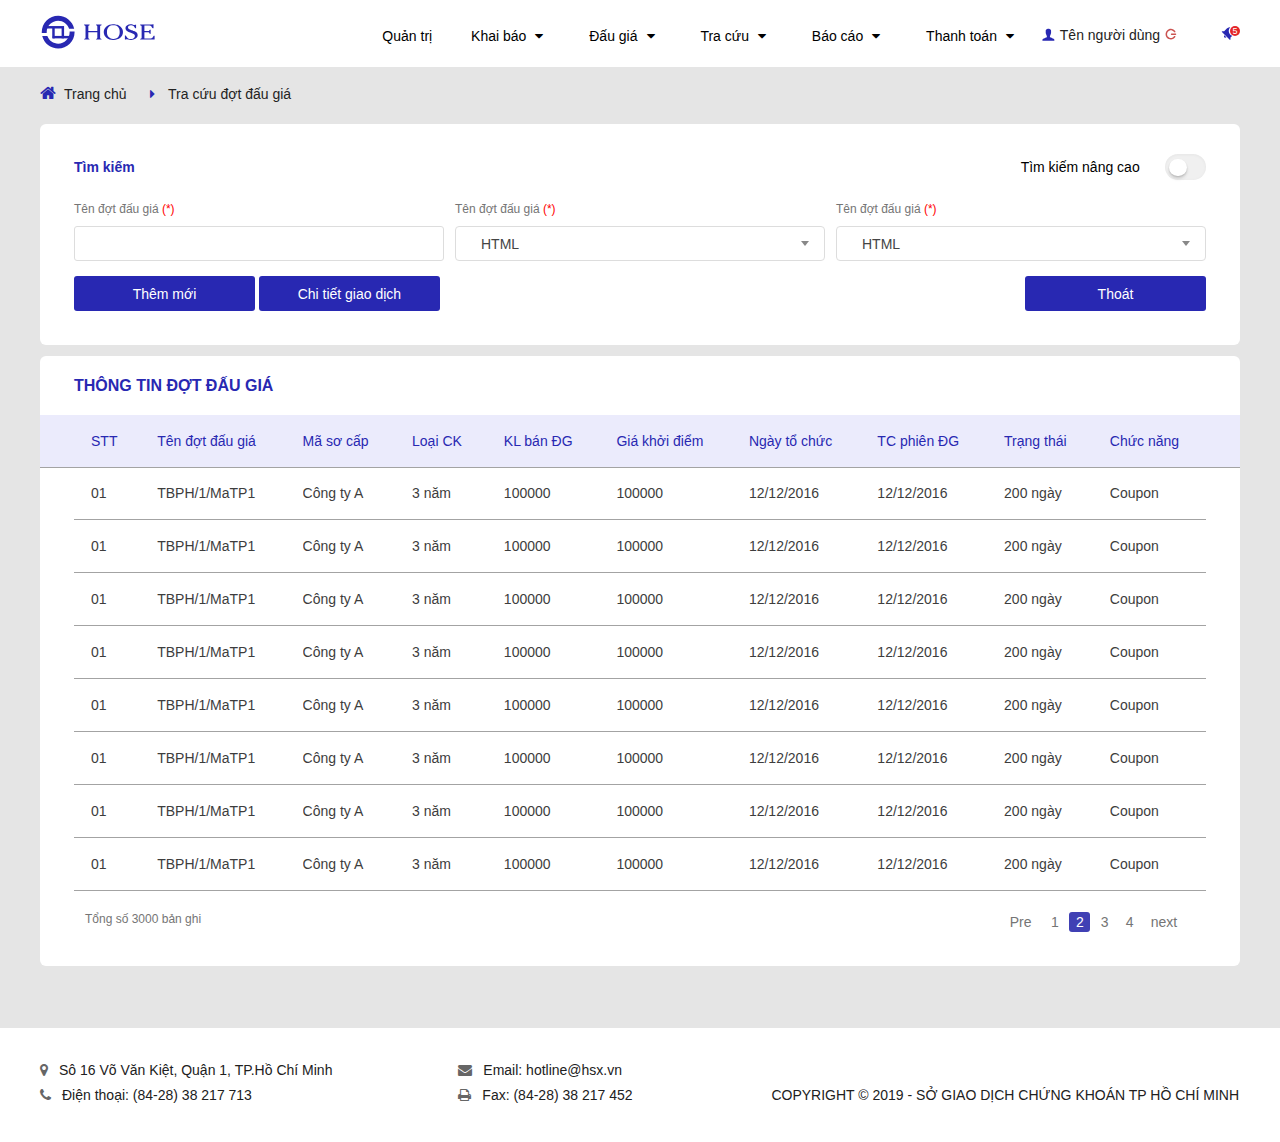
<file: search.html>
<!doctype html>
<html lang="vi">
<head>
    <meta charset="UTF-8">
    <meta name="viewport"
          content="width=device-width, user-scalable=no, initial-scale=1.0, maximum-scale=1.0, minimum-scale=1.0">
    <meta http-equiv="X-UA-Compatible" content="ie=edge">
    <title>Hose</title>

    <link rel="icon" href="images/Group58.png" />
    <link rel="stylesheet" href="libs/css/bootstrap.min.css">
    <link rel="stylesheet" href="libs/css/font-awesome.css">
    <link rel="stylesheet" href="libs/css/animate.css">
    <link rel="stylesheet" href="libs/css/daterangepicker.css">
    <link rel="stylesheet" href="libs/css/select2.css">
    <link rel="stylesheet" href="libs/css/datepicker.min.css">

    <link rel="stylesheet" href="sass/main.css">
    <script type="text/javascript" src="libs/js/jquery-1.11.1.min.js"></script>
    <script type="text/javascript" src="libs/js/bootstrap.min.js"></script>
    <script type="text/javascript" src="libs/js/moment.min.js"></script>
    <script type="text/javascript" src="libs/js/daterangepicker.min.js"></script>
    <script type="text/javascript" src="libs/js/datepicker.min.js"></script>
    <script type="text/javascript" src="libs/js/datepicker.en.js"></script>
    <script type="text/javascript" src="libs/js/select2.full.min.js"></script>
    <script type="text/javascript" src="libs/js/script.js"></script>
    <script type="text/javascript" src="libs/js/wow.js"></script>
    <script>
        new WOW().init();
    </script>
</head>
<body class="cs-drop">
<div id="wrapper">
    <header id="header" class="fixed2">
        <nav id="main-nav">
            <div class="container">
                <div class="logo pull-left">
                    <h1><a href="#">
                        <svg width="116" height="34" viewBox="0 0 117 35" fill="none" xmlns="http://www.w3.org/2000/svg">
                            <path d="M29.2974 17.7151C29.2939 20.8454 28.0485 23.8466 25.835 26.0601C23.6215 28.2736 20.6206 29.5187 17.4902 29.5221C15.0497 29.5191 12.6698 28.7609 10.6772 27.3517C8.6847 25.9425 7.17724 23.9511 6.36133 21.651H1.07324C1.96166 25.3375 4.06319 28.6185 7.04053 30.9669C10.0179 33.3153 13.6982 34.5949 17.4902 34.6001C21.9672 34.5961 26.2596 32.8158 29.4253 29.6501C32.591 26.4845 34.371 22.192 34.375 17.7151C34.375 17.5021 34.3674 17.2921 34.3594 17.0811H29.2793C29.2913 17.2911 29.2974 17.5024 29.2974 17.7151Z" fill="#2828B2"/>
                            <path d="M5.68408 17.7151C5.68752 14.585 6.93269 11.584 9.146 9.37073C11.3593 7.15742 14.3601 5.9125 17.4902 5.90906C19.9766 5.91211 22.3985 6.69894 24.4121 8.15759C26.4257 9.61624 27.9282 11.6725 28.7061 14.0341H33.9663C33.1243 10.2913 31.0349 6.9461 28.041 4.54749C25.0471 2.14887 21.3265 0.839461 17.4902 0.834106C13.0133 0.838078 8.72087 2.61824 5.55518 5.78394C2.38948 8.94963 0.608952 13.2422 0.60498 17.7191C0.60498 18.0191 0.614395 18.314 0.629395 18.608H5.72021C5.69921 18.31 5.68408 18.0151 5.68408 17.7151Z" fill="#2828B2"/>
                            <path d="M23.584 11.368H4.604V13.907H23.584V11.368Z" fill="#2828B2"/>
                            <path d="M30.5033 21.524H11.9043V24.063H30.5033V21.524Z" fill="#2828B2"/>
                            <path d="M13.935 13.399H11.396V24.063H13.935V13.399Z" fill="#2828B2"/>
                            <path d="M23.5839 13.399H21.0449V24.063H23.5839V13.399Z" fill="#2828B2"/>
                            <path d="M48.5312 16.5551H57.793V11.822C57.7969 11.6108 57.7395 11.403 57.6274 11.2239C57.5154 11.0447 57.3538 10.902 57.1621 10.8131C56.7414 10.6258 56.5309 10.436 56.5303 10.244V9.82507H62.1582V10.244C62.1582 10.466 61.9581 10.6414 61.5581 10.77C61.4588 10.8207 61.3558 10.8639 61.25 10.899C61.0698 10.9787 60.9112 11.1 60.7871 11.2531C60.6901 11.4981 60.6516 11.7624 60.6743 12.025V23.146C60.65 23.409 60.6885 23.674 60.7871 23.9191C60.9112 24.0721 61.0698 24.1934 61.25 24.2731C61.278 24.2871 61.3293 24.311 61.4043 24.343L61.5859 24.4231C61.9699 24.5518 62.1621 24.7201 62.1621 24.9281V25.3461H56.5342V24.9281C56.5342 24.7201 56.7447 24.5233 57.166 24.338C57.3716 24.2402 57.5425 24.0819 57.6553 23.8842C57.7681 23.6864 57.8178 23.4588 57.7974 23.2321V17.811H48.5352V23.2321C48.5167 23.4586 48.5669 23.6855 48.6797 23.8829C48.7925 24.0803 48.9624 24.2389 49.167 24.338C49.587 24.524 49.7977 24.7208 49.7983 24.9281V25.3461H44.1841V24.9281C44.1841 24.7128 44.3666 24.5444 44.7319 24.4231C44.8253 24.3798 44.9001 24.3463 44.9561 24.323C45.0121 24.2997 45.054 24.2817 45.082 24.269C45.2569 24.1867 45.411 24.0657 45.5322 23.915C45.6382 23.672 45.6815 23.4062 45.6582 23.1421V12.021C45.6823 11.764 45.6389 11.5051 45.5322 11.27C45.4048 11.1202 45.2524 10.9934 45.082 10.895C44.9721 10.8589 44.8647 10.8159 44.7603 10.7661C44.3763 10.6374 44.1841 10.4621 44.1841 10.2401V9.82104H49.8262V10.2401C49.8262 10.4621 49.6595 10.6374 49.3262 10.7661C49.1848 10.8374 49.0957 10.8804 49.0591 10.895C48.9085 10.9802 48.7752 11.0928 48.666 11.2271C48.5602 11.4321 48.5164 11.6635 48.54 11.8931V16.551L48.5312 16.5551Z" fill="#2828B2"/>
                            <path d="M64.417 17.582C64.3922 16.4696 64.6284 15.3669 65.1065 14.3622C65.5845 13.3574 66.2911 12.4785 67.1699 11.796C69.2173 10.2474 71.7393 9.45821 74.3042 9.56309C75.0065 9.56006 75.7082 9.60506 76.4043 9.69797C77.04 9.78414 77.6672 9.92406 78.2793 10.1161C78.857 10.2975 79.418 10.5273 79.957 10.8031C80.4829 11.0757 80.9794 11.4013 81.439 11.775C82.3204 12.4607 83.0296 13.3427 83.5098 14.3509C83.99 15.3591 84.2281 16.4655 84.2051 17.582C84.228 18.6985 83.99 19.8049 83.5098 20.8131C83.0296 21.8213 82.3203 22.7033 81.439 23.389C79.3857 24.9257 76.8669 25.7102 74.3042 25.6111C71.7379 25.7133 69.2156 24.92 67.1699 23.367C66.2877 22.6878 65.579 21.8097 65.1006 20.8044C64.6222 19.7991 64.3877 18.695 64.417 17.582ZM74.311 10.53C73.424 10.4826 72.537 10.6202 71.7061 10.9341C70.8751 11.2479 70.1186 11.7311 69.4844 12.353C68.2596 13.7573 67.6389 15.5884 67.7573 17.448C67.6198 19.3705 68.2284 21.272 69.457 22.7571C70.0864 23.3951 70.8458 23.8902 71.6836 24.2086C72.5214 24.527 73.4177 24.6611 74.312 24.602C75.2003 24.6596 76.0907 24.5267 76.9233 24.2121C77.756 23.8976 78.5119 23.4086 79.1401 22.7781C80.3568 21.3292 80.9662 19.4658 80.8403 17.578C80.9663 15.6902 80.3569 13.8269 79.1401 12.378C78.5153 11.7413 77.7602 11.247 76.9268 10.9288C76.0934 10.6106 75.2012 10.4759 74.311 10.534V10.53Z" fill="#2828B2"/>
                            <path d="M86.1841 25.2822V21.1522H86.8159C87.1333 21.1522 87.4374 21.4521 87.728 22.0521C87.7645 22.1435 87.8093 22.2316 87.8613 22.3151C87.9123 22.3971 87.9469 22.4561 87.9609 22.4921C88.3423 23.1936 88.9173 23.7708 89.6172 24.1551C90.3692 24.5492 91.2106 24.7411 92.0591 24.7121C93.1704 24.7558 94.2677 24.4501 95.1963 23.8381C95.5713 23.6092 95.8819 23.2889 96.0991 22.907C96.3164 22.5252 96.4328 22.0944 96.438 21.6551C96.4471 21.3092 96.3817 20.9654 96.2461 20.647C96.1105 20.3287 95.9081 20.0432 95.6523 19.8101C94.6317 19.0911 93.4981 18.5476 92.2983 18.2021C90.7251 17.7775 89.2446 17.0633 87.9331 16.0961C87.5693 15.7838 87.28 15.3942 87.0859 14.9559C86.8918 14.5175 86.7977 14.0413 86.811 13.5621C86.8006 12.9966 86.9313 12.4376 87.1909 11.9351C87.4505 11.4327 87.8311 11.0027 88.2983 10.6841C89.4469 9.89462 90.8221 9.50199 92.2144 9.56609C93.0258 9.56856 93.8312 9.7037 94.5991 9.96612C95.0615 10.1482 95.5415 10.2823 96.0312 10.3661C96.1362 10.3682 96.2391 10.3378 96.3262 10.2791C96.4242 10.2244 96.5099 10.1502 96.5781 10.0611H97.7012V13.6611H97.126C96.9407 13.654 96.7653 13.5772 96.6343 13.4461C96.4702 13.2789 96.3326 13.0873 96.2271 12.8781C95.9143 12.1241 95.4 11.4709 94.7402 10.9902C94.071 10.5923 93.2999 10.3982 92.522 10.4321C91.7181 10.4055 90.9287 10.6472 90.2773 11.1191C90.0019 11.312 89.7775 11.569 89.6235 11.868C89.4695 12.1669 89.3903 12.4989 89.3931 12.8351C89.3931 13.8651 90.5907 14.7874 92.9854 15.6021C93.2474 15.6881 93.46 15.7591 93.624 15.8171C93.788 15.8751 93.9243 15.9171 94.0312 15.9621C94.1382 16.0071 94.2582 16.0421 94.3892 16.0851C94.8852 16.2571 95.3107 16.4214 95.666 16.5781C96.0213 16.7347 96.3696 16.9014 96.7109 17.0781C97.0245 17.2363 97.3275 17.4154 97.6172 17.6141C97.8357 17.761 98.0371 17.932 98.2173 18.1241C98.5676 18.4636 98.8456 18.8705 99.0347 19.3202C99.2237 19.77 99.32 20.2533 99.3174 20.7411C99.3251 21.406 99.1574 22.0613 98.832 22.6412C98.4513 23.2775 97.9369 23.8235 97.3242 24.2411C95.8374 25.2207 94.079 25.705 92.3003 25.6251C91.3384 25.623 90.3807 25.4967 89.4512 25.2491C88.5532 24.9991 88.0948 24.8738 88.0762 24.8731C87.9077 24.8622 87.7388 24.8917 87.584 24.9592C87.4682 25.0492 87.373 25.1627 87.3042 25.2922L86.1841 25.2822Z" fill="#2828B2"/>
                            <path d="M112.021 19.432C111.958 19.4284 111.896 19.4112 111.841 19.3815C111.785 19.3518 111.736 19.3103 111.698 19.26C111.584 19.0812 111.499 18.8859 111.445 18.681C111.347 18.3773 111.167 18.1063 110.926 17.8971C110.668 17.7441 110.369 17.6742 110.07 17.697H106.27V24.2771H111.476C112.235 24.307 112.995 24.2089 113.722 23.9871C114.223 23.7891 114.653 23.4452 114.957 23C115.105 22.7 115.236 22.3919 115.35 22.077C115.499 21.64 115.701 21.411 115.95 21.39L116.764 21.347V25.347H101.916V24.9291C101.911 24.8357 101.941 24.7438 102 24.671C102.125 24.5579 102.274 24.4736 102.435 24.4241C102.48 24.3981 102.527 24.3767 102.576 24.3601L102.688 24.317C102.725 24.303 102.767 24.288 102.814 24.274C103.004 24.1948 103.17 24.0648 103.292 23.8981C103.409 23.5981 103.452 23.2743 103.418 22.9541V12.2201C103.448 11.9068 103.405 11.5906 103.292 11.297C103.164 11.1301 103.001 10.9936 102.814 10.8971L102.463 10.7681C102.304 10.719 102.156 10.6388 102.028 10.5321C101.988 10.496 101.957 10.4509 101.937 10.4005C101.918 10.3501 101.91 10.2958 101.916 10.2421V9.823H112.874C113.332 9.823 113.796 9.8017 114.265 9.75903C114.727 9.71942 115.186 9.65468 115.641 9.56506V13.644L114.982 13.6011C114.626 13.5804 114.308 13.305 114.028 12.775C113.904 12.5296 113.763 12.293 113.607 12.067C113.325 11.638 112.911 11.3134 112.427 11.1431C111.704 10.9525 110.957 10.8696 110.21 10.8971H106.267V16.5531H110.067C110.362 16.574 110.656 16.5185 110.923 16.3921C111.156 16.2576 111.339 16.0502 111.442 15.802C111.51 15.6405 111.605 15.4918 111.723 15.3621C111.809 15.2993 111.911 15.2622 112.018 15.255H112.705V19.4301L112.021 19.432Z" fill="#2828B2"/>
                        </svg>
                    </a></h1>
                </div>
                <!--menu-mb-->
                <button class="nav-toggle">
                    <div class="icon-menu">
                        <span class="line line-1"></span>
                        <span class="line line-2"></span>
                        <span class="line line-3"></span>
                    </div>
                </button>
                <div class="utiliti pull-right">
                    <ul class="menu">
                        <li class="view-hide-mb">
                            <div class="user-manager-block">
                                <svg width="13" height="13" class="icon-user" viewBox="0 0 14 14" fill="none" xmlns="http://www.w3.org/2000/svg">
                                    <path d="M13.3252 13.631H0.462869C0.455244 13.1833 0.477833 12.7357 0.53074 12.291C0.619407 11.845 1.52381 11.298 3.24314 10.6501C3.51214 10.5611 3.83482 10.45 4.21482 10.315C4.53716 10.2299 4.84226 10.0884 5.11521 9.897C5.23896 9.61844 5.28504 9.31172 5.249 9.00906V8.80899C5.24112 8.52023 5.13553 8.24273 4.9492 8.022C4.69059 7.61175 4.52985 7.14745 4.47996 6.66506C4.44817 6.47557 4.38008 6.29391 4.27976 6.13003C4.14906 5.87906 4.05905 5.60904 4.01219 5.32998C3.946 5.14693 3.94028 4.94749 3.99607 4.76101C4.03499 4.65237 4.06311 4.5402 4.08006 4.42605C4.03539 4.06872 3.99045 3.69997 3.94578 3.31997C3.9431 3.01315 4.00123 2.70883 4.11619 2.42434C4.23115 2.13986 4.40109 1.88083 4.61619 1.66201C4.9036 1.35115 5.25783 1.10975 5.65232 0.95608C6.04682 0.802406 6.47109 0.740516 6.89304 0.77505C7.31515 0.740585 7.73961 0.802537 8.13426 0.956202C8.5289 1.10987 8.88322 1.35119 9.17088 1.66201C9.60445 2.1044 9.84496 2.70056 9.83982 3.31997C9.79516 3.69997 9.7507 4.06872 9.70603 4.42605C9.72272 4.54025 9.75085 4.65245 9.79002 4.76101C9.84553 4.94753 9.83981 5.14688 9.7739 5.32998C9.72682 5.60899 9.63633 5.87896 9.50584 6.13003C9.4052 6.29375 9.33757 6.47548 9.30613 6.66506C9.25601 7.14725 9.09564 7.61143 8.83787 8.022C8.65126 8.24257 8.54563 8.52016 8.53806 8.80899C8.53806 9.47899 8.60577 9.85902 8.73777 9.94802C9.27306 10.1899 9.8213 10.4022 10.3799 10.584C10.4337 10.6107 10.4895 10.6331 10.5469 10.651C12.2662 11.299 13.1704 11.846 13.2597 12.292L13.3252 13.631Z" fill="#2828B2"/>
                                </svg>
                                <a href="#" class="name-user">Tên người dùng</a>
                                <a href="login.html" class="btn-logout-id"><svg width="12" height="12" class="icon-log-out" viewBox="0 0 14 14" fill="none" xmlns="http://www.w3.org/2000/svg">
                                    <path d="M12.0448 10.607C11.4859 11.4622 10.7249 12.1662 9.82894 12.657C8.9213 13.156 7.90083 13.4136 6.86508 13.405C6.04827 13.4183 5.23726 13.2641 4.48226 12.9521C3.72727 12.6402 3.04414 12.1769 2.47494 11.5909C1.88876 11.0217 1.42511 10.3384 1.11312 9.58324C0.801139 8.82805 0.647474 8.01693 0.660975 7.19994C0.647493 6.3831 0.801136 5.57215 1.11312 4.81713C1.42511 4.0621 1.88879 3.37911 2.47494 2.81005C3.04386 2.22371 3.72671 1.76011 4.48178 1.44811C5.23684 1.13611 6.04821 0.982242 6.86508 0.99596C7.90088 0.986922 8.92146 1.24456 9.82894 1.74401C10.7251 2.23405 11.4862 2.93785 12.0448 3.79296C12.1347 3.9336 12.1828 4.09708 12.1829 4.26403C12.187 4.38156 12.1667 4.49861 12.1239 4.60814C12.081 4.71768 12.0166 4.81735 11.9339 4.90099C11.8505 4.98399 11.751 5.04903 11.6414 5.09203C11.5319 5.13503 11.4143 5.15507 11.2967 5.15099C11.1297 5.15045 10.9666 5.10219 10.826 5.01195C10.7407 4.96184 10.6656 4.89604 10.6048 4.81798C10.5858 4.81798 10.5677 4.79893 10.5487 4.76293L10.5218 4.708C10.36 4.48426 10.1841 4.27109 9.99496 4.06993C9.5897 3.65094 9.10262 3.31952 8.56429 3.09594C8.02597 2.87235 7.44793 2.76141 6.86508 2.77001C6.28238 2.76143 5.70402 2.87235 5.16586 3.09594C4.62769 3.31953 4.14075 3.65097 3.73568 4.06993C3.31664 4.47516 2.98515 4.96202 2.76156 5.50035C2.53797 6.03869 2.42722 6.61708 2.43588 7.19994C2.4271 7.78281 2.53796 8.36129 2.76156 8.89965C2.98516 9.438 3.31655 9.9248 3.73568 10.3299C4.14075 10.7489 4.62769 11.0805 5.16586 11.3041C5.70402 11.5277 6.28238 11.6386 6.86508 11.63C7.44793 11.6386 8.02597 11.5277 8.56429 11.3041C9.10262 11.0805 9.5897 10.7489 9.99496 10.3299C10.184 10.129 10.3598 9.91627 10.5218 9.69298C10.5523 9.65819 10.5801 9.62112 10.6048 9.58202C10.6659 9.50425 10.741 9.43838 10.826 9.38793C10.9667 9.29804 11.1298 9.25022 11.2967 9.24999C11.4143 9.24596 11.5314 9.26601 11.641 9.30883C11.7505 9.35164 11.8503 9.41634 11.9339 9.49901C12.0167 9.58258 12.0815 9.68219 12.1244 9.79174C12.1672 9.90129 12.1871 10.0184 12.1829 10.136C12.1829 10.3029 12.1349 10.4665 12.0448 10.607ZM7.11508 7.83702C7.03208 7.75357 6.96667 7.65398 6.92367 7.54442C6.88067 7.43486 6.861 7.31757 6.86508 7.19994C6.861 7.08231 6.88067 6.96514 6.92367 6.85558C6.96667 6.74602 7.03208 6.64643 7.11508 6.56298C7.19861 6.48016 7.298 6.41537 7.40756 6.37255C7.51711 6.32972 7.63424 6.30974 7.75179 6.31395H12.1829C12.3006 6.30984 12.418 6.32985 12.5277 6.37267C12.6374 6.41549 12.7368 6.48023 12.8206 6.56298C12.9033 6.64662 12.9683 6.74629 13.0111 6.85582C13.0539 6.96536 13.0737 7.08241 13.0697 7.19994C13.0737 7.31747 13.0539 7.43465 13.0111 7.54418C12.9683 7.65371 12.9033 7.75338 12.8206 7.83702C12.737 7.9201 12.6374 7.98506 12.5277 8.02806C12.4179 8.07106 12.3007 8.09118 12.1829 8.08702H7.75179C7.63415 8.09128 7.51714 8.0712 7.40756 8.02819C7.29797 7.98518 7.19842 7.92017 7.11508 7.83702Z" fill="#CB5350"/>
                                </svg>
                                </a>
                            </div>
                        </li>
                        <li>
                            <a href="#">Quản trị</a>
                        </li>
                        <li class="drop-down has-dropdown">
                            <a href="insert-auction.html">Khai báo<i class="fa fa-sort-down"></i></a>
                            <ul class="nav-dropdown">
                                <li><a href="#">Đấu giá trong hệ thống</a></li>
                                <li><a href="#">Đấu giá trong hệ thống</a></li>
                                <li><a href="#">Đấu giá trong hệ thống</a></li>
                                <li><a href="#">Đấu giá trong hệ thống</a></li>
                                <li><a href="#">Đấu giá trong hệ thống</a></li>
                            </ul>
                        </li>
                        <li class="drop-down has-dropdown">
                            <a href="#">Đấu giá<i class="fa fa-sort-down"></i></a>
                            <ul class="nav-dropdown">
                                <li><a href="#">Đấu giá trong hệ thống</a></li>
                                <li><a href="#">Đấu giá trong hệ thống</a></li>
                                <li><a href="#">Đấu giá trong hệ thống</a></li>
                                <li><a href="#">Đấu giá trong hệ thống</a></li>
                                <li><a href="#">Đấu giá trong hệ thống</a></li>
                            </ul>
                        </li>
                        <li class="drop-down has-dropdown">
                            <a href="search.html">Tra cứu<i class="fa fa-sort-down"></i></a>
                            <ul class="nav-dropdown">
                                <li><a href="#">Đấu giá trong hệ thống</a></li>
                                <li><a href="#">Đấu giá trong hệ thống</a></li>
                                <li><a href="#">Đấu giá trong hệ thống</a></li>
                                <li><a href="#">Đấu giá trong hệ thống</a></li>
                                <li><a href="#">Đấu giá trong hệ thống</a></li>
                            </ul>
                        </li>
                        <li class="drop-down has-dropdown">
                            <a href="report.html">Báo cáo<i class="fa fa-sort-down"></i></a>
                            <ul class="nav-dropdown">
                                <li><a href="#">Đấu giá trong hệ thống</a></li>
                                <li><a href="#">Đấu giá trong hệ thống</a></li>
                                <li><a href="#">Đấu giá trong hệ thống</a></li>
                                <li><a href="#">Đấu giá trong hệ thống</a></li>
                                <li><a href="#">Đấu giá trong hệ thống</a></li>
                            </ul>
                        </li>
                        <li class="drop-down has-dropdown">
                            <a href="pay.html">Thanh toán<i class="fa fa-sort-down"></i></a>
                            <ul class="nav-dropdown">
                                <li><a href="#">Đấu giá trong hệ thống</a></li>
                                <li><a href="#">Đấu giá trong hệ thống</a></li>
                                <li><a href="#">Đấu giá trong hệ thống</a></li>
                                <li><a href="#">Đấu giá trong hệ thống</a></li>
                                <li><a href="#">Đấu giá trong hệ thống</a></li>
                            </ul>
                        </li>
                    </ul>
                    <div class="user-manager">
                        <div class="user-manager-block">
                            <svg width="13" height="13" class="icon-user" viewBox="0 0 14 14" fill="none" xmlns="http://www.w3.org/2000/svg">
                                <path d="M13.3252 13.631H0.462869C0.455244 13.1833 0.477833 12.7357 0.53074 12.291C0.619407 11.845 1.52381 11.298 3.24314 10.6501C3.51214 10.5611 3.83482 10.45 4.21482 10.315C4.53716 10.2299 4.84226 10.0884 5.11521 9.897C5.23896 9.61844 5.28504 9.31172 5.249 9.00906V8.80899C5.24112 8.52023 5.13553 8.24273 4.9492 8.022C4.69059 7.61175 4.52985 7.14745 4.47996 6.66506C4.44817 6.47557 4.38008 6.29391 4.27976 6.13003C4.14906 5.87906 4.05905 5.60904 4.01219 5.32998C3.946 5.14693 3.94028 4.94749 3.99607 4.76101C4.03499 4.65237 4.06311 4.5402 4.08006 4.42605C4.03539 4.06872 3.99045 3.69997 3.94578 3.31997C3.9431 3.01315 4.00123 2.70883 4.11619 2.42434C4.23115 2.13986 4.40109 1.88083 4.61619 1.66201C4.9036 1.35115 5.25783 1.10975 5.65232 0.95608C6.04682 0.802406 6.47109 0.740516 6.89304 0.77505C7.31515 0.740585 7.73961 0.802537 8.13426 0.956202C8.5289 1.10987 8.88322 1.35119 9.17088 1.66201C9.60445 2.1044 9.84496 2.70056 9.83982 3.31997C9.79516 3.69997 9.7507 4.06872 9.70603 4.42605C9.72272 4.54025 9.75085 4.65245 9.79002 4.76101C9.84553 4.94753 9.83981 5.14688 9.7739 5.32998C9.72682 5.60899 9.63633 5.87896 9.50584 6.13003C9.4052 6.29375 9.33757 6.47548 9.30613 6.66506C9.25601 7.14725 9.09564 7.61143 8.83787 8.022C8.65126 8.24257 8.54563 8.52016 8.53806 8.80899C8.53806 9.47899 8.60577 9.85902 8.73777 9.94802C9.27306 10.1899 9.8213 10.4022 10.3799 10.584C10.4337 10.6107 10.4895 10.6331 10.5469 10.651C12.2662 11.299 13.1704 11.846 13.2597 12.292L13.3252 13.631Z" fill="#2828B2"/>
                            </svg>
                            <a href="#" class="name-user">Tên người dùng</a>
                            <a href="login.html" class="btn-logout-id"><svg width="12" height="12" class="icon-log-out" viewBox="0 0 14 14" fill="none" xmlns="http://www.w3.org/2000/svg">
                                <path d="M12.0448 10.607C11.4859 11.4622 10.7249 12.1662 9.82894 12.657C8.9213 13.156 7.90083 13.4136 6.86508 13.405C6.04827 13.4183 5.23726 13.2641 4.48226 12.9521C3.72727 12.6402 3.04414 12.1769 2.47494 11.5909C1.88876 11.0217 1.42511 10.3384 1.11312 9.58324C0.801139 8.82805 0.647474 8.01693 0.660975 7.19994C0.647493 6.3831 0.801136 5.57215 1.11312 4.81713C1.42511 4.0621 1.88879 3.37911 2.47494 2.81005C3.04386 2.22371 3.72671 1.76011 4.48178 1.44811C5.23684 1.13611 6.04821 0.982242 6.86508 0.99596C7.90088 0.986922 8.92146 1.24456 9.82894 1.74401C10.7251 2.23405 11.4862 2.93785 12.0448 3.79296C12.1347 3.9336 12.1828 4.09708 12.1829 4.26403C12.187 4.38156 12.1667 4.49861 12.1239 4.60814C12.081 4.71768 12.0166 4.81735 11.9339 4.90099C11.8505 4.98399 11.751 5.04903 11.6414 5.09203C11.5319 5.13503 11.4143 5.15507 11.2967 5.15099C11.1297 5.15045 10.9666 5.10219 10.826 5.01195C10.7407 4.96184 10.6656 4.89604 10.6048 4.81798C10.5858 4.81798 10.5677 4.79893 10.5487 4.76293L10.5218 4.708C10.36 4.48426 10.1841 4.27109 9.99496 4.06993C9.5897 3.65094 9.10262 3.31952 8.56429 3.09594C8.02597 2.87235 7.44793 2.76141 6.86508 2.77001C6.28238 2.76143 5.70402 2.87235 5.16586 3.09594C4.62769 3.31953 4.14075 3.65097 3.73568 4.06993C3.31664 4.47516 2.98515 4.96202 2.76156 5.50035C2.53797 6.03869 2.42722 6.61708 2.43588 7.19994C2.4271 7.78281 2.53796 8.36129 2.76156 8.89965C2.98516 9.438 3.31655 9.9248 3.73568 10.3299C4.14075 10.7489 4.62769 11.0805 5.16586 11.3041C5.70402 11.5277 6.28238 11.6386 6.86508 11.63C7.44793 11.6386 8.02597 11.5277 8.56429 11.3041C9.10262 11.0805 9.5897 10.7489 9.99496 10.3299C10.184 10.129 10.3598 9.91627 10.5218 9.69298C10.5523 9.65819 10.5801 9.62112 10.6048 9.58202C10.6659 9.50425 10.741 9.43838 10.826 9.38793C10.9667 9.29804 11.1298 9.25022 11.2967 9.24999C11.4143 9.24596 11.5314 9.26601 11.641 9.30883C11.7505 9.35164 11.8503 9.41634 11.9339 9.49901C12.0167 9.58258 12.0815 9.68219 12.1244 9.79174C12.1672 9.90129 12.1871 10.0184 12.1829 10.136C12.1829 10.3029 12.1349 10.4665 12.0448 10.607ZM7.11508 7.83702C7.03208 7.75357 6.96667 7.65398 6.92367 7.54442C6.88067 7.43486 6.861 7.31757 6.86508 7.19994C6.861 7.08231 6.88067 6.96514 6.92367 6.85558C6.96667 6.74602 7.03208 6.64643 7.11508 6.56298C7.19861 6.48016 7.298 6.41537 7.40756 6.37255C7.51711 6.32972 7.63424 6.30974 7.75179 6.31395H12.1829C12.3006 6.30984 12.418 6.32985 12.5277 6.37267C12.6374 6.41549 12.7368 6.48023 12.8206 6.56298C12.9033 6.64662 12.9683 6.74629 13.0111 6.85582C13.0539 6.96536 13.0737 7.08241 13.0697 7.19994C13.0737 7.31747 13.0539 7.43465 13.0111 7.54418C12.9683 7.65371 12.9033 7.75338 12.8206 7.83702C12.737 7.9201 12.6374 7.98506 12.5277 8.02806C12.4179 8.07106 12.3007 8.09118 12.1829 8.08702H7.75179C7.63415 8.09128 7.51714 8.0712 7.40756 8.02819C7.29797 7.98518 7.19842 7.92017 7.11508 7.83702Z" fill="#CB5350"/>
                            </svg>
                            </a>
                        </div>
                    </div>
                    <div class="notification">
                        <a href="#">
                            <svg width="12" height="14" viewBox="0 0 13 15" fill="none" xmlns="http://www.w3.org/2000/svg">
                                <path d="M8.38379 4.12196C8.38363 3.38709 8.52932 2.65954 8.81201 1.98121C9.0947 1.30289 9.50877 0.687323 10.0308 0.170057C9.7516 0.154863 9.47175 0.162505 9.19385 0.193006C8.10092 0.295748 7.07995 0.782598 6.31201 1.56703L3.40381 4.47499L1.29102 4.50099L0.754883 5.03602L9.729 14.01L10.2632 13.475L10.2891 11.359L12.228 9.42006C11.1115 9.05344 10.1389 8.344 9.44873 7.39283C8.75861 6.44167 8.38593 5.29711 8.38379 4.12196Z" fill="#2828B2"/>
                                <path d="M3.24106 10.046C3.23256 10.242 3.26536 10.4375 3.33774 10.6199C3.41012 10.8022 3.52038 10.9672 3.66098 11.104C3.79811 11.2445 3.96291 11.3546 4.14536 11.4271C4.3278 11.4997 4.52389 11.533 4.72006 11.525C4.91706 11.5238 5.11177 11.4838 5.29331 11.4072C5.47484 11.3307 5.63926 11.2192 5.77768 11.079L3.68588 8.98804C3.54495 9.12584 3.43271 9.29036 3.35629 9.47205C3.27987 9.65374 3.24099 9.84891 3.24106 10.046Z" fill="#2828B2"/>
                            </svg>
                            <span class="number-noti">5</span>
                        </a>
                    </div>
                </div>
            </div>
        </nav>
    </header>
    <!--end header-->
    <main id="main" class="bg-smoke">
        <div class="section-search-auction">
            <div class="container">
                <div class="bread-crumb">
                    <span class="icon-home"><i class="fa fa-home"></i><a href="#">Trang chủ</a></span>
                    <span class="icon-space"><i class="fa fa-caret-right"></i></span>
                    <span><a href="#">Tra cứu đợt đấu giá</a></span>
                </div>

                <div class="form-enter-infoinsert pay-add-col">
                    <div class="search-box clearfix">
                        <h3 class="title-heading-rp pull-left">Tìm kiếm</h3>
                        <div class="search-box-detail pull-right">
                            <span>Tìm kiếm nâng cao</span>
                            <p class="btn-switch">
                                <input type="radio" id="yes" name="switch" class="btn-switch__radio btn-switch__radio_yes" />
                                <input type="radio" checked id="no" name="switch" class="btn-switch__radio btn-switch__radio_no" />
                                <label for="yes" class="btn-switch__label btn-switch__label_yes"><span class="btn-switch__txt"></span></label>								  <label for="no" class="btn-switch__label btn-switch__label_no"><span class="btn-switch__txt"></span></label>
                            </p>
                        </div>
                    </div>
                    <div class="row-pc-5 clearfix search-more">
                        <div class="col-cs-4">
                            <label for="#" class="lbl-item-info">Tên đợt đấu giá <span>(*)</span></label>
                            <input type="text" class="enter-data-info">
                        </div>
                        <div class="col-cs-4">
                            <label for="#" class="lbl-item-info">Tên đợt đấu giá <span>(*)</span></label>
                            <div class="dropdown-x">
                                <select name="#" class="btn-down-select">
                                    <option value="#">HTML</option>
                                    <option value="#">CSS</option>
                                    <option value="#">JAVASCRIPT</option>
                                </select>
                            </div>
                        </div>
                        <div class="col-cs-4">
                            <label for="#" class="lbl-item-info">Tên đợt đấu giá <span>(*)</span></label>
                            <div class="dropdown-x">
                                <select name="#" class="btn-down-select">
                                    <option value="#">HTML</option>
                                    <option value="#">CSS</option>
                                    <option value="#">JAVASCRIPT</option>
                                </select>
                            </div>
                        </div>
                    </div>
                    <div class="view-box-search">
                        <div class="row-pc-5 clearfix">
                            <div class="col-cs-4">
                                <label for="#" class="lbl-item-info">Tên đợt đấu giá <span>(*)</span></label>
                                <input type="text" class="enter-data-info">
                            </div>
                            <div class="col-cs-4">
                                <label for="#" class="lbl-item-info">Tên đợt đấu giá <span>(*)</span></label>
                                <div class="dropdown-x">
                                    <select name="#" class="btn-down-select">
                                        <option value="#">HTML</option>
                                        <option value="#">CSS</option>
                                        <option value="#">JAVASCRIPT</option>
                                    </select>
                                </div>
                            </div>
                            <div class="col-cs-4">
                                <label for="#" class="lbl-item-info">Tên đợt đấu giá <span>(*)</span></label>
                                <div class="dropdown-x">
                                    <select name="#" class="btn-down-select">
                                        <option value="#">HTML</option>
                                        <option value="#">CSS</option>
                                        <option value="#">JAVASCRIPT</option>
                                    </select>
                                </div>
                            </div>
                        </div>
                    </div>
                    <div class="utility-selects clearfix">
                        <div class="uti-left pull-left">
                            <button class="btn-main-pay-look">Thêm mới</button>
                            <button class="btn-main-pay-look">Chi tiết giao dịch</button>
                        </div>
                        <div class="uti-right pull-right">
                            <button class="btn-main-pay-look">Thoát</button>
                        </div>
                    </div>
                </div>
                <div class="form-info-auction-block">
                    <h3 class="title-auction-search">thông tin đợt đấu giá</h3>
                    <div class="table-content-wrap">
                        <div class="table-content">
                            <table class="tbl-info-auction">
                                <thead>
                                <tr>
                                    <th>STT</th>
                                    <th>Tên đợt đấu giá</th>
                                    <th>Mã sơ cấp</th>
                                    <th>Loại CK</th>
                                    <th>KL bán ĐG</th>
                                    <th>Giá khởi điểm</th>
                                    <th>Ngày tổ chức</th>
                                    <th>TC phiên ĐG</th>
                                    <th>Trạng thái</th>
                                    <th>Chức năng</th>
                                </tr>
                                </thead>
                                <tbody>
                                    <tr>
                                        <td><span data-toggle="tooltip" data-placement="top" title="01">01</span></td>
                                        <td><span data-toggle="tooltip" data-placement="top" title="TBPH/1/MaTP1">TBPH/1/MaTP1</span></td>
                                        <td><span data-toggle="tooltip" data-placement="top" title="Công ty A">Công ty A</span></td>
                                        <td><span data-toggle="tooltip" data-placement="top" title="3 năm">3 năm</span></td>
                                        <td><span data-toggle="tooltip" data-placement="top" title="100000">100000</span></td>
                                        <td><span data-toggle="tooltip" data-placement="top" title="100000">100000</span></td>
                                        <td><span data-toggle="tooltip" data-placement="top" title="12/12/2016">12/12/2016</span></td>
                                        <td><span data-toggle="tooltip" data-placement="top" title="12/12/2016">12/12/2016</span></td>
                                        <td><span data-toggle="tooltip" data-placement="top" title="200 ngày">200 ngày</span></td>
                                        <td><span data-toggle="tooltip" data-placement="top" title="Coupon">Coupon</span></td>
                                    </tr>
                                    <tr>
                                        <td><span data-toggle="tooltip" data-placement="top" title="01">01</span></td>
                                        <td><span data-toggle="tooltip" data-placement="top" title="TBPH/1/MaTP1">TBPH/1/MaTP1</span></td>
                                        <td><span data-toggle="tooltip" data-placement="top" title="Công ty A">Công ty A</span></td>
                                        <td><span data-toggle="tooltip" data-placement="top" title="3 năm">3 năm</span></td>
                                        <td><span data-toggle="tooltip" data-placement="top" title="100000">100000</span></td>
                                        <td><span data-toggle="tooltip" data-placement="top" title="100000">100000</span></td>
                                        <td><span data-toggle="tooltip" data-placement="top" title="12/12/2016">12/12/2016</span></td>
                                        <td><span data-toggle="tooltip" data-placement="top" title="12/12/2016">12/12/2016</span></td>
                                        <td><span data-toggle="tooltip" data-placement="top" title="200 ngày">200 ngày</span></td>
                                        <td><span data-toggle="tooltip" data-placement="top" title="Coupon">Coupon</span></td>
                                    </tr>
                                    <tr>
                                        <td><span data-toggle="tooltip" data-placement="top" title="01">01</span></td>
                                        <td><span data-toggle="tooltip" data-placement="top" title="TBPH/1/MaTP1">TBPH/1/MaTP1</span></td>
                                        <td><span data-toggle="tooltip" data-placement="top" title="Công ty A">Công ty A</span></td>
                                        <td><span data-toggle="tooltip" data-placement="top" title="3 năm">3 năm</span></td>
                                        <td><span data-toggle="tooltip" data-placement="top" title="100000">100000</span></td>
                                        <td><span data-toggle="tooltip" data-placement="top" title="100000">100000</span></td>
                                        <td><span data-toggle="tooltip" data-placement="top" title="12/12/2016">12/12/2016</span></td>
                                        <td><span data-toggle="tooltip" data-placement="top" title="12/12/2016">12/12/2016</span></td>
                                        <td><span data-toggle="tooltip" data-placement="top" title="200 ngày">200 ngày</span></td>
                                        <td><span data-toggle="tooltip" data-placement="top" title="Coupon">Coupon</span></td>
                                    </tr>
                                    <tr>
                                        <td><span data-toggle="tooltip" data-placement="top" title="01">01</span></td>
                                        <td><span data-toggle="tooltip" data-placement="top" title="TBPH/1/MaTP1">TBPH/1/MaTP1</span></td>
                                        <td><span data-toggle="tooltip" data-placement="top" title="Công ty A">Công ty A</span></td>
                                        <td><span data-toggle="tooltip" data-placement="top" title="3 năm">3 năm</span></td>
                                        <td><span data-toggle="tooltip" data-placement="top" title="100000">100000</span></td>
                                        <td><span data-toggle="tooltip" data-placement="top" title="100000">100000</span></td>
                                        <td><span data-toggle="tooltip" data-placement="top" title="12/12/2016">12/12/2016</span></td>
                                        <td><span data-toggle="tooltip" data-placement="top" title="12/12/2016">12/12/2016</span></td>
                                        <td><span data-toggle="tooltip" data-placement="top" title="200 ngày">200 ngày</span></td>
                                        <td><span data-toggle="tooltip" data-placement="top" title="Coupon">Coupon</span></td>
                                    </tr>
                                    <tr>
                                        <td><span data-toggle="tooltip" data-placement="top" title="01">01</span></td>
                                        <td><span data-toggle="tooltip" data-placement="top" title="TBPH/1/MaTP1">TBPH/1/MaTP1</span></td>
                                        <td><span data-toggle="tooltip" data-placement="top" title="Công ty A">Công ty A</span></td>
                                        <td><span data-toggle="tooltip" data-placement="top" title="3 năm">3 năm</span></td>
                                        <td><span data-toggle="tooltip" data-placement="top" title="100000">100000</span></td>
                                        <td><span data-toggle="tooltip" data-placement="top" title="100000">100000</span></td>
                                        <td><span data-toggle="tooltip" data-placement="top" title="12/12/2016">12/12/2016</span></td>
                                        <td><span data-toggle="tooltip" data-placement="top" title="12/12/2016">12/12/2016</span></td>
                                        <td><span data-toggle="tooltip" data-placement="top" title="200 ngày">200 ngày</span></td>
                                        <td><span data-toggle="tooltip" data-placement="top" title="Coupon">Coupon</span></td>
                                    </tr>
                                    <tr>
                                        <td><span data-toggle="tooltip" data-placement="top" title="01">01</span></td>
                                        <td><span data-toggle="tooltip" data-placement="top" title="TBPH/1/MaTP1">TBPH/1/MaTP1</span></td>
                                        <td><span data-toggle="tooltip" data-placement="top" title="Công ty A">Công ty A</span></td>
                                        <td><span data-toggle="tooltip" data-placement="top" title="3 năm">3 năm</span></td>
                                        <td><span data-toggle="tooltip" data-placement="top" title="100000">100000</span></td>
                                        <td><span data-toggle="tooltip" data-placement="top" title="100000">100000</span></td>
                                        <td><span data-toggle="tooltip" data-placement="top" title="12/12/2016">12/12/2016</span></td>
                                        <td><span data-toggle="tooltip" data-placement="top" title="12/12/2016">12/12/2016</span></td>
                                        <td><span data-toggle="tooltip" data-placement="top" title="200 ngày">200 ngày</span></td>
                                        <td><span data-toggle="tooltip" data-placement="top" title="Coupon">Coupon</span></td>
                                    </tr>
                                    <tr>
                                        <td><span data-toggle="tooltip" data-placement="top" title="01">01</span></td>
                                        <td><span data-toggle="tooltip" data-placement="top" title="TBPH/1/MaTP1">TBPH/1/MaTP1</span></td>
                                        <td><span data-toggle="tooltip" data-placement="top" title="Công ty A">Công ty A</span></td>
                                        <td><span data-toggle="tooltip" data-placement="top" title="3 năm">3 năm</span></td>
                                        <td><span data-toggle="tooltip" data-placement="top" title="100000">100000</span></td>
                                        <td><span data-toggle="tooltip" data-placement="top" title="100000">100000</span></td>
                                        <td><span data-toggle="tooltip" data-placement="top" title="12/12/2016">12/12/2016</span></td>
                                        <td><span data-toggle="tooltip" data-placement="top" title="12/12/2016">12/12/2016</span></td>
                                        <td><span data-toggle="tooltip" data-placement="top" title="200 ngày">200 ngày</span></td>
                                        <td><span data-toggle="tooltip" data-placement="top" title="Coupon">Coupon</span></td>
                                    </tr>
                                    <tr>
                                        <td><span data-toggle="tooltip" data-placement="top" title="01">01</span></td>
                                        <td><span data-toggle="tooltip" data-placement="top" title="TBPH/1/MaTP1">TBPH/1/MaTP1</span></td>
                                        <td><span data-toggle="tooltip" data-placement="top" title="Công ty A">Công ty A</span></td>
                                        <td><span data-toggle="tooltip" data-placement="top" title="3 năm">3 năm</span></td>
                                        <td><span data-toggle="tooltip" data-placement="top" title="100000">100000</span></td>
                                        <td><span data-toggle="tooltip" data-placement="top" title="100000">100000</span></td>
                                        <td><span data-toggle="tooltip" data-placement="top" title="12/12/2016">12/12/2016</span></td>
                                        <td><span data-toggle="tooltip" data-placement="top" title="12/12/2016">12/12/2016</span></td>
                                        <td><span data-toggle="tooltip" data-placement="top" title="200 ngày">200 ngày</span></td>
                                        <td><span data-toggle="tooltip" data-placement="top" title="Coupon">Coupon</span></td>
                                    </tr>

                                </tbody>

                            </table>
                        </div>
                    </div>
                    <div class="number-record clearfix">
                        <div class="txt-number-record pull-left">Tổng số 3000 bản ghi</div>
                        <div class="number-page pull-right">
                            <button class="pre-page">Pre</button>
                            <button class="number-page-element">1</button>
                            <button class="number-page-element active">2</button>
                            <button class="number-page-element">3</button>
                            <button class="number-page-element">4</button>
                            <button class="pre-page">next</button>
                        </div>
                    </div>
                </div>
            </div>
        </div>
    </main>

    <!--end main-->
    <footer id="footer">
        <div class="container">
            <ul class="item-info-us clearfix">
                <li>
                    <span><i class="fa fa-map-marker"></i>Sô 16 Võ Văn Kiệt, Quận 1, TP.Hồ Chí Minh</span>
                    <span><i class="fa fa-phone"></i>Điện thoại: (84-28) 38 217 713 </span>
                </li>
                <li>
                    <span><i class="fa fa-envelope"></i>Email: hotline@hsx.vn</span>
                    <span><i class="fa fa-print"></i>Fax: (84-28) 38 217 452</span>
                </li>
                <li>
                    <span></span>
                    <span>COPYRIGHT © 2019 - SỞ GIAO DỊCH CHỨNG KHOÁN TP HỒ CHÍ MINH</span>
                </li>
            </ul>
        </div>
        <a href="#" id="back-to-top"><i class="fa fa-angle-up"></i></a>

    </footer>
    <!--end footer-->
</div>

</body>
</html>
</file>
<file: libs/css/daterangepicker.css>
.daterangepicker {
  position: absolute;
  color: inherit;
  background-color: #fff;
  border-radius: 4px;
  border: 1px solid #ddd;
  width: 278px;
  max-width: none;
  padding: 0;
  margin-top: 7px;
  top: 100px;
  left: 20px;
  z-index: 3001;
  display: none;
  font-family: arial;
  font-size: 15px;
  line-height: 1em;
}

.daterangepicker:before, .daterangepicker:after {
  position: absolute;
  display: inline-block;
  border-bottom-color: rgba(0, 0, 0, 0.2);
  content: '';
}

.daterangepicker:before {
  top: -7px;
  border-right: 7px solid transparent;
  border-left: 7px solid transparent;
  border-bottom: 7px solid #ccc;
}

.daterangepicker:after {
  top: -6px;
  border-right: 6px solid transparent;
  border-bottom: 6px solid #fff;
  border-left: 6px solid transparent;
}

.daterangepicker.opensleft:before {
  right: 9px;
}

.daterangepicker.opensleft:after {
  right: 10px;
}

.daterangepicker.openscenter:before {
  left: 0;
  right: 0;
  width: 0;
  margin-left: auto;
  margin-right: auto;
}

.daterangepicker.openscenter:after {
  left: 0;
  right: 0;
  width: 0;
  margin-left: auto;
  margin-right: auto;
}

.daterangepicker.opensright:before {
  left: 9px;
}

.daterangepicker.opensright:after {
  left: 10px;
}

.daterangepicker.drop-up {
  margin-top: -7px;
}

.daterangepicker.drop-up:before {
  top: initial;
  bottom: -7px;
  border-bottom: initial;
  border-top: 7px solid #ccc;
}

.daterangepicker.drop-up:after {
  top: initial;
  bottom: -6px;
  border-bottom: initial;
  border-top: 6px solid #fff;
}

.daterangepicker.single .daterangepicker .ranges, .daterangepicker.single .drp-calendar {
  float: none;
}

.daterangepicker.single .drp-selected {
  display: none;
}

.daterangepicker.show-calendar .drp-calendar {
  display: block;
}

.daterangepicker.show-calendar .drp-buttons {
  display: block;
}

.daterangepicker.auto-apply .drp-buttons {
  display: none;
}

.daterangepicker .drp-calendar {
  display: none;
  max-width: 270px;
}

.daterangepicker .drp-calendar.left {
  padding: 8px 0 8px 8px;
}

.daterangepicker .drp-calendar.right {
  padding: 8px;
}

.daterangepicker .drp-calendar.single .calendar-table {
  border: none;
}

.daterangepicker .calendar-table .next span, .daterangepicker .calendar-table .prev span {
  color: #fff;
  border: solid black;
  border-width: 0 2px 2px 0;
  border-radius: 0;
  display: inline-block;
  padding: 3px;
}

.daterangepicker .calendar-table .next span {
  transform: rotate(-45deg);
  -webkit-transform: rotate(-45deg);
}

.daterangepicker .calendar-table .prev span {
  transform: rotate(135deg);
  -webkit-transform: rotate(135deg);
}

.daterangepicker .calendar-table th, .daterangepicker .calendar-table td {
  white-space: nowrap;
  text-align: center;
  vertical-align: middle;
  min-width: 32px;
  width: 32px;
  height: 24px;
  line-height: 24px;
  font-size: 12px;
  border-radius: 4px;
  border: 1px solid transparent;
  white-space: nowrap;
  cursor: pointer;
}

.daterangepicker .calendar-table {
  border: 1px solid #fff;
  border-radius: 4px;
  background-color: #fff;
}

.daterangepicker .calendar-table table {
  width: 100%;
  margin: 0;
  border-spacing: 0;
  border-collapse: collapse;
}

.daterangepicker td.available:hover, .daterangepicker th.available:hover {
  background-color: #eee;
  border-color: transparent;
  color: inherit;
}

.daterangepicker td.week, .daterangepicker th.week {
  font-size: 80%;
  color: #ccc;
}

.daterangepicker td.off, .daterangepicker td.off.in-range, .daterangepicker td.off.start-date, .daterangepicker td.off.end-date {
  background-color: #fff;
  border-color: transparent;
  color: #999;
}

.daterangepicker td.in-range {
  background-color: #ebf4f8;
  border-color: transparent;
  color: #000;
  border-radius: 0;
}

.daterangepicker td.start-date {
  border-radius: 4px 0 0 4px;
}

.daterangepicker td.end-date {
  border-radius: 0 4px 4px 0;
}

.daterangepicker td.start-date.end-date {
  border-radius: 4px;
}

.daterangepicker td.active, .daterangepicker td.active:hover {
  background-color: #357ebd;
  border-color: transparent;
  color: #fff;
}

.daterangepicker th.month {
  width: auto;
}

.daterangepicker td.disabled, .daterangepicker option.disabled {
  color: #999;
  cursor: not-allowed;
  text-decoration: line-through;
}

.daterangepicker select.monthselect, .daterangepicker select.yearselect {
  font-size: 12px;
  padding: 1px;
  height: auto;
  margin: 0;
  cursor: default;
}

.daterangepicker select.monthselect {
  margin-right: 2%;
  width: 56%;
}

.daterangepicker select.yearselect {
  width: 40%;
}

.daterangepicker select.hourselect, .daterangepicker select.minuteselect, .daterangepicker select.secondselect, .daterangepicker select.ampmselect {
  width: 50px;
  margin: 0 auto;
  background: #eee;
  border: 1px solid #eee;
  padding: 2px;
  outline: 0;
  font-size: 12px;
}

.daterangepicker .calendar-time {
  text-align: center;
  margin: 4px auto 0 auto;
  line-height: 30px;
  position: relative;
}

.daterangepicker .calendar-time select.disabled {
  color: #ccc;
  cursor: not-allowed;
}

.daterangepicker .drp-buttons {
  clear: both;
  text-align: right;
  padding: 8px;
  border-top: 1px solid #ddd;
  display: none;
  line-height: 12px;
  vertical-align: middle;
}

.daterangepicker .drp-selected {
  display: inline-block;
  font-size: 12px;
  padding-right: 8px;
}

.daterangepicker .drp-buttons .btn {
  margin-left: 8px;
  font-size: 12px;
  font-weight: bold;
  padding: 4px 8px;
}

.daterangepicker.show-ranges.single.rtl .drp-calendar.left {
  border-right: 1px solid #ddd;
}

.daterangepicker.show-ranges.single.ltr .drp-calendar.left {
  border-left: 1px solid #ddd;
}

.daterangepicker.show-ranges.rtl .drp-calendar.right {
  border-right: 1px solid #ddd;
}

.daterangepicker.show-ranges.ltr .drp-calendar.left {
  border-left: 1px solid #ddd;
}

.daterangepicker .ranges {
  float: none;
  text-align: left;
  margin: 0;
}

.daterangepicker.show-calendar .ranges {
  margin-top: 8px;
}

.daterangepicker .ranges ul {
  list-style: none;
  margin: 0 auto;
  padding: 0;
  width: 100%;
}

.daterangepicker .ranges li {
  font-size: 12px;
  padding: 8px 12px;
  cursor: pointer;
}

.daterangepicker .ranges li:hover {
  background-color: #eee;
}

.daterangepicker .ranges li.active {
  background-color: #08c;
  color: #fff;
}

/*  Larger Screen Styling */
@media (min-width: 564px) {
  .daterangepicker {
    width: auto;
  }

  .daterangepicker .ranges ul {
    width: 140px;
  }

  .daterangepicker.single .ranges ul {
    width: 100%;
  }

  .daterangepicker.single .drp-calendar.left {
    clear: none;
  }

  .daterangepicker.single .ranges, .daterangepicker.single .drp-calendar {
    float: left;
  }

  .daterangepicker {
    direction: ltr;
    text-align: left;
  }

  .daterangepicker .drp-calendar.left {
    clear: left;
    margin-right: 0;
  }

  .daterangepicker .drp-calendar.left .calendar-table {
    border-right: none;
    border-top-right-radius: 0;
    border-bottom-right-radius: 0;
  }

  .daterangepicker .drp-calendar.right {
    margin-left: 0;
  }

  .daterangepicker .drp-calendar.right .calendar-table {
    border-left: none;
    border-top-left-radius: 0;
    border-bottom-left-radius: 0;
  }

  .daterangepicker .drp-calendar.left .calendar-table {
    padding-right: 8px;
  }

  .daterangepicker .ranges, .daterangepicker .drp-calendar {
    float: left;
  }
}

@media (min-width: 730px) {
  .daterangepicker .ranges {
    width: auto;
  }

  .daterangepicker .ranges {
    float: left;
  }

  .daterangepicker.rtl .ranges {
    float: right;
  }

  .daterangepicker .drp-calendar.left {
    clear: none !important;
  }
}
</file>
<file: libs/css/select2.css>
.select2-container {
  box-sizing: border-box;
  display: inline-block;
  margin: 0;
  position: relative;
  vertical-align: middle; }
  .select2-container .select2-selection--single {
    box-sizing: border-box;
    cursor: pointer;
    display: block;
    height: 28px;
    user-select: none;
    -webkit-user-select: none; }
    .select2-container .select2-selection--single .select2-selection__rendered {
      display: block;
      padding-left: 8px;
      padding-right: 20px;
      overflow: hidden;
      text-overflow: ellipsis;
      white-space: nowrap; }
    .select2-container .select2-selection--single .select2-selection__clear {
      position: relative; }
  .select2-container[dir="rtl"] .select2-selection--single .select2-selection__rendered {
    padding-right: 8px;
    padding-left: 20px; }
  .select2-container .select2-selection--multiple {
    box-sizing: border-box;
    cursor: pointer;
    display: block;
    min-height: 32px;
    user-select: none;
    -webkit-user-select: none; }
    .select2-container .select2-selection--multiple .select2-selection__rendered {
      display: inline-block;
      overflow: hidden;
      padding-left: 8px;
      text-overflow: ellipsis;
      white-space: nowrap; }
  .select2-container .select2-search--inline {
    float: left; }
    .select2-container .select2-search--inline .select2-search__field {
      box-sizing: border-box;
      border: none;
      font-size: 100%;
      margin-top: 5px;
      padding: 0; }
      .select2-container .select2-search--inline .select2-search__field::-webkit-search-cancel-button {
        -webkit-appearance: none; }

.select2-dropdown {
  background-color: white;
  border: 1px solid #aaa;
  border-radius: 4px;
  box-sizing: border-box;
  display: block;
  position: absolute;
  left: -100000px;
  width: 100%;
  z-index: 1051; }

.select2-results {
  display: block; }

.select2-results__options {
  list-style: none;
  margin: 0;
  padding: 0; }

.select2-results__option {
  padding: 6px;
  user-select: none;
  -webkit-user-select: none; }
  .select2-results__option[aria-selected] {
    cursor: pointer; }

.select2-container--open .select2-dropdown {
  left: 0; }

.select2-container--open .select2-dropdown--above {
  border-bottom: none;
  border-bottom-left-radius: 0;
  border-bottom-right-radius: 0; }

.select2-container--open .select2-dropdown--below {
  border-top: none;
  border-top-left-radius: 0;
  border-top-right-radius: 0; }

.select2-search--dropdown {
  display: block;
  padding: 4px; }
  .select2-search--dropdown .select2-search__field {
    padding: 4px;
    width: 100%;
    box-sizing: border-box; }
    .select2-search--dropdown .select2-search__field::-webkit-search-cancel-button {
      -webkit-appearance: none; }
  .select2-search--dropdown.select2-search--hide {
    display: none; }

.select2-close-mask {
  border: 0;
  margin: 0;
  padding: 0;
  display: block;
  position: fixed;
  left: 0;
  top: 0;
  min-height: 100%;
  min-width: 100%;
  height: auto;
  width: auto;
  opacity: 0;
  z-index: 99;
  background-color: #fff;
  filter: alpha(opacity=0); }

.select2-hidden-accessible {
  border: 0 !important;
  clip: rect(0 0 0 0) !important;
  -webkit-clip-path: inset(50%) !important;
  clip-path: inset(50%) !important;
  height: 1px !important;
  overflow: hidden !important;
  padding: 0 !important;
  position: absolute !important;
  width: 1px !important;
  white-space: nowrap !important; }

.select2-container--default .select2-selection--single {
  background-color: #fff;
  border: 1px solid #aaa;
  border-radius: 4px; }
  .select2-container--default .select2-selection--single .select2-selection__rendered {
    color: #444;
    line-height: 28px; }
  .select2-container--default .select2-selection--single .select2-selection__clear {
    cursor: pointer;
    float: right;
    font-weight: bold; }
  .select2-container--default .select2-selection--single .select2-selection__placeholder {
    color: #999; }
  .select2-container--default .select2-selection--single .select2-selection__arrow {
    height: 26px;
    position: absolute;
    top: 1px;
    right: 1px;
    width: 20px; }
    .select2-container--default .select2-selection--single .select2-selection__arrow b {
      border-color: #888 transparent transparent transparent;
      border-style: solid;
      border-width: 5px 4px 0 4px;
      height: 0;
      left: 50%;
      margin-left: -4px;
      margin-top: -2px;
      position: absolute;
      top: 50%;
      width: 0; }

.select2-container--default[dir="rtl"] .select2-selection--single .select2-selection__clear {
  float: left; }

.select2-container--default[dir="rtl"] .select2-selection--single .select2-selection__arrow {
  left: 1px;
  right: auto; }

.select2-container--default.select2-container--disabled .select2-selection--single {
  background-color: #eee;
  cursor: default; }
  .select2-container--default.select2-container--disabled .select2-selection--single .select2-selection__clear {
    display: none; }

.select2-container--default.select2-container--open .select2-selection--single .select2-selection__arrow b {
  border-color: transparent transparent #888 transparent;
  border-width: 0 4px 5px 4px; }

.select2-container--default .select2-selection--multiple {
  background-color: white;
  border: 1px solid #aaa;
  border-radius: 4px;
  cursor: text; }
  .select2-container--default .select2-selection--multiple .select2-selection__rendered {
    box-sizing: border-box;
    list-style: none;
    margin: 0;
    padding: 0 5px;
    width: 100%; }
    .select2-container--default .select2-selection--multiple .select2-selection__rendered li {
      list-style: none; }
  .select2-container--default .select2-selection--multiple .select2-selection__clear {
    cursor: pointer;
    float: right;
    font-weight: bold;
    margin-top: 5px;
    margin-right: 10px; }
  .select2-container--default .select2-selection--multiple .select2-selection__choice {
    background-color: #e4e4e4;
    border: 1px solid #aaa;
    border-radius: 4px;
    cursor: default;
    float: left;
    margin-right: 5px;
    margin-top: 5px;
    padding: 0 5px; }
  .select2-container--default .select2-selection--multiple .select2-selection__choice__remove {
    color: #999;
    cursor: pointer;
    display: inline-block;
    font-weight: bold;
    margin-right: 2px; }
    .select2-container--default .select2-selection--multiple .select2-selection__choice__remove:hover {
      color: #333; }

.select2-container--default[dir="rtl"] .select2-selection--multiple .select2-selection__choice, .select2-container--default[dir="rtl"] .select2-selection--multiple .select2-search--inline {
  float: right; }

.select2-container--default[dir="rtl"] .select2-selection--multiple .select2-selection__choice {
  margin-left: 5px;
  margin-right: auto; }

.select2-container--default[dir="rtl"] .select2-selection--multiple .select2-selection__choice__remove {
  margin-left: 2px;
  margin-right: auto; }

.select2-container--default.select2-container--focus .select2-selection--multiple {
  border: solid black 1px;
  outline: 0; }

.select2-container--default.select2-container--disabled .select2-selection--multiple {
  background-color: #eee;
  cursor: default; }

.select2-container--default.select2-container--disabled .select2-selection__choice__remove {
  display: none; }

.select2-container--default.select2-container--open.select2-container--above .select2-selection--single, .select2-container--default.select2-container--open.select2-container--above .select2-selection--multiple {
  border-top-left-radius: 0;
  border-top-right-radius: 0; }

.select2-container--default.select2-container--open.select2-container--below .select2-selection--single, .select2-container--default.select2-container--open.select2-container--below .select2-selection--multiple {
  border-bottom-left-radius: 0;
  border-bottom-right-radius: 0; }

.select2-container--default .select2-search--dropdown .select2-search__field {
  border: 1px solid #aaa; }

.select2-container--default .select2-search--inline .select2-search__field {
  background: transparent;
  border: none;
  outline: 0;
  box-shadow: none;
  -webkit-appearance: textfield; }

.select2-container--default .select2-results > .select2-results__options {
  max-height: 200px;
  overflow-y: auto; }

.select2-container--default .select2-results__option[role=group] {
  padding: 0; }

.select2-container--default .select2-results__option[aria-disabled=true] {
  color: #999; }

.select2-container--default .select2-results__option[aria-selected=true] {
  background-color: #ddd; }

.select2-container--default .select2-results__option .select2-results__option {
  padding-left: 1em; }
  .select2-container--default .select2-results__option .select2-results__option .select2-results__group {
    padding-left: 0; }
  .select2-container--default .select2-results__option .select2-results__option .select2-results__option {
    margin-left: -1em;
    padding-left: 2em; }
    .select2-container--default .select2-results__option .select2-results__option .select2-results__option .select2-results__option {
      margin-left: -2em;
      padding-left: 3em; }
      .select2-container--default .select2-results__option .select2-results__option .select2-results__option .select2-results__option .select2-results__option {
        margin-left: -3em;
        padding-left: 4em; }
        .select2-container--default .select2-results__option .select2-results__option .select2-results__option .select2-results__option .select2-results__option .select2-results__option {
          margin-left: -4em;
          padding-left: 5em; }
          .select2-container--default .select2-results__option .select2-results__option .select2-results__option .select2-results__option .select2-results__option .select2-results__option .select2-results__option {
            margin-left: -5em;
            padding-left: 6em; }

.select2-container--default .select2-results__option--highlighted[aria-selected] {
  background-color: #5897fb;
  color: white; }

.select2-container--default .select2-results__group {
  cursor: default;
  display: block;
  padding: 6px; }

.select2-container--classic .select2-selection--single {
  background-color: #f7f7f7;
  border: 1px solid #aaa;
  border-radius: 4px;
  outline: 0;
  background-image: -webkit-linear-gradient(top, white 50%, #eeeeee 100%);
  background-image: -o-linear-gradient(top, white 50%, #eeeeee 100%);
  background-image: linear-gradient(to bottom, white 50%, #eeeeee 100%);
  background-repeat: repeat-x;
  filter: progid:DXImageTransform.Microsoft.gradient(startColorstr='#FFFFFFFF', endColorstr='#FFEEEEEE', GradientType=0); }
  .select2-container--classic .select2-selection--single:focus {
    border: 1px solid #5897fb; }
  .select2-container--classic .select2-selection--single .select2-selection__rendered {
    color: #444;
    line-height: 28px; }
  .select2-container--classic .select2-selection--single .select2-selection__clear {
    cursor: pointer;
    float: right;
    font-weight: bold;
    margin-right: 10px; }
  .select2-container--classic .select2-selection--single .select2-selection__placeholder {
    color: #999; }
  .select2-container--classic .select2-selection--single .select2-selection__arrow {
    background-color: #ddd;
    border: none;
    border-left: 1px solid #aaa;
    border-top-right-radius: 4px;
    border-bottom-right-radius: 4px;
    height: 26px;
    position: absolute;
    top: 1px;
    right: 1px;
    width: 20px;
    background-image: -webkit-linear-gradient(top, #eeeeee 50%, #cccccc 100%);
    background-image: -o-linear-gradient(top, #eeeeee 50%, #cccccc 100%);
    background-image: linear-gradient(to bottom, #eeeeee 50%, #cccccc 100%);
    background-repeat: repeat-x;
    filter: progid:DXImageTransform.Microsoft.gradient(startColorstr='#FFEEEEEE', endColorstr='#FFCCCCCC', GradientType=0); }
    .select2-container--classic .select2-selection--single .select2-selection__arrow b {
      border-color: #888 transparent transparent transparent;
      border-style: solid;
      border-width: 5px 4px 0 4px;
      height: 0;
      left: 50%;
      margin-left: -4px;
      margin-top: -2px;
      position: absolute;
      top: 50%;
      width: 0; }

.select2-container--classic[dir="rtl"] .select2-selection--single .select2-selection__clear {
  float: left; }

.select2-container--classic[dir="rtl"] .select2-selection--single .select2-selection__arrow {
  border: none;
  border-right: 1px solid #aaa;
  border-radius: 0;
  border-top-left-radius: 4px;
  border-bottom-left-radius: 4px;
  left: 1px;
  right: auto; }

.select2-container--classic.select2-container--open .select2-selection--single {
  border: 1px solid #5897fb; }
  .select2-container--classic.select2-container--open .select2-selection--single .select2-selection__arrow {
    background: transparent;
    border: none; }
    .select2-container--classic.select2-container--open .select2-selection--single .select2-selection__arrow b {
      border-color: transparent transparent #888 transparent;
      border-width: 0 4px 5px 4px; }

.select2-container--classic.select2-container--open.select2-container--above .select2-selection--single {
  border-top: none;
  border-top-left-radius: 0;
  border-top-right-radius: 0;
  background-image: -webkit-linear-gradient(top, white 0%, #eeeeee 50%);
  background-image: -o-linear-gradient(top, white 0%, #eeeeee 50%);
  background-image: linear-gradient(to bottom, white 0%, #eeeeee 50%);
  background-repeat: repeat-x;
  filter: progid:DXImageTransform.Microsoft.gradient(startColorstr='#FFFFFFFF', endColorstr='#FFEEEEEE', GradientType=0); }

.select2-container--classic.select2-container--open.select2-container--below .select2-selection--single {
  border-bottom: none;
  border-bottom-left-radius: 0;
  border-bottom-right-radius: 0;
  background-image: -webkit-linear-gradient(top, #eeeeee 50%, white 100%);
  background-image: -o-linear-gradient(top, #eeeeee 50%, white 100%);
  background-image: linear-gradient(to bottom, #eeeeee 50%, white 100%);
  background-repeat: repeat-x;
  filter: progid:DXImageTransform.Microsoft.gradient(startColorstr='#FFEEEEEE', endColorstr='#FFFFFFFF', GradientType=0); }

.select2-container--classic .select2-selection--multiple {
  background-color: white;
  border: 1px solid #aaa;
  border-radius: 4px;
  cursor: text;
  outline: 0; }
  .select2-container--classic .select2-selection--multiple:focus {
    border: 1px solid #5897fb; }
  .select2-container--classic .select2-selection--multiple .select2-selection__rendered {
    list-style: none;
    margin: 0;
    padding: 0 5px; }
  .select2-container--classic .select2-selection--multiple .select2-selection__clear {
    display: none; }
  .select2-container--classic .select2-selection--multiple .select2-selection__choice {
    background-color: #e4e4e4;
    border: 1px solid #aaa;
    border-radius: 4px;
    cursor: default;
    float: left;
    margin-right: 5px;
    margin-top: 5px;
    padding: 0 5px; }
  .select2-container--classic .select2-selection--multiple .select2-selection__choice__remove {
    color: #888;
    cursor: pointer;
    display: inline-block;
    font-weight: bold;
    margin-right: 2px; }
    .select2-container--classic .select2-selection--multiple .select2-selection__choice__remove:hover {
      color: #555; }

.select2-container--classic[dir="rtl"] .select2-selection--multiple .select2-selection__choice {
  float: right;
  margin-left: 5px;
  margin-right: auto; }

.select2-container--classic[dir="rtl"] .select2-selection--multiple .select2-selection__choice__remove {
  margin-left: 2px;
  margin-right: auto; }

.select2-container--classic.select2-container--open .select2-selection--multiple {
  border: 1px solid #5897fb; }

.select2-container--classic.select2-container--open.select2-container--above .select2-selection--multiple {
  border-top: none;
  border-top-left-radius: 0;
  border-top-right-radius: 0; }

.select2-container--classic.select2-container--open.select2-container--below .select2-selection--multiple {
  border-bottom: none;
  border-bottom-left-radius: 0;
  border-bottom-right-radius: 0; }

.select2-container--classic .select2-search--dropdown .select2-search__field {
  border: 1px solid #aaa;
  outline: 0; }

.select2-container--classic .select2-search--inline .select2-search__field {
  outline: 0;
  box-shadow: none; }

.select2-container--classic .select2-dropdown {
  background-color: white;
  border: 1px solid transparent; }

.select2-container--classic .select2-dropdown--above {
  border-bottom: none; }

.select2-container--classic .select2-dropdown--below {
  border-top: none; }

.select2-container--classic .select2-results > .select2-results__options {
  max-height: 200px;
  overflow-y: auto; }

.select2-container--classic .select2-results__option[role=group] {
  padding: 0; }

.select2-container--classic .select2-results__option[aria-disabled=true] {
  color: grey; }

.select2-container--classic .select2-results__option--highlighted[aria-selected] {
  background-color: #3875d7;
  color: white; }

.select2-container--classic .select2-results__group {
  cursor: default;
  display: block;
  padding: 6px; }

.select2-container--classic.select2-container--open .select2-dropdown {
  border-color: #5897fb; }
</file>
<file: sass/main.css>
ul,ol{margin:0;padding:0}li{list-style:none}a{color:#232323}a,a:hover,a:focus{text-decoration:none}p{margin:0}input,textarea{outline:none;color:#212121}img{max-width:100%}@font-face{font-family:'Open Sans';src:url("../fonts/OpenSans-Regular.eot");src:url("../fonts/OpenSans-Regular.eot?#iefix") format("embedded-opentype"),url("../fonts/OpenSans-Regular.woff2") format("woff2"),url("../fonts/OpenSans-Regular.woff") format("woff"),url("../fonts/OpenSans-Regular.ttf") format("truetype");font-weight:normal;font-style:normal}@font-face{font-family:'Open Sansexb';src:url("../fonts/OpenSans-ExtraBold.eot");src:url("../fonts/OpenSans-ExtraBold.eot?#iefix") format("embedded-opentype"),url("../fonts/OpenSans-ExtraBold.woff2") format("woff2"),url("../fonts/OpenSans-ExtraBold.woff") format("woff"),url("../fonts/OpenSans-ExtraBold.ttf") format("truetype");font-weight:800;font-style:normal}*,*:before,*:after{box-sizing:border-box;-webkit-box-sizing:border-box}body{margin:0;padding:0;color:#545454;background:#fff;font-size:14px;line-height:16px;font-family:"Arial"}.fixed{position:fixed;left:0;z-index:99;width:100%;background:#fff;box-shadow:0 0 0 2px #eee;-webkit-box-shadow:0 0 0 2px #eee;-webkit-transition:all 0.4s;transition:all 0.4s;-webkit-animation:sl-down 1s;animation:sl-down 1s}.menu-top{-webkit-animation:sl-down2 1s;animation:sl-down2 1s}@-webkit-keyframes sl-down{0%{-webkit-transform:translateY(-100%);transform:translateY(-100%)}100%{-webkit-transform:translateY(0);transform:translateY(0)}}@keyframes sl-down{0%{-webkit-transform:translateY(-100%);transform:translateY(-100%)}100%{-webkit-transform:translateY(0);transform:translateY(0)}}@-webkit-keyframes sl-down2{0%{-webkit-transform:translateY(0);transform:translateY(0)}100%{-webkit-transform:translateY(-100%);transform:translateY(-100%)}}@keyframes sl-down2{0%{-webkit-transform:translateY(0);transform:translateY(0)}100%{-webkit-transform:translateY(-100%);transform:translateY(-100%)}}.container{max-width:1218px;width:100%;padding:0 9px}.row-pc{margin:0 -9px}.row-pc-5{margin:0 -5.5px}.col-pc-6{float:left;padding:0 9px;width:50%}.col-custom-70{float:left;padding:0 5.5px;width:70%}.col-custom-30{float:left;padding:0 5.5px;width:30%}.col-cs-4,.col-cs-8,.col-cs-6,.col-cs-12{float:left;padding:0 5.5px;margin-bottom:11px}.col-cs-4{width:33.3333%}.col-cs-6{width:50%}.col-cs-8{width:66.6666%}.col-cs-12{width:100%}.bg-smoke{background:#e5e5e5}@media only screen and (max-width: 991px){.bg-smoke{padding-top:60px}}.w-100{width:100%}.pdt-85{padding-top:85px}.pdt-50{padding-top:50px}.pdt-64{padding-top:64px}.pdt-73{padding-top:73px}.row-5{margin:0 -5px}.row-12{margin:0 -12px}.form-enter-infoinsert .selects-condition .btn-condition.active{background:#3F40B9 url("../images/Path59.svg") no-repeat;background-position:13px 11px;color:#fff;z-index:999}.form-enter-infoinsert .selects-condition .btn-condition.active:hover{background:#3F40B9 url("../images/Path59.svg") no-repeat;background-position:13px 11px}.form-enter-infoinsert ul.dropdown-form-rp li.item-form-rp .name-rp.rotate-down svg.minus-line{display:inline-block}.form-enter-infoinsert ul.dropdown-form-rp li.item-form-rp .name-rp.rotate-down svg.plus-line{display:none}.lbl-item-info{font-size:12px;line-height:14px;color:#757575;margin-bottom:10px;font-weight:400}.lbl-item-info span{color:red}.btn-down-select,input.enter-data-info,.btn-search-pay,.btn-calculate{width:100%;height:35px;padding:9px 18px 9px;position:relative;text-align:left;background:#fff;border:1px solid #ddd;border-radius:3px;-moz-border-radius:3px;-webkit-border-radius:3px;-ms-border-radius:3px;-o-border-radius:3px;outline:none;-webkit-appearance:none;-moz-appearance:none;appearance:none}.dropdown-x{position:relative}.caret{position:absolute;top:15px;right:16px;z-index:9}.btn-main-pay-look{width:181px;height:35px;background:#2828B2;text-align:center;border:none;color:#fff;line-height:35px;border-radius:3px;-moz-border-radius:3px;-webkit-border-radius:3px;-ms-border-radius:3px;-o-border-radius:3px;-webkit-transition:all 0.2s;transition:all 0.2s}.btn-search-pay{background:#2828B2;color:#fff;text-align:center}.btn-search-pay:hover,.btn-calculate:hover,.btn-main-pay-look:hover{background:rgba(92,92,213,0.9803921569);-webkit-transition:all 0.2s;transition:all 0.2s}input.enter-data-info{line-height:35px;padding:9px 18px 9px}input[disabled="disabled"]{background:#EAEAEA;color:#757575}.bread-crumb{padding:17px 0 22px}.bread-crumb span.icon-home i{font-size:17px;margin-right:8px}.bread-crumb span.icon-space{margin:0 9px 0 20px}.bread-crumb span i{color:#2828B2}.title-heading{color:#2828B2;text-transform:uppercase;margin-top:0;font-size:14px;font-weight:700}.caret{border-top:5px solid;border-right:5px solid transparent;border-left:5px solid transparent;color:#b2b2b2}@media only screen and (max-width: 500px){.col-500-12{width:100%}}.section-search .txt-search{margin-bottom:19px;margin-top:38px}@media only screen and (max-width: 500px){.section-search .txt-search{margin-bottom:15px;margin-top:15px}}.section-search .form-search-auction{margin-bottom:41px}@media only screen and (max-width: 991px){.section-search .form-search-auction{margin-bottom:25px}}@media only screen and (max-width: 500px){.section-search .form-search-auction{margin-bottom:10px}}.section-search .form-search-auction .name-auction-group{position:relative;margin-right:21px}@media (max-width: 1199px) and (min-width: 992px){.section-search .form-search-auction .name-auction-group{margin-right:5px;margin-bottom:15px}}@media only screen and (max-width: 991px){.section-search .form-search-auction .name-auction-group{width:49%;margin-right:5px;margin-bottom:15px}}@media only screen and (max-width: 500px){.section-search .form-search-auction .name-auction-group{width:100%}}.section-search .form-search-auction .name-auction-group input{width:436px;height:50px;padding:0 68px;border-radius:30px;border:none;-moz-border-radius:30px;-webkit-border-radius:30px;-ms-border-radius:30px;-o-border-radius:30px}@media (max-width: 1199px) and (min-width: 992px){.section-search .form-search-auction .name-auction-group input{width:250px}}@media only screen and (max-width: 991px){.section-search .form-search-auction .name-auction-group input{width:100%}}.section-search .form-search-auction .name-auction-group input::-webkit-input-placeholder{color:#757575;font-size:12px}.section-search .form-search-auction .name-auction-group input::-moz-placeholder{color:#757575;font-size:12px}.section-search .form-search-auction .name-auction-group input:-ms-input-placeholder{color:#757575;font-size:12px}.section-search .form-search-auction .name-auction-group input:-moz-placeholder{color:#757575;font-size:12px}.section-search .form-search-auction .name-auction-group svg{position:absolute;top:14px;left:22px}@media only screen and (max-width: 991px){.section-search .form-search-auction .name-auction-group svg{top:7px}}.section-search .form-search-auction .choose-date{margin-right:25px}.section-search .form-search-auction .choose-date input{color:#757575}@media (max-width: 1199px) and (min-width: 992px){.section-search .form-search-auction .choose-date{margin-right:2px;margin-bottom:15px}}@media only screen and (max-width: 991px){.section-search .form-search-auction .choose-date{width:50%;margin-right:0;margin-bottom:15px}}@media only screen and (max-width: 500px){.section-search .form-search-auction .choose-date{width:100%}}.section-search .form-search-auction .choose-date input{width:266px;height:50px;-moz-border-radius:30px;-webkit-border-radius:30px;-ms-border-radius:30px;-o-border-radius:30px;border:none;padding:0 29px}@media only screen and (max-width: 991px){.section-search .form-search-auction .choose-date input{width:100%}}.section-search .form-search-auction .issuers{margin-right:17px;position:relative}@media (max-width: 1199px) and (min-width: 992px){.section-search .form-search-auction .issuers{margin-right:2px;margin-bottom:15px}}@media only screen and (max-width: 991px){.section-search .form-search-auction .issuers{width:49%;margin-right:5px;margin-bottom:15px}}@media only screen and (max-width: 500px){.section-search .form-search-auction .issuers{width:100%}}.section-search .form-search-auction .issuers .btn-issuers{width:266px;height:50px;-moz-border-radius:30px;-webkit-border-radius:30px;-ms-border-radius:30px;-o-border-radius:30px;border:none;color:#757575;padding:0 29px;background:#fff;text-align:left;outline:none;-webkit-appearance:none;-moz-appearance:none;appearance:none}@media only screen and (max-width: 991px){.section-search .form-search-auction .issuers .btn-issuers{width:100%}}@media only screen and (max-width: 500px){.section-search .form-search-auction .issuers .btn-issuers{height:35px}}.section-search .form-search-auction .issuers .dropdown-menu{width:266px}.section-search .form-search-auction .issuers span.caret{position:absolute;top:24px;right:26px;border-top:5px solid;border-right:5px solid transparent;border-left:5px solid transparent;color:#757575}@media only screen and (max-width: 500px){.section-search .form-search-auction .issuers span.caret{top:15px}}.section-search .form-search-auction .btn-search-auction{width:166px;height:50px;border:none;background:#2828B2;color:#fff;-moz-border-radius:30px;-webkit-border-radius:30px;-ms-border-radius:30px;-o-border-radius:30px;-webkit-transition:all 0.2s;transition:all 0.2s}.section-search .form-search-auction .btn-search-auction:hover{background:rgba(92,92,213,0.9803921569);-webkit-transition:all 0.2s;transition:all 0.2s}@media only screen and (max-width: 991px){.section-search .form-search-auction .btn-search-auction{width:50%;float:left;margin-bottom:15px}}@media only screen and (max-width: 500px){.section-search .form-search-auction .btn-search-auction{width:100%}}#main-nav{-webkit-transition:all 0.4s;transition:all 0.4s}#main-nav .logo h1{font-size:unset;margin:15px 0 12px}#main-nav .utiliti .menu{display:inline-block}@media only screen and (max-width: 500px){#main-nav .utiliti .menu{width:100%}}#main-nav .utiliti .menu>li:first-child{display:none}@media only screen and (max-width: 991px){#main-nav .utiliti .menu>li:first-child{display:block;padding:16px 17px 18px 15px}#main-nav .utiliti .menu>li:first-child:hover{background:#fff}#main-nav .utiliti .menu>li:first-child a.name-user{color:#212121}}#main-nav .utiliti .menu>li{position:relative;display:inline-block}#main-nav .utiliti .menu>li:hover>a:before{-webkit-transform:scale(1);transform:scale(1);-webkit-transition:all 0.4s;transition:all 0.4s}#main-nav .utiliti .menu>li:hover>a{color:#2828B2}#main-nav .utiliti .menu>li>a{display:block;color:#000;padding:24px 17px 23px 35px}#main-nav .utiliti .menu>li>a:before{content:'';position:relative;top:39px;width:100%;height:4px;-webkit-transition:all 0.4s;transition:all 0.4s;background:#2828B2;display:block;-webkit-transform:scale(0);transform:scale(0);-webkit-transition:all 0.4s;transition:all 0.4s}@media only screen and (max-width: 991px){#main-nav .utiliti .menu>li>a{color:#2828B2;padding:16px 17px 18px 15px}#main-nav .utiliti .menu>li>a:before{display:none}#main-nav .utiliti .menu>li>a:hover{color:#2828B2}}@media only screen and (max-width: 991px){#main-nav .utiliti .menu>li{display:block}#main-nav .utiliti .menu>li:hover a{color:#fff}#main-nav .utiliti .menu>li:hover{background:#2828B2}}#main-nav .utiliti .menu .has-dropdown a{padding-left:18px;padding-right:18px}@media (max-width: 1199px) and (min-width: 992px){#main-nav .utiliti .menu .has-dropdown a{padding-left:12px;padding-right:12px}}#main-nav .utiliti .menu .has-dropdown a i{vertical-align:top;line-height:11px;margin-left:9px;margin-right:6px}@media only screen and (max-width: 991px){#main-nav .utiliti .menu .has-dropdown a i{position:absolute;top:19px;right:14px}}@media only screen and (max-width: 991px){#main-nav .utiliti .menu .has-dropdown a{display:inline-block}}#main-nav .utiliti .menu .has-dropdown ul.nav-dropdown{opacity:0;visibility:hidden;position:absolute;top:200%;left:50%;width:186px;padding:6px 23px 15px 22px;-webkit-transform:translateX(-50%);transform:translateX(-50%);-webkit-box-shadow:0 4px 30px rgba(0,0,0,0.14);box-shadow:0 4px 30px rgba(0,0,0,0.14);background:#fff;z-index:99;-webkit-transition:all 0.4s;transition:all 0.4s}@media only screen and (max-width: 991px){#main-nav .utiliti .menu .has-dropdown ul.nav-dropdown{display:none;-webkit-transition:all 0s;transition:all 0s}}@media (max-width: 1199px) and (min-width: 992px){#main-nav .utiliti .menu .has-dropdown ul.nav-dropdown{left:14px}}#main-nav .utiliti .menu .has-dropdown ul.nav-dropdown li{border-bottom:1px solid transparent}#main-nav .utiliti .menu .has-dropdown ul.nav-dropdown li a{display:block;padding:14px 0 13px;color:#000;border-bottom:1px solid #efefef;-webkit-transition:all 0.4s;transition:all 0.4s;font-size:12px}#main-nav .utiliti .menu .has-dropdown ul.nav-dropdown li a:hover{padding-left:10px;-webkit-transition:all 0.4s;transition:all 0.4s;color:#2828B2}@media only screen and (max-width: 991px){#main-nav .utiliti .menu .has-dropdown ul.nav-dropdown li a{color:#2828B2;background:#d4d4d4;padding:14px 19px 13px}}#main-nav .utiliti .menu .has-dropdown ul.nav-dropdown li:last-child a{border-bottom:0}@media only screen and (max-width: 991px){#main-nav .utiliti .menu .has-dropdown ul.nav-dropdown li:last-child{border-bottom:none}}@media only screen and (max-width: 991px){#main-nav .utiliti .menu .has-dropdown ul.nav-dropdown{opacity:1;visibility:visible;top:100%;position:relative;left:0;width:100%;-webkit-box-shadow:none;box-shadow:none;padding:0;-webkit-transform:translateX(0);transform:translateX(0)}}#main-nav .utiliti .menu .has-dropdown:hover ul.nav-dropdown{opacity:1;visibility:visible;top:85%;-webkit-transition:all 0.4s;transition:all 0.4s}@media only screen and (max-width: 991px){#main-nav .utiliti .menu .has-dropdown:hover ul.nav-dropdown{-webkit-transition:all 0s;transition:all 0s}}#main-nav .utiliti .user-manager{display:inline-block}#main-nav .utiliti .user-manager .user-manager-block{display:-webkit-box;display:-ms-flexbox;display:flex;-webkit-box-align:end;-ms-flex-align:end;align-items:flex-end}#main-nav .utiliti .user-manager .user-manager-block svg{display:inline-block}#main-nav .utiliti .user-manager .user-manager-block .icon-user{margin-right:5px}#main-nav .utiliti .user-manager .user-manager-block .icon-log-out{margin-left:5px}#main-nav .utiliti .user-manager .user-manager-block .name-user{display:inline-block;line-height:12px}#main-nav .utiliti .user-manager .user-manager-block .name-user:hover{color:#2828B2}#main-nav .utiliti .user-manager .user-manager-block .btn-logout-id{line-height:11px}@media only screen and (max-width: 991px){#main-nav .utiliti .user-manager{display:none}}#main-nav .utiliti .notification{display:inline-block;padding-right:7px;position:relative;margin-left:40px}#main-nav .utiliti .notification .number-noti{display:block;position:absolute;top:-1px;right:0;width:10px;height:10px;font-size:9px;line-height:10px;background:#E42529;color:#fff;text-align:center;border-radius:50%;-moz-border-radius:50%;-webkit-border-radius:50%;-ms-border-radius:50%;-o-border-radius:50%}@media only screen and (max-width: 991px){#main-nav .utiliti .notification{position:fixed;top:23px;right:54px}}@media only screen and (max-width: 991px){#main-nav{background:#fff;box-shadow:0 0 0 2px #eee;-webkit-box-shadow:0 0 0 2px #eee}}.nav-toggle{line-height:1;display:inline-block;padding:2px;border:0;right:5px;background:transparent;width:40px;height:50px;position:fixed;z-index:99;outline:none;visibility:hidden;top:4px}.nav-toggle .icon-menu{position:relative;display:inline-block;width:23px;height:17px;vertical-align:middle;fill:none}.nav-toggle .icon-menu .line-1{top:0}.nav-toggle .icon-menu .line{position:absolute;left:0;display:block;width:100%;height:3px;-webkit-transition:all 0.25s cubic-bezier(0.645, 0.045, 0.355, 1);transition:all 0.25s cubic-bezier(0.645, 0.045, 0.355, 1);-webkit-transition-timing-function:cubic-bezier(0.645, 0.045, 0.355, 1);transition-timing-function:cubic-bezier(0.645, 0.045, 0.355, 1);background-color:#2828B2}.nav-toggle .icon-menu .line-2{top:50%;margin-top:-1.5px}.nav-toggle .icon-menu .line-3{bottom:0}.is-active .icon-menu .line-1{-webkit-transform:translateY(7px) translateX(0) rotate(45deg);transform:translateY(7px) translateX(0) rotate(45deg)}.is-active .icon-menu .line-2{opacity:0}.is-active .icon-menu .line-3{-webkit-transform:translateY(-7px) translateX(0) rotate(-46deg);transform:translateY(-7px) translateX(0) rotate(-46deg)}.has-dropdown.is-active:after{-webkit-transform:rotateX(180deg) translateY(-6px);transform:rotateX(180deg) translateY(-6px);-webkit-transition:all 0.4s;transition:all 0.4s}@media only screen and (max-width: 991px){.overlay{position:fixed;z-index:9;display:none;background:rgba(19,39,57,0.8);top:0;right:0;bottom:0;left:0;cursor:pointer}#main-nav{position:fixed;width:100%;top:0;height:60px;z-index:10}#main-nav .logo{position:fixed;left:10px}#main-nav .nav-toggle{visibility:visible}.menu{width:300px;overflow-x:hidden;background:#fff;padding-bottom:100px;position:fixed;top:62px;left:0;z-index:9999;overflow-y:auto;visibility:hidden;max-width:70%;height:100%;margin:0;-webkit-transition:all 0.25s cubic-bezier(0.645, 0.045, 0.355, 1) 0s;transition:all 0.25s cubic-bezier(0.645, 0.045, 0.355, 1) 0s;-webkit-transform:translateX(-100%);transform:translateX(-100%);-webkit-overflow-scrolling:touch}.menu.is-visible{visibility:visible;width:350px;max-width:100%;border-top:1px solid #4c4cb8;height:100%;overflow:auto;-webkit-transform:translateX(0);transform:translateX(0)}}.icon-preeminen{-moz-border-radius:50%;-webkit-border-radius:50%;-ms-border-radius:50%;-o-border-radius:50%;-webkit-transition:all 0.4s;transition:all 0.4s}.login-wrap{position:relative;height:100vh;background:url("../images/banner-login.jpg") no-repeat center center;background-size:cover;overflow:hidden}.login-wrap .banner{height:100vh}.login-wrap .banner .form-login-wrap{position:relative;height:100vh;z-index:9}.login-wrap .banner .form-login-wrap .form-login{position:absolute;top:22%;right:0;width:429px;height:550px;padding:49px;background:#E5E8EA;border-radius:10px;-moz-border-radius:10px;-webkit-border-radius:10px;-ms-border-radius:10px;-o-border-radius:10px}@media only screen and (max-width: 1199px){.login-wrap .banner .form-login-wrap .form-login{top:50%;left:50%;-webkit-transform:translate(-50%, -50%);transform:translate(-50%, -50%);-webkit-animation-name:none;animation-name:none}}@media only screen and (max-width: 500px){.login-wrap .banner .form-login-wrap .form-login{width:100%;height:500px;padding:30px}.login-wrap .banner .form-login-wrap .form-login .logo h1{margin-bottom:30px}}.login-wrap .banner .form-login-wrap .form-login .logo h1{margin:0 0 37px}.login-wrap .banner .form-login-wrap .form-login .txt-system{color:#545454}.login-wrap .banner .form-login-wrap .form-login .txt-auction{color:#2828B2;font-size:25px;text-transform:uppercase;line-height:29px;margin-bottom:34px}.login-wrap .banner .form-login-wrap .form-login .form-login-block .group-ac{margin-bottom:12px}.login-wrap .banner .form-login-wrap .form-login .form-login-block .group-ac label{margin-bottom:9px;font-size:12px;line-height:14px;font-weight:400}.login-wrap .banner .form-login-wrap .form-login .form-login-block .group-ac .enter-account{position:relative}.login-wrap .banner .form-login-wrap .form-login .form-login-block .group-ac .enter-account input{display:block;width:100%;height:49px;border:none;padding:0 50px;border-radius:6px;-moz-border-radius:6px;-webkit-border-radius:6px;-ms-border-radius:6px;-o-border-radius:6px}.login-wrap .banner .form-login-wrap .form-login .form-login-block .group-ac .enter-account input:focus{outline:auto;outline-color:#2828B2}.login-wrap .banner .form-login-wrap .form-login .form-login-block .group-ac .enter-account svg{position:absolute;top:17px;left:25px}.login-wrap .banner .form-login-wrap .form-login .form-login-block .forgot-btnlogin{margin-top:20px;display:-webkit-box;display:-ms-flexbox;display:flex;-webkit-box-align:center;-ms-flex-align:center;align-items:center;-webkit-box-pack:justify;-ms-flex-pack:justify;justify-content:space-between}@media only screen and (max-width: 500px){.login-wrap .banner .form-login-wrap .form-login .form-login-block .forgot-btnlogin .forgot-password{margin-bottom:11px}}.login-wrap .banner .form-login-wrap .form-login .form-login-block .forgot-btnlogin .forgot-password:hover{color:#2828B2;text-decoration:underline}.login-wrap .banner .form-login-wrap .form-login .form-login-block .forgot-btnlogin .btn-login{width:164px;height:49px;line-height:49px;background:#2828B2;border:none;color:#fff;border-radius:6px;-moz-border-radius:6px;-webkit-border-radius:6px;-ms-border-radius:6px;-o-border-radius:6px;-webkit-transition:all 0.2s;transition:all 0.2s}@media only screen and (max-width: 500px){.login-wrap .banner .form-login-wrap .form-login .form-login-block .forgot-btnlogin .btn-login{width:138px}}.login-wrap .banner .form-login-wrap .form-login .form-login-block .forgot-btnlogin .btn-login:hover{background:rgba(92,92,213,0.9803921569);-webkit-transition:all 0.2s;transition:all 0.2s}.login-wrap .bg-black-banner{position:absolute;background:#000;opacity:0.45;top:0;right:0;left:0;bottom:0}.section-auction-info{padding-bottom:29px}@media only screen and (max-width: 500px){.section-auction-info{padding-bottom:10px}.section-auction-info .col-pc-6{width:100%}}.section-auction-info .title-box-st{display:-webkit-box;display:-ms-flexbox;display:flex;-webkit-box-align:center;-ms-flex-align:center;align-items:center;-webkit-box-pack:justify;-ms-flex-pack:justify;justify-content:space-between;margin-bottom:34px}@media only screen and (max-width: 500px){.section-auction-info .title-box-st{margin-bottom:27px}}.section-auction-info .title-box-st .title-st{color:#000;font-size:21px;line-height:25px;margin:0;text-transform:uppercase;font-weight:700}@media only screen and (max-width: 767px){.section-auction-info .title-box-st .title-st{font-size:21px}}@media only screen and (max-width: 500px){.section-auction-info .title-box-st .title-st{font-size:18px}}.section-auction-info .title-box-st a{font-size:12px;color:#6d6d6d}.section-auction-info .title-box-st a:hover{color:#2828B2;text-decoration:underline}.section-auction-info .item-auction-block{margin-bottom:18px;background:#fff;padding:23px 32px 26px 26px;border-radius:10px;-moz-border-radius:10px;-webkit-border-radius:10px;-ms-border-radius:10px;-o-border-radius:10px;-webkit-transition:all 0.4s;transition:all 0.4s}.section-auction-info .item-auction-block:hover{-webkit-box-shadow:4px 3px 11px 0 rgba(0,0,0,0.2);box-shadow:4px 3px 11px 0 rgba(0,0,0,0.2);-webkit-transition:all 0.4s;transition:all 0.4s}@media only screen and (max-width: 991px){.section-auction-info .item-auction-block{padding:20px}}.section-auction-info .item-auction-block .auction-group-element{display:-webkit-box;display:-ms-flexbox;display:flex;-webkit-box-align:center;-ms-flex-align:center;align-items:center;-webkit-box-pack:justify;-ms-flex-pack:justify;justify-content:space-between;margin-bottom:16px}.section-auction-info .item-auction-block .auction-group-element .name-auction{font-size:16px;line-height:19px;color:#2828B2;font-weight:700;max-width:390px;overflow:hidden;display:block;white-space:nowrap;text-overflow:ellipsis}.section-auction-info .item-auction-block .auction-group-element .name-auction:hover{color:#6565bc}@media only screen and (max-width: 767px){.section-auction-info .item-auction-block .auction-group-element .name-auction{font-size:15px}}.section-auction-info .item-auction-block .auction-group-element .view-detail{font-size:12px;line-height:14px;color:#6d6d6d}.section-auction-info .item-auction-block .auction-group-element .view-detail:hover{color:#2828B2;text-decoration:underline}.section-auction-info .item-auction-block .item-auction-modi li{float:left;margin-right:39px}@media only screen and (max-width: 991px){.section-auction-info .item-auction-block .item-auction-modi li{width:50%;margin-right:0}}.section-auction-info .item-auction-block .item-auction-modi li span{display:block;color:#1e1e1e;max-width:313px;overflow:hidden;white-space:nowrap;text-overflow:ellipsis}.section-auction-info .item-auction-block .item-auction-modi li span:first-child{color:#757575;margin-bottom:8px;font-size:12px;line-height:14px}.section-auction-info .item-auction-block .item-auction-modi li:last-child{margin-right:0}@media only screen and (max-width: 991px){.section-auction-info .item-auction-block .item-auction-modi li:last-child{width:100%;margin-top:11px}}.txt-time-regis{color:#2828B2;margin-top:11px;font-weight:700}@media only screen and (max-width: 767px){.col-custom-70{width:100%}.section-add-auction .form-enter-infoinsert .col-cs-4{width:100%}.section-add-auction .form-enter-infoinsert .col-cs-8{width:100%}}.head-insert-auction{display:-webkit-box;display:-ms-flexbox;display:flex;-webkit-box-align:center;-ms-flex-align:center;align-items:center;-webkit-box-pack:justify;-ms-flex-pack:justify;justify-content:space-between;padding:32px 32px 32px 34px;margin-bottom:11px;background:#fff;border-radius:6px;-moz-border-radius:6px;-webkit-border-radius:6px;-ms-border-radius:6px;-o-border-radius:6px}@media only screen and (max-width: 500px){.head-insert-auction{display:block;padding:25px 25px}}.head-insert-auction h2.title-insert-auction{font-size:16px;line-height:19px;color:#2828B2;text-transform:uppercase;margin:0;font-weight:700}@media only screen and (max-width: 500px){.head-insert-auction h2.title-insert-auction{margin-bottom:11px}}.head-insert-auction .choose-noti-auction{position:relative}.head-insert-auction .choose-noti-auction .btn-choose-noti{width:462px;height:30px;font-size:12px;line-height:14px;padding:6px 25px 9px;color:#212121;border:1px solid #ddd;background:#fff;text-align:left;border-radius:3px;-moz-border-radius:3px;-webkit-border-radius:3px;-ms-border-radius:3px;-o-border-radius:3px;outline:none;-webkit-appearance:none;-moz-appearance:none;appearance:none}@media only screen and (max-width: 1199px){.head-insert-auction .choose-noti-auction .btn-choose-noti{width:350px}}@media only screen and (max-width: 991px){.head-insert-auction .choose-noti-auction .btn-choose-noti{width:200px}}@media only screen and (max-width: 500px){.head-insert-auction .choose-noti-auction .btn-choose-noti{width:100%}}.head-insert-auction .choose-noti-auction .caret{position:absolute;top:14px;right:16px}@media only screen and (max-width: 767px){.item-sidebar-suggestion{display:none}}.item-sidebar-suggestion>li{display:block;padding:22px 13px 25px;background:#fff;margin-bottom:9px;border-radius:6px;-moz-border-radius:6px;-webkit-border-radius:6px;-ms-border-radius:6px;-o-border-radius:6px;-webkit-transition:all 0.4s;transition:all 0.4s}.item-sidebar-suggestion>li:hover{-webkit-box-shadow:4px 3px 11px 0 rgba(0,0,0,0.2);box-shadow:4px 3px 11px 0 rgba(0,0,0,0.2);-webkit-transition:all 0.4s;transition:all 0.4s}@media only screen and (max-width: 991px){.item-sidebar-suggestion>li{padding:11px 13px 16px}}.item-sidebar-suggestion>li .name-auction-sug{margin-top:0;margin-bottom:17px}.item-sidebar-suggestion>li .name-auction-sug a{font-size:16px;line-height:19px;color:#2828B2;font-weight:700;overflow:hidden;text-overflow:ellipsis;white-space:normal;-webkit-line-clamp:1;display:-webkit-box;-webkit-box-orient:vertical}.item-sidebar-suggestion>li .name-auction-sug a:hover{color:#6565bc}.item-sidebar-suggestion>li ul li{float:left;margin-right:49px}.item-sidebar-suggestion>li ul li span{display:block;margin-bottom:8px;color:#757575;max-width:192px;overflow:hidden;white-space:nowrap;text-overflow:ellipsis}.item-sidebar-suggestion>li ul li span:last-child{margin-bottom:0;color:#1e1e1e}@media only screen and (max-width: 991px){.item-sidebar-suggestion>li ul li{float:unset}}.item-sidebar-suggestion>li ul li:last-child{margin-right:0}@media only screen and (max-width: 991px){.item-sidebar-suggestion>li ul li:last-child{margin-top:15px}}.form-enter-infoinsert{padding:30px 34px 24px;background:#fff;margin-bottom:11px;-moz-border-radius:6px;-webkit-border-radius:6px;-ms-border-radius:6px;-o-border-radius:6px}@media only screen and (max-width: 500px){.form-enter-infoinsert{padding:25px}}.form-enter-infoinsert .title-heading{margin-bottom:20px}.form-enter-infoinsert .selects-condition{margin-top:6px}.form-enter-infoinsert .selects-condition .btn-condition{display:block;height:35px;text-align:left;border:1px solid #3F40B9;color:#212121;padding:0 41px;margin-bottom:11px;background:#fff;border-radius:3px;-moz-border-radius:3px;-webkit-border-radius:3px;-ms-border-radius:3px;-o-border-radius:3px;-webkit-transition:all 0.4s;transition:all 0.4s;outline:none}.form-enter-infoinsert .selects-condition .btn-condition:hover{background:#2828B2;color:#fff}@media only screen and (max-width: 767px){.form-enter-infoinsert .selects-condition .btn-condition{width:100%}}@media only screen and (max-width: 500px){.form-enter-infoinsert .selects-condition .btn-condition{height:60px;line-height:20px}}.exit-accept{text-align:right;margin-top:2px;margin-bottom:64px}@media only screen and (max-width: 1199px){.exit-accept{margin-bottom:20px}}.exit-accept .btn-main-out{width:164px;height:35px;color:#fff;background:#a3a3a3;border:none;border-radius:3px;-moz-border-radius:3px;-webkit-border-radius:3px;-ms-border-radius:3px;-o-border-radius:3px;margin-left:2px;-webkit-transition:all 0.2s;transition:all 0.2s}.exit-accept .btn-main-out:hover{background:#878787;-webkit-transition:all 0.2s;transition:all 0.2s}.exit-accept .btn-accept{background:#2828B2;-webkit-transition:all 0.2s;transition:all 0.2s}.exit-accept .btn-accept:hover{background:rgba(92,92,213,0.9803921569);-webkit-transition:all 0.2s;transition:all 0.2s}.form-enter-infoinsert .title-heading-rp{color:#2828B2;text-transform:uppercase;margin-top:6px;font-size:14px;margin-bottom:0;font-weight:700}.form-enter-infoinsert ul.dropdown-form-rp li.item-form-rp{color:#474747;font-weight:700}.form-enter-infoinsert ul.dropdown-form-rp li.item-form-rp .name-rp{padding:13px 5px;border-bottom:1px solid #545454;cursor:pointer}.form-enter-infoinsert ul.dropdown-form-rp li.item-form-rp .name-rp svg{margin-right:12px;vertical-align:middle}.form-enter-infoinsert ul.dropdown-form-rp li.item-form-rp .name-rp svg.minus-line{display:none}.form-enter-infoinsert ul.dropdown-form-rp li.item-form-rp ul.nav-form-rp{padding:13px 25px 8px}.form-enter-infoinsert ul.dropdown-form-rp li.item-form-rp ul.nav-form-rp li{padding:10px 0;font-weight:400}.form-enter-infoinsert ul.dropdown-form-rp li.item-form-rp ul.nav-form-rp li a:hover{color:#2828B2;border-bottom:1px solid #2828B2}.section-report-auction{margin-bottom:17px}.section-report-auction .fx-height-rp{min-height:calc(100vh - 250px)}.section-report-auction .form-enter-infoinsert{padding:24px 40px 24px 26px}.section-report-auction .form-enter-infoinsert .title-heading-rp{margin-top:0;margin-bottom:9px}@media only screen and (max-width: 767px){.section-report-auction .form-enter-infoinsert{padding:25px}.section-report-auction .form-enter-infoinsert .dropdown-form-rp li.item-form-rp ul.nav-form-rp li{padding:11px 0}}@media only screen and (max-width: 767px){.section-pay-auction .col-cs-4{width:100%}.section-pay-auction .col-cs-8{width:100%}.section-pay-auction .col-out-mb{display:none}}@media only screen and (max-width: 500px){.section-pay-auction .form-enter-infoinsert{padding:25px}}.section-pay-auction .money-available{background:#EAEAEA;height:35px;display:-webkit-box;display:-ms-flexbox;display:flex;-webkit-box-pack:justify;-ms-flex-pack:justify;justify-content:space-between;-webkit-box-align:center;-ms-flex-align:center;align-items:center;padding:0 35px 0 18px}.section-pay-auction .money-available span{color:#757575}.section-pay-auction .form-enter-infoinsert.pay-add-col{padding-bottom:17px}.section-pay-auction .form-enter-infoinsert.pay-add-col .title-heading-rp{margin-bottom:20px}.section-pay-auction .form-enter-infoinsert.pay-add-col .col-cs-4,.section-pay-auction .form-enter-infoinsert.pay-add-col .col-cs-8{margin-bottom:17px}.section-pay-auction .form-enter-infoinsert{padding-bottom:34px}.section-pay-auction .form-enter-infoinsert .tab-content-box{margin-top:19px}.section-pay-auction .form-enter-infoinsert .tab-content-box .nav-tabs{border-bottom:0}.section-pay-auction .form-enter-infoinsert .tab-content-box .nav-tabs li{float:left}@media only screen and (max-width: 991px){.section-pay-auction .form-enter-infoinsert .tab-content-box .nav-tabs li{width:50%}}.section-pay-auction .form-enter-infoinsert .tab-content-box .nav-tabs li a{border:1px solid #000095;width:257px;height:34px;line-height:34px;text-align:center;padding:0;color:#2828B2;margin-right:0}@media only screen and (max-width: 991px){.section-pay-auction .form-enter-infoinsert .tab-content-box .nav-tabs li a{width:100%}}.section-pay-auction .form-enter-infoinsert .tab-content-box .nav-tabs li a:hover{background:rgba(163,163,163,0.12)}.section-pay-auction .form-enter-infoinsert .tab-content-box .nav-tabs li a i{padding:0 0 0 6px;font-size:12px}.section-pay-auction .form-enter-infoinsert .tab-content-box .nav-tabs li.active a{background:#2828B2;color:#fff;border:1px solid #2828B2}.section-pay-auction .form-enter-infoinsert .tab-content-box .nav-tabs li:first-child a{border-top-right-radius:0;border-bottom-right-radius:0;border-top-left-radius:3px;border-bottom-left-radius:3px}.section-pay-auction .form-enter-infoinsert .tab-content-box .nav-tabs li:last-child a{border-top-right-radius:3px;border-bottom-right-radius:3px;border-top-left-radius:0;border-bottom-left-radius:0}.section-pay-auction .form-enter-infoinsert .tab-content-box .tab-content{margin-top:14px}.section-pay-auction .form-enter-infoinsert .tab-content-box .tab-content p.note{padding:0 5.5px}@media only screen and (max-width: 991px){.section-pay-auction .form-enter-infoinsert .tab-content-box .tab-content p.note{line-height:19px}}.section-pay-auction .form-enter-infoinsert .tab-content-box .tab-content .col-cs-4,.section-pay-auction .form-enter-infoinsert .tab-content-box .tab-content .col-cs-8,.section-pay-auction .form-enter-infoinsert .tab-content-box .tab-content .col-cs-12{margin-bottom:17px}.section-pay-auction .utility-selects{margin-bottom:52px}@media only screen and (max-width: 767px){.section-pay-auction .utility-selects{margin-bottom:30px}}@media only screen and (max-width: 500px){.section-pay-auction .utility-selects .uti-left{width:100%}.section-pay-auction .utility-selects .uti-left .btn-main-pay-look{width:100%;margin-bottom:11px;margin-right:0}}.section-pay-auction .utility-selects .btn-main-pay-look{margin-right:7px}@media only screen and (max-width: 991px){.section-pay-auction .utility-selects .btn-main-pay-look{width:163px}}@media only screen and (max-width: 767px){.section-pay-auction .utility-selects .btn-main-pay-look{width:149px}}@media only screen and (max-width: 500px){.section-pay-auction .utility-selects .uti-right{width:100%}.section-pay-auction .utility-selects .uti-right .btn-main-pay-look{width:100%}}.section-pay-auction .utility-selects .uti-right .btn-main-pay-look{margin-right:0;background:#a3a3a3}.section-pay-auction .utility-selects .uti-right .btn-main-pay-look:hover{background:#878787}@media only screen and (max-width: 500px){.section-search-auction .form-enter-infoinsert.pay-add-col{padding-bottom:20px}.section-search-auction .form-enter-infoinsert.pay-add-col .col-cs-4{width:100%}}.section-search-auction .form-enter-infoinsert{padding-bottom:34px}.section-search-auction .form-enter-infoinsert .utility-selects{margin-top:4px}@media only screen and (max-width: 767px){.section-search-auction .form-enter-infoinsert .utility-selects .btn-main-pay-look{width:129px}}@media only screen and (max-width: 500px){.section-search-auction .form-enter-infoinsert .utility-selects .uti-left{width:100%}.section-search-auction .form-enter-infoinsert .utility-selects .uti-right{width:100%}.section-search-auction .form-enter-infoinsert .utility-selects .btn-main-pay-look{width:100%;margin-bottom:11px}}.section-search-auction .form-enter-infoinsert .title-heading-rp{text-transform:none}.section-search-auction .form-enter-infoinsert .search-box{padding-bottom:20px}.section-search-auction .form-enter-infoinsert .search-box .search-box-detail{display:-webkit-box;display:-ms-flexbox;display:flex;-webkit-box-align:center;-ms-flex-align:center;align-items:center}.section-search-auction .form-enter-infoinsert .search-box .search-box-detail span{color:#000}.section-search-auction .form-info-auction-block{background:#fff;margin-bottom:62px;border-radius:6px;-moz-border-radius:6px;-webkit-border-radius:6px;-ms-border-radius:6px;-o-border-radius:6px}@media only screen and (max-width: 500px){.section-search-auction .form-info-auction-block{margin-bottom:20px}}.section-search-auction .form-info-auction-block .title-auction-search{margin:0;padding:20px 34px;font-size:16px;line-height:19px;color:#2828B2;text-transform:uppercase;font-weight:700}@media only screen and (max-width: 500px){.section-search-auction .form-info-auction-block .title-auction-search{padding:20px 25px}}@media only screen and (max-width: 991px){.section-search-auction .table-content-wrap{overflow:auto}.section-search-auction .table-content-wrap::-webkit-scrollbar{height:5px}.section-search-auction .table-content-wrap::-webkit-scrollbar-track{background:#f1f1f1}.section-search-auction .table-content-wrap::-webkit-scrollbar-thumb{background:#2828B2}.section-search-auction .table-content-wrap::-webkit-scrollbar-thumb:hover{background:#2828B2}.section-search-auction .table-content-wrap .table-content{width:950px}}.section-search-auction .table-content-wrap .table-content{padding:0 34px;position:relative}@media only screen and (max-width: 500px){.section-search-auction .table-content-wrap .table-content{padding:0 11px}}.section-search-auction .table-content-wrap .table-content:before{content:'';position:absolute;background:#EBEBFC;width:100%;top:0;left:0;height:53px;border-bottom:0.5px solid #a3a3a3}@media only screen and (max-width: 1199px){.section-search-auction .table-content-wrap .table-content:before{height:68px}}@media only screen and (max-width: 500px){.section-search-auction .table-content-wrap .table-content:before{height:54px}}.section-search-auction .table-content-wrap .table-content .tbl-info-auction{width:100%;margin:0 auto;position:relative}.section-search-auction .table-content-wrap .table-content .tbl-info-auction thead tr th{padding:18px 17px;color:#2828B2;font-weight:400}@media only screen and (max-width: 500px){.section-search-auction .table-content-wrap .table-content .tbl-info-auction thead tr th{padding:11px 17px}}.section-search-auction .table-content-wrap .table-content .tbl-info-auction tbody tr{border-bottom:0.5px solid #a3a3a3}.section-search-auction .table-content-wrap .table-content .tbl-info-auction tbody tr td{color:#3d3d3d;padding:18px 17px}.section-search-auction .table-content-wrap .table-content .tbl-info-auction tbody tr td span{max-width:110px;display:block;white-space:nowrap;text-overflow:ellipsis;overflow:hidden}@media only screen and (max-width: 500px){.section-search-auction .table-content-wrap .table-content .tbl-info-auction tbody tr td{padding:11px 17px}}.section-search-auction .number-record{padding:20px 56px 34px 45px}@media only screen and (max-width: 500px){.section-search-auction .number-record{padding:20px 25px}}.section-search-auction .number-record .txt-number-record{color:#757575;font-size:12px}.section-search-auction .number-record .number-page button{border:none;background:#fff;color:#757575;outline:none;padding:0}.section-search-auction .number-record .number-page button.number-page-element{width:21px;height:20px}.section-search-auction .number-record .number-page button.number-page-element.active{background:#4040b4;color:#fff;width:21px;height:20px;text-align:center;border-radius:3px;line-height:20px}.section-search-auction .number-record .number-page .pre-page{width:40px;height:21px;text-align:center;color:#757575;border-radius:3px}.section-search-auction .number-record .number-page .pre-page:hover{color:#fff;background:#4040b4}#footer{padding:34px 0 39px}#footer ul.item-info-us li{display:inline-block;margin-right:122px}#footer ul.item-info-us li span{color:#212121;display:block}#footer ul.item-info-us li span i{margin-right:11px;color:#666}#footer ul.item-info-us li span:first-child{margin-bottom:9px}@media only screen and (max-width: 1199px){#footer ul.item-info-us li{width:50%;margin-right:0;float:left}}@media only screen and (max-width: 500px){#footer ul.item-info-us li{width:100%;margin-bottom:15px}}#footer ul.item-info-us li:nth-child(2){margin-right:135px}@media only screen and (max-width: 1199px){#footer ul.item-info-us li:nth-child(2){margin-right:0}}#footer ul.item-info-us li:last-child{margin-right:0}@media only screen and (max-width: 1199px){#footer ul.item-info-us li:last-child{width:100%}}@media only screen and (max-width: 500px){#footer{padding:25px 0 25px}}@media only screen and (max-width: 767px){#footer{padding:25px 0 10px}}#footer.foot-main{padding-top:17px}.btn-switch{margin-left:25px;font-size:20px;position:relative;display:inline-block;-webkit-user-select:none;-moz-user-select:none;-ms-user-select:none;user-select:none}.btn-switch__radio{display:none}.btn-switch__label{display:inline-block;padding:1px;vertical-align:top;font-size:9px;font-weight:700;line-height:19px;color:#666;cursor:pointer;-webkit-transition:color .2s ease-in-out;transition:color .2s ease-in-out}.btn-switch__label+.btn-switch__label{padding-right:.75em;padding-left:0}.btn-switch__txt{position:relative;z-index:2;display:inline-block;min-width:1.5em;opacity:1;pointer-events:none;-webkit-transition:opacity .2s ease-in-out;transition:opacity .2s ease-in-out}.btn-switch__radio_no:checked ~ .btn-switch__label_yes .btn-switch__txt,.btn-switch__radio_yes:checked ~ .btn-switch__label_no .btn-switch__txt{opacity:0}.btn-switch__label:before{content:"";position:absolute;z-index:-1;top:0;right:0;bottom:0;left:0;background:#f0f0f0;border-radius:1.5em;-webkit-box-shadow:inset 0 0.0715em 0.3572em rgba(43,43,43,0.05);box-shadow:inset 0 0.0715em 0.3572em rgba(43,43,43,0.05);-webkit-transition:background .2s ease-in-out;transition:background .2s ease-in-out}.btn-switch__radio_yes:checked ~ .btn-switch__label:before{background:#2828B2}.btn-switch__label_no:after{content:"";position:absolute;z-index:2;top:.5em;bottom:.5em;left:.5em;width:2em;background:#fff;border-radius:1em;pointer-events:none;-webkit-box-shadow:0 0.1429em 0.2143em rgba(43,43,43,0.2),0 0.3572em 0.3572em rgba(43,43,43,0.1);box-shadow:0 0.1429em 0.2143em rgba(43,43,43,0.2),0 0.3572em 0.3572em rgba(43,43,43,0.1);-webkit-transition:left .2s ease-in-out, background .2s ease-in-out;transition:left .2s ease-in-out, background .2s ease-in-out}.btn-switch__radio_yes:checked ~ .btn-switch__label_no:after{left:calc(100% - 2.5em);background:#fff}.btn-switch__radio_no:checked ~ .btn-switch__label_yes:before,.btn-switch__radio_yes:checked ~ .btn-switch__label_no:before{z-index:1}.btn-switch__radio_yes:checked ~ .btn-switch__label_yes{color:#fff}input[name="daterange"],input[name="datenormal"]{background:#fff url("../images/Path 24.svg") no-repeat;background-position:center right 21px;cursor:pointer}input[name="need-filed"]{color:#FF0B0B}input[name="datenormal"]::-webkit-inner-spin-button{display:none}input[name="datenormal"]::-webkit-calendar-picker-indicator{opacity:0}#back-to-top{position:fixed;bottom:25px;right:25px;width:31px;height:31px;background:#2828B2;color:#fff;text-align:center;line-height:31px;font-size:18px;font-weight:bold;background-size:100% 100%;display:none;z-index:100;border-radius:7px;-moz-border-radius:7px;-webkit-border-radius:7px;-ms-border-radius:7px;-o-border-radius:7px}a#back-to-top:hover{background:rgba(40,40,178,0.68) !important}.btn-calculate{background:#2828B2;color:#fff;text-align:center}.issuers .select2-container--default .select2-selection--single .select2-selection__rendered{width:266px;height:50px;line-height:50px;-moz-border-radius:30px;-webkit-border-radius:30px;-ms-border-radius:30px;-o-border-radius:30px;border:none;color:#757575;padding:0 29px;background:#fff;text-align:left;outline:none;-webkit-appearance:none;-moz-appearance:none;appearance:none}.issuers .select2-container--default .select2-selection--single{border:none;border-radius:27px;height:100%}.issuers .select2-container--default .select2-selection--single .select2-selection__arrow{top:12px;right:20px}span.select2-search.select2-search--dropdown{display:none}.issuers .select2-container--default.select2-container--open.select2-container--below .select2-selection--single,.issuers .select2-container--default.select2-container--open.select2-container--below .select2-selection--multiple{border-bottom-left-radius:30px;border-bottom-right-radius:30px}span.select2.select2-container.select2-container--default.select2-container--below.select2-container--focus{outline:none;border:none}.select2-container--open .select2-dropdown--below{border:none;border-radius:20px;-webkit-box-shadow:0 4px 30px rgba(0,0,0,0.14);box-shadow:0 4px 30px rgba(0,0,0,0.14)}.select2-container--default .select2-results>.select2-results__options{border-top-left-radius:20px;border-top-right-radius:20px;border-bottom-left-radius:20px;border-bottom-right-radius:20px;padding:12px 0}.select2-results__option{padding:14px 30px}span.select2-selection.select2-selection--single{outline:0}.cs-drop .select2-container--default.select2-container--open.select2-container--below .select2-selection--single,.select2-container--default.select2-container--open.select2-container--below .select2-selection--multiple{border-radius:2px}.cs-drop span.select2-selection.select2-selection--single{height:35px;border:1px solid #ddd}.cs-drop .select2-container--default .select2-selection--single .select2-selection__rendered{line-height:35px;padding-left:25px}.cs-drop .select2-container--default .select2-selection--single .select2-selection__arrow{top:4px;right:10px}.cs-drop .select2-container--default .select2-results>.select2-results__options{border-radius:2px;padding:0}.cs-drop .select2-container--open .select2-dropdown--below{border-radius:2px}.cs-drop .select2-results__option{padding:9px 30px}.cs-drop span.select2.select2-container.select2-container--default{width:100% !important}.tooltip-inner{background-color:#2828B2}

/*# sourceMappingURL=main.css.map */
</file>
<file: libs/css/datepicker.min.css>
.datepicker--cells{display:-webkit-flex;display:-ms-flexbox;display:flex;-webkit-flex-wrap:wrap;-ms-flex-wrap:wrap;flex-wrap:wrap}.datepicker--cell{border-radius:4px;box-sizing:border-box;cursor:pointer;display:-webkit-flex;display:-ms-flexbox;display:flex;position:relative;-webkit-align-items:center;-ms-flex-align:center;align-items:center;-webkit-justify-content:center;-ms-flex-pack:center;justify-content:center;height:32px;z-index:1}.datepicker--cell.-focus-{background:#f0f0f0}.datepicker--cell.-current-{color:#4EB5E6}.datepicker--cell.-current-.-focus-{color:#4a4a4a}.datepicker--cell.-current-.-in-range-{color:#4EB5E6}.datepicker--cell.-in-range-{background:rgba(92,196,239,.1);color:#4a4a4a;border-radius:0}.datepicker--cell.-in-range-.-focus-{background-color:rgba(92,196,239,.2)}.datepicker--cell.-disabled-{cursor:default;color:#aeaeae}.datepicker--cell.-disabled-.-focus-{color:#aeaeae}.datepicker--cell.-disabled-.-in-range-{color:#a1a1a1}.datepicker--cell.-disabled-.-current-.-focus-{color:#aeaeae}.datepicker--cell.-range-from-{border:1px solid rgba(92,196,239,.5);background-color:rgba(92,196,239,.1);border-radius:4px 0 0 4px}.datepicker--cell.-range-to-{border:1px solid rgba(92,196,239,.5);background-color:rgba(92,196,239,.1);border-radius:0 4px 4px 0}.datepicker--cell.-selected-,.datepicker--cell.-selected-.-current-{color:#fff;background:#5cc4ef}.datepicker--cell.-range-from-.-range-to-{border-radius:4px}.datepicker--cell.-selected-{border:none}.datepicker--cell.-selected-.-focus-{background:#45bced}.datepicker--cell:empty{cursor:default}.datepicker--days-names{display:-webkit-flex;display:-ms-flexbox;display:flex;-webkit-flex-wrap:wrap;-ms-flex-wrap:wrap;flex-wrap:wrap;margin:8px 0 3px}.datepicker--day-name{color:#FF9A19;display:-webkit-flex;display:-ms-flexbox;display:flex;-webkit-align-items:center;-ms-flex-align:center;align-items:center;-webkit-justify-content:center;-ms-flex-pack:center;justify-content:center;-webkit-flex:1;-ms-flex:1;flex:1;text-align:center;text-transform:uppercase;font-size:.8em}.datepicker--body,.datepicker-inline .datepicker--pointer{display:none}.datepicker--cell-day{width:14.28571%}.datepicker--cells-months{height:170px}.datepicker--cell-month{width:33.33%;height:25%}.datepicker--cells-years,.datepicker--years{height:170px}.datepicker--cell-year{width:25%;height:33.33%}.datepickers-container{position:absolute;left:0;top:0}@media print{.datepickers-container{display:none}}.datepicker{background:#fff;border:1px solid #dbdbdb;box-shadow:0 4px 12px rgba(0,0,0,.15);border-radius:4px;box-sizing:content-box;font-family:Tahoma,sans-serif;font-size:14px;color:#4a4a4a;width:250px;position:absolute;left:-100000px;opacity:0;transition:opacity .3s ease,left 0s .3s,-webkit-transform .3s ease;transition:opacity .3s ease,transform .3s ease,left 0s .3s;transition:opacity .3s ease,transform .3s ease,left 0s .3s,-webkit-transform .3s ease;z-index:100}.datepicker.-from-top-{-webkit-transform:translateY(-8px);transform:translateY(-8px)}.datepicker.-from-right-{-webkit-transform:translateX(8px);transform:translateX(8px)}.datepicker.-from-bottom-{-webkit-transform:translateY(8px);transform:translateY(8px)}.datepicker.-from-left-{-webkit-transform:translateX(-8px);transform:translateX(-8px)}.datepicker.active{opacity:1;-webkit-transform:translate(0);transform:translate(0);transition:opacity .3s ease,left 0s 0s,-webkit-transform .3s ease;transition:opacity .3s ease,transform .3s ease,left 0s 0s;transition:opacity .3s ease,transform .3s ease,left 0s 0s,-webkit-transform .3s ease}.datepicker-inline .datepicker{border-color:#d7d7d7;box-shadow:none;position:static;left:auto;right:auto;opacity:1;-webkit-transform:none;transform:none}.datepicker--content{box-sizing:content-box;padding:4px}.datepicker--pointer{position:absolute;background:#fff;border-top:1px solid #dbdbdb;border-right:1px solid #dbdbdb;width:10px;height:10px;z-index:-1}.datepicker--nav-action:hover,.datepicker--nav-title:hover{background:#f0f0f0}.-top-center- .datepicker--pointer,.-top-left- .datepicker--pointer,.-top-right- .datepicker--pointer{top:calc(100% - 4px);-webkit-transform:rotate(135deg);transform:rotate(135deg)}.-right-bottom- .datepicker--pointer,.-right-center- .datepicker--pointer,.-right-top- .datepicker--pointer{right:calc(100% - 4px);-webkit-transform:rotate(225deg);transform:rotate(225deg)}.-bottom-center- .datepicker--pointer,.-bottom-left- .datepicker--pointer,.-bottom-right- .datepicker--pointer{bottom:calc(100% - 4px);-webkit-transform:rotate(315deg);transform:rotate(315deg)}.-left-bottom- .datepicker--pointer,.-left-center- .datepicker--pointer,.-left-top- .datepicker--pointer{left:calc(100% - 4px);-webkit-transform:rotate(45deg);transform:rotate(45deg)}.-bottom-left- .datepicker--pointer,.-top-left- .datepicker--pointer{left:10px}.-bottom-right- .datepicker--pointer,.-top-right- .datepicker--pointer{right:10px}.-bottom-center- .datepicker--pointer,.-top-center- .datepicker--pointer{left:calc(50% - 10px / 2)}.-left-top- .datepicker--pointer,.-right-top- .datepicker--pointer{top:10px}.-left-bottom- .datepicker--pointer,.-right-bottom- .datepicker--pointer{bottom:10px}.-left-center- .datepicker--pointer,.-right-center- .datepicker--pointer{top:calc(50% - 10px / 2)}.datepicker--body.active{display:block}.datepicker--nav{display:-webkit-flex;display:-ms-flexbox;display:flex;-webkit-justify-content:space-between;-ms-flex-pack:justify;justify-content:space-between;border-bottom:1px solid #efefef;min-height:32px;padding:4px}.datepicker--nav-action,.datepicker--nav-title{display:-webkit-flex;display:-ms-flexbox;display:flex;cursor:pointer;-webkit-align-items:center;-ms-flex-align:center;align-items:center;-webkit-justify-content:center;-ms-flex-pack:center;justify-content:center}.datepicker--nav-action{width:32px;border-radius:4px;-webkit-user-select:none;-moz-user-select:none;-ms-user-select:none;user-select:none}.datepicker--nav-action.-disabled-{visibility:hidden}.datepicker--nav-action svg{width:32px;height:32px}.datepicker--nav-action path{fill:none;stroke:#9c9c9c;stroke-width:2px}.datepicker--nav-title{border-radius:4px;padding:0 8px}.datepicker--buttons,.datepicker--time{border-top:1px solid #efefef;padding:4px}.datepicker--nav-title i{font-style:normal;color:#9c9c9c;margin-left:5px}.datepicker--nav-title.-disabled-{cursor:default;background:0 0}.datepicker--buttons{display:-webkit-flex;display:-ms-flexbox;display:flex}.datepicker--button{color:#4EB5E6;cursor:pointer;border-radius:4px;-webkit-flex:1;-ms-flex:1;flex:1;display:-webkit-inline-flex;display:-ms-inline-flexbox;display:inline-flex;-webkit-justify-content:center;-ms-flex-pack:center;justify-content:center;-webkit-align-items:center;-ms-flex-align:center;align-items:center;height:32px}.datepicker--button:hover{color:#4a4a4a;background:#f0f0f0}.datepicker--time{display:-webkit-flex;display:-ms-flexbox;display:flex;-webkit-align-items:center;-ms-flex-align:center;align-items:center;position:relative}.datepicker--time.-am-pm- .datepicker--time-sliders{-webkit-flex:0 1 138px;-ms-flex:0 1 138px;flex:0 1 138px;max-width:138px}.datepicker--time-sliders{-webkit-flex:0 1 153px;-ms-flex:0 1 153px;flex:0 1 153px;margin-right:10px;max-width:153px}.datepicker--time-label{display:none;font-size:12px}.datepicker--time-current{display:-webkit-flex;display:-ms-flexbox;display:flex;-webkit-align-items:center;-ms-flex-align:center;align-items:center;-webkit-flex:1;-ms-flex:1;flex:1;font-size:14px;text-align:center;margin:0 0 0 10px}.datepicker--time-current-colon{margin:0 2px 3px;line-height:1}.datepicker--time-current-hours,.datepicker--time-current-minutes{line-height:1;font-size:19px;font-family:"Century Gothic",CenturyGothic,AppleGothic,sans-serif;position:relative;z-index:1}.datepicker--time-current-hours:after,.datepicker--time-current-minutes:after{content:'';background:#f0f0f0;border-radius:4px;position:absolute;left:-2px;top:-3px;right:-2px;bottom:-2px;z-index:-1;opacity:0}.datepicker--time-current-hours.-focus-:after,.datepicker--time-current-minutes.-focus-:after{opacity:1}.datepicker--time-current-ampm{text-transform:uppercase;-webkit-align-self:flex-end;-ms-flex-item-align:end;align-self:flex-end;color:#9c9c9c;margin-left:6px;font-size:11px;margin-bottom:1px}.datepicker--time-row{display:-webkit-flex;display:-ms-flexbox;display:flex;-webkit-align-items:center;-ms-flex-align:center;align-items:center;font-size:11px;height:17px;background:linear-gradient(to right,#dedede,#dedede) left 50%/100% 1px no-repeat}.datepicker--time-row:first-child{margin-bottom:4px}.datepicker--time-row input[type=range]{background:0 0;cursor:pointer;-webkit-flex:1;-ms-flex:1;flex:1;height:100%;padding:0;margin:0;-webkit-appearance:none}.datepicker--time-row input[type=range]::-ms-tooltip{display:none}.datepicker--time-row input[type=range]:hover::-webkit-slider-thumb{border-color:#b8b8b8}.datepicker--time-row input[type=range]:hover::-moz-range-thumb{border-color:#b8b8b8}.datepicker--time-row input[type=range]:hover::-ms-thumb{border-color:#b8b8b8}.datepicker--time-row input[type=range]:focus{outline:0}.datepicker--time-row input[type=range]:focus::-webkit-slider-thumb{background:#5cc4ef;border-color:#5cc4ef}.datepicker--time-row input[type=range]:focus::-moz-range-thumb{background:#5cc4ef;border-color:#5cc4ef}.datepicker--time-row input[type=range]:focus::-ms-thumb{background:#5cc4ef;border-color:#5cc4ef}.datepicker--time-row input[type=range]::-webkit-slider-thumb{-webkit-appearance:none;box-sizing:border-box;height:12px;width:12px;border-radius:3px;border:1px solid #dedede;background:#fff;cursor:pointer;transition:background .2s;margin-top:-6px}.datepicker--time-row input[type=range]::-moz-range-thumb{box-sizing:border-box;height:12px;width:12px;border-radius:3px;border:1px solid #dedede;background:#fff;cursor:pointer;transition:background .2s}.datepicker--time-row input[type=range]::-ms-thumb{box-sizing:border-box;height:12px;width:12px;border-radius:3px;border:1px solid #dedede;background:#fff;cursor:pointer;transition:background .2s}.datepicker--time-row input[type=range]::-webkit-slider-runnable-track{border:none;height:1px;cursor:pointer;color:transparent;background:0 0}.datepicker--time-row input[type=range]::-moz-range-track{border:none;height:1px;cursor:pointer;color:transparent;background:0 0}.datepicker--time-row input[type=range]::-ms-track{border:none;height:1px;cursor:pointer;color:transparent;background:0 0}.datepicker--time-row input[type=range]::-ms-fill-lower{background:0 0}.datepicker--time-row input[type=range]::-ms-fill-upper{background:0 0}.datepicker--time-row span{padding:0 12px}.datepicker--time-icon{color:#9c9c9c;border:1px solid;border-radius:50%;font-size:16px;position:relative;margin:0 5px -1px 0;width:1em;height:1em}.datepicker--time-icon:after,.datepicker--time-icon:before{content:'';background:currentColor;position:absolute}.datepicker--time-icon:after{height:.4em;width:1px;left:calc(50% - 1px);top:calc(50% + 1px);-webkit-transform:translateY(-100%);transform:translateY(-100%)}.datepicker--time-icon:before{width:.4em;height:1px;top:calc(50% + 1px);left:calc(50% - 1px)}.datepicker--cell-day.-other-month-,.datepicker--cell-year.-other-decade-{color:#dedede}.datepicker--cell-day.-other-month-:hover,.datepicker--cell-year.-other-decade-:hover{color:#c5c5c5}.-disabled-.-focus-.datepicker--cell-day.-other-month-,.-disabled-.-focus-.datepicker--cell-year.-other-decade-{color:#dedede}.-selected-.datepicker--cell-day.-other-month-,.-selected-.datepicker--cell-year.-other-decade-{color:#fff;background:#a2ddf6}.-selected-.-focus-.datepicker--cell-day.-other-month-,.-selected-.-focus-.datepicker--cell-year.-other-decade-{background:#8ad5f4}.-in-range-.datepicker--cell-day.-other-month-,.-in-range-.datepicker--cell-year.-other-decade-{background-color:rgba(92,196,239,.1);color:#ccc}.-in-range-.-focus-.datepicker--cell-day.-other-month-,.-in-range-.-focus-.datepicker--cell-year.-other-decade-{background-color:rgba(92,196,239,.2)}.datepicker--cell-day.-other-month-:empty,.datepicker--cell-year.-other-decade-:empty{background:0 0;border:none}
.datepicker--cells{display:-webkit-flex;display:-ms-flexbox;display:flex;-webkit-flex-wrap:wrap;-ms-flex-wrap:wrap;flex-wrap:wrap}.datepicker--cell{border-radius:4px;box-sizing:border-box;cursor:pointer;display:-webkit-flex;display:-ms-flexbox;display:flex;position:relative;-webkit-align-items:center;-ms-flex-align:center;align-items:center;-webkit-justify-content:center;-ms-flex-pack:center;justify-content:center;height:32px;z-index:1}.datepicker--cell.-focus-{background:#f0f0f0}.datepicker--cell.-current-{color:#4EB5E6}.datepicker--cell.-current-.-focus-{color:#4a4a4a}.datepicker--cell.-current-.-in-range-{color:#4EB5E6}.datepicker--cell.-in-range-{background:rgba(92,196,239,.1);color:#4a4a4a;border-radius:0}.datepicker--cell.-in-range-.-focus-{background-color:rgba(92,196,239,.2)}.datepicker--cell.-disabled-{cursor:default;color:#aeaeae}.datepicker--cell.-disabled-.-focus-{color:#aeaeae}.datepicker--cell.-disabled-.-in-range-{color:#a1a1a1}.datepicker--cell.-disabled-.-current-.-focus-{color:#aeaeae}.datepicker--cell.-range-from-{border:1px solid rgba(92,196,239,.5);background-color:rgba(92,196,239,.1);border-radius:4px 0 0 4px}.datepicker--cell.-range-to-{border:1px solid rgba(92,196,239,.5);background-color:rgba(92,196,239,.1);border-radius:0 4px 4px 0}.datepicker--cell.-selected-,.datepicker--cell.-selected-.-current-{color:#fff;background:#5cc4ef}.datepicker--cell.-range-from-.-range-to-{border-radius:4px}.datepicker--cell.-selected-{border:none}.datepicker--cell.-selected-.-focus-{background:#45bced}.datepicker--cell:empty{cursor:default}.datepicker--days-names{display:-webkit-flex;display:-ms-flexbox;display:flex;-webkit-flex-wrap:wrap;-ms-flex-wrap:wrap;flex-wrap:wrap;margin:8px 0 3px}.datepicker--day-name{color:#FF9A19;display:-webkit-flex;display:-ms-flexbox;display:flex;-webkit-align-items:center;-ms-flex-align:center;align-items:center;-webkit-justify-content:center;-ms-flex-pack:center;justify-content:center;-webkit-flex:1;-ms-flex:1;flex:1;text-align:center;text-transform:uppercase;font-size:.8em}.-only-timepicker- .datepicker--content,.datepicker--body,.datepicker-inline .datepicker--pointer{display:none}.datepicker--cell-day{width:14.28571%}.datepicker--cells-months{height:170px}.datepicker--cell-month{width:33.33%;height:25%}.datepicker--cells-years,.datepicker--years{height:170px}.datepicker--cell-year{width:25%;height:33.33%}.datepickers-container{position:absolute;left:0;top:0}@media print{.datepickers-container{display:none}}.datepicker{background:#fff;border:1px solid #dbdbdb;box-shadow:0 4px 12px rgba(0,0,0,.15);border-radius:4px;box-sizing:content-box;font-family:Tahoma,sans-serif;font-size:14px;color:#4a4a4a;width:250px;position:absolute;left:-100000px;opacity:0;transition:opacity .3s ease,left 0s .3s,-webkit-transform .3s ease;transition:opacity .3s ease,transform .3s ease,left 0s .3s;transition:opacity .3s ease,transform .3s ease,left 0s .3s,-webkit-transform .3s ease;z-index:100}.datepicker.-from-top-{-webkit-transform:translateY(-8px);transform:translateY(-8px)}.datepicker.-from-right-{-webkit-transform:translateX(8px);transform:translateX(8px)}.datepicker.-from-bottom-{-webkit-transform:translateY(8px);transform:translateY(8px)}.datepicker.-from-left-{-webkit-transform:translateX(-8px);transform:translateX(-8px)}.datepicker.active{opacity:1;-webkit-transform:translate(0);transform:translate(0);transition:opacity .3s ease,left 0s 0s,-webkit-transform .3s ease;transition:opacity .3s ease,transform .3s ease,left 0s 0s;transition:opacity .3s ease,transform .3s ease,left 0s 0s,-webkit-transform .3s ease}.datepicker-inline .datepicker{border-color:#d7d7d7;box-shadow:none;position:static;left:auto;right:auto;opacity:1;-webkit-transform:none;transform:none}.datepicker--content{box-sizing:content-box;padding:4px}.datepicker--pointer{position:absolute;background:#fff;border-top:1px solid #dbdbdb;border-right:1px solid #dbdbdb;width:10px;height:10px;z-index:-1}.datepicker--nav-action:hover,.datepicker--nav-title:hover{background:#f0f0f0}.-top-center- .datepicker--pointer,.-top-left- .datepicker--pointer,.-top-right- .datepicker--pointer{top:calc(100% - 4px);-webkit-transform:rotate(135deg);transform:rotate(135deg)}.-right-bottom- .datepicker--pointer,.-right-center- .datepicker--pointer,.-right-top- .datepicker--pointer{right:calc(100% - 4px);-webkit-transform:rotate(225deg);transform:rotate(225deg)}.-bottom-center- .datepicker--pointer,.-bottom-left- .datepicker--pointer,.-bottom-right- .datepicker--pointer{bottom:calc(100% - 4px);-webkit-transform:rotate(315deg);transform:rotate(315deg)}.-left-bottom- .datepicker--pointer,.-left-center- .datepicker--pointer,.-left-top- .datepicker--pointer{left:calc(100% - 4px);-webkit-transform:rotate(45deg);transform:rotate(45deg)}.-bottom-left- .datepicker--pointer,.-top-left- .datepicker--pointer{left:10px}.-bottom-right- .datepicker--pointer,.-top-right- .datepicker--pointer{right:10px}.-bottom-center- .datepicker--pointer,.-top-center- .datepicker--pointer{left:calc(50% - 10px / 2)}.-left-top- .datepicker--pointer,.-right-top- .datepicker--pointer{top:10px}.-left-bottom- .datepicker--pointer,.-right-bottom- .datepicker--pointer{bottom:10px}.-left-center- .datepicker--pointer,.-right-center- .datepicker--pointer{top:calc(50% - 10px / 2)}.datepicker--body.active{display:block}.datepicker--nav{display:-webkit-flex;display:-ms-flexbox;display:flex;-webkit-justify-content:space-between;-ms-flex-pack:justify;justify-content:space-between;border-bottom:1px solid #efefef;min-height:32px;padding:4px}.-only-timepicker- .datepicker--nav{display:none}.datepicker--nav-action,.datepicker--nav-title{display:-webkit-flex;display:-ms-flexbox;display:flex;cursor:pointer;-webkit-align-items:center;-ms-flex-align:center;align-items:center;-webkit-justify-content:center;-ms-flex-pack:center;justify-content:center}.datepicker--nav-action{width:32px;border-radius:4px;-webkit-user-select:none;-moz-user-select:none;-ms-user-select:none;user-select:none}.datepicker--nav-action.-disabled-{visibility:hidden}.datepicker--nav-action svg{width:32px;height:32px}.datepicker--nav-action path{fill:none;stroke:#9c9c9c;stroke-width:2px}.datepicker--nav-title{border-radius:4px;padding:0 8px}.datepicker--buttons,.datepicker--time{border-top:1px solid #efefef;padding:4px}.datepicker--nav-title i{font-style:normal;color:#9c9c9c;margin-left:5px}.datepicker--nav-title.-disabled-{cursor:default;background:0 0}.datepicker--buttons{display:-webkit-flex;display:-ms-flexbox;display:flex}.datepicker--button{color:#4EB5E6;cursor:pointer;border-radius:4px;-webkit-flex:1;-ms-flex:1;flex:1;display:-webkit-inline-flex;display:-ms-inline-flexbox;display:inline-flex;-webkit-justify-content:center;-ms-flex-pack:center;justify-content:center;-webkit-align-items:center;-ms-flex-align:center;align-items:center;height:32px}.datepicker--button:hover{color:#4a4a4a;background:#f0f0f0}.datepicker--time{display:-webkit-flex;display:-ms-flexbox;display:flex;-webkit-align-items:center;-ms-flex-align:center;align-items:center;position:relative}.datepicker--time.-am-pm- .datepicker--time-sliders{-webkit-flex:0 1 138px;-ms-flex:0 1 138px;flex:0 1 138px;max-width:138px}.-only-timepicker- .datepicker--time{border-top:none}.datepicker--time-sliders{-webkit-flex:0 1 153px;-ms-flex:0 1 153px;flex:0 1 153px;margin-right:10px;max-width:153px}.datepicker--time-label{display:none;font-size:12px}.datepicker--time-current{display:-webkit-flex;display:-ms-flexbox;display:flex;-webkit-align-items:center;-ms-flex-align:center;align-items:center;-webkit-flex:1;-ms-flex:1;flex:1;font-size:14px;text-align:center;margin:0 0 0 10px}.datepicker--time-current-colon{margin:0 2px 3px;line-height:1}.datepicker--time-current-hours,.datepicker--time-current-minutes{line-height:1;font-size:19px;font-family:"Century Gothic",CenturyGothic,AppleGothic,sans-serif;position:relative;z-index:1}.datepicker--time-current-hours:after,.datepicker--time-current-minutes:after{content:'';background:#f0f0f0;border-radius:4px;position:absolute;left:-2px;top:-3px;right:-2px;bottom:-2px;z-index:-1;opacity:0}.datepicker--time-current-hours.-focus-:after,.datepicker--time-current-minutes.-focus-:after{opacity:1}.datepicker--time-current-ampm{text-transform:uppercase;-webkit-align-self:flex-end;-ms-flex-item-align:end;align-self:flex-end;color:#9c9c9c;margin-left:6px;font-size:11px;margin-bottom:1px}.datepicker--time-row{display:-webkit-flex;display:-ms-flexbox;display:flex;-webkit-align-items:center;-ms-flex-align:center;align-items:center;font-size:11px;height:17px;background:linear-gradient(to right,#dedede,#dedede) left 50%/100% 1px no-repeat}.datepicker--time-row:first-child{margin-bottom:4px}.datepicker--time-row input[type=range]{background:0 0;cursor:pointer;-webkit-flex:1;-ms-flex:1;flex:1;height:100%;padding:0;margin:0;-webkit-appearance:none}.datepicker--time-row input[type=range]::-ms-tooltip{display:none}.datepicker--time-row input[type=range]:hover::-webkit-slider-thumb{border-color:#b8b8b8}.datepicker--time-row input[type=range]:hover::-moz-range-thumb{border-color:#b8b8b8}.datepicker--time-row input[type=range]:hover::-ms-thumb{border-color:#b8b8b8}.datepicker--time-row input[type=range]:focus{outline:0}.datepicker--time-row input[type=range]:focus::-webkit-slider-thumb{background:#5cc4ef;border-color:#5cc4ef}.datepicker--time-row input[type=range]:focus::-moz-range-thumb{background:#5cc4ef;border-color:#5cc4ef}.datepicker--time-row input[type=range]:focus::-ms-thumb{background:#5cc4ef;border-color:#5cc4ef}.datepicker--time-row input[type=range]::-webkit-slider-thumb{-webkit-appearance:none;box-sizing:border-box;height:12px;width:12px;border-radius:3px;border:1px solid #dedede;background:#fff;cursor:pointer;transition:background .2s;margin-top:-6px}.datepicker--time-row input[type=range]::-moz-range-thumb{box-sizing:border-box;height:12px;width:12px;border-radius:3px;border:1px solid #dedede;background:#fff;cursor:pointer;transition:background .2s}.datepicker--time-row input[type=range]::-ms-thumb{box-sizing:border-box;height:12px;width:12px;border-radius:3px;border:1px solid #dedede;background:#fff;cursor:pointer;transition:background .2s}.datepicker--time-row input[type=range]::-webkit-slider-runnable-track{border:none;height:1px;cursor:pointer;color:transparent;background:0 0}.datepicker--time-row input[type=range]::-moz-range-track{border:none;height:1px;cursor:pointer;color:transparent;background:0 0}.datepicker--time-row input[type=range]::-ms-track{border:none;height:1px;cursor:pointer;color:transparent;background:0 0}.datepicker--time-row input[type=range]::-ms-fill-lower{background:0 0}.datepicker--time-row input[type=range]::-ms-fill-upper{background:0 0}.datepicker--time-row span{padding:0 12px}.datepicker--time-icon{color:#9c9c9c;border:1px solid;border-radius:50%;font-size:16px;position:relative;margin:0 5px -1px 0;width:1em;height:1em}.datepicker--time-icon:after,.datepicker--time-icon:before{content:'';background:currentColor;position:absolute}.datepicker--time-icon:after{height:.4em;width:1px;left:calc(50% - 1px);top:calc(50% + 1px);-webkit-transform:translateY(-100%);transform:translateY(-100%)}.datepicker--time-icon:before{width:.4em;height:1px;top:calc(50% + 1px);left:calc(50% - 1px)}.datepicker--cell-day.-other-month-,.datepicker--cell-year.-other-decade-{color:#dedede}.datepicker--cell-day.-other-month-:hover,.datepicker--cell-year.-other-decade-:hover{color:#c5c5c5}.-disabled-.-focus-.datepicker--cell-day.-other-month-,.-disabled-.-focus-.datepicker--cell-year.-other-decade-{color:#dedede}.-selected-.datepicker--cell-day.-other-month-,.-selected-.datepicker--cell-year.-other-decade-{color:#fff;background:#a2ddf6}.-selected-.-focus-.datepicker--cell-day.-other-month-,.-selected-.-focus-.datepicker--cell-year.-other-decade-{background:#8ad5f4}.-in-range-.datepicker--cell-day.-other-month-,.-in-range-.datepicker--cell-year.-other-decade-{background-color:rgba(92,196,239,.1);color:#ccc}.-in-range-.-focus-.datepicker--cell-day.-other-month-,.-in-range-.-focus-.datepicker--cell-year.-other-decade-{background-color:rgba(92,196,239,.2)}.datepicker--cell-day.-other-month-:empty,.datepicker--cell-year.-other-decade-:empty{background:0 0;border:none}
.datepicker--day-name{
    color: #2828b2;
}
</file>
